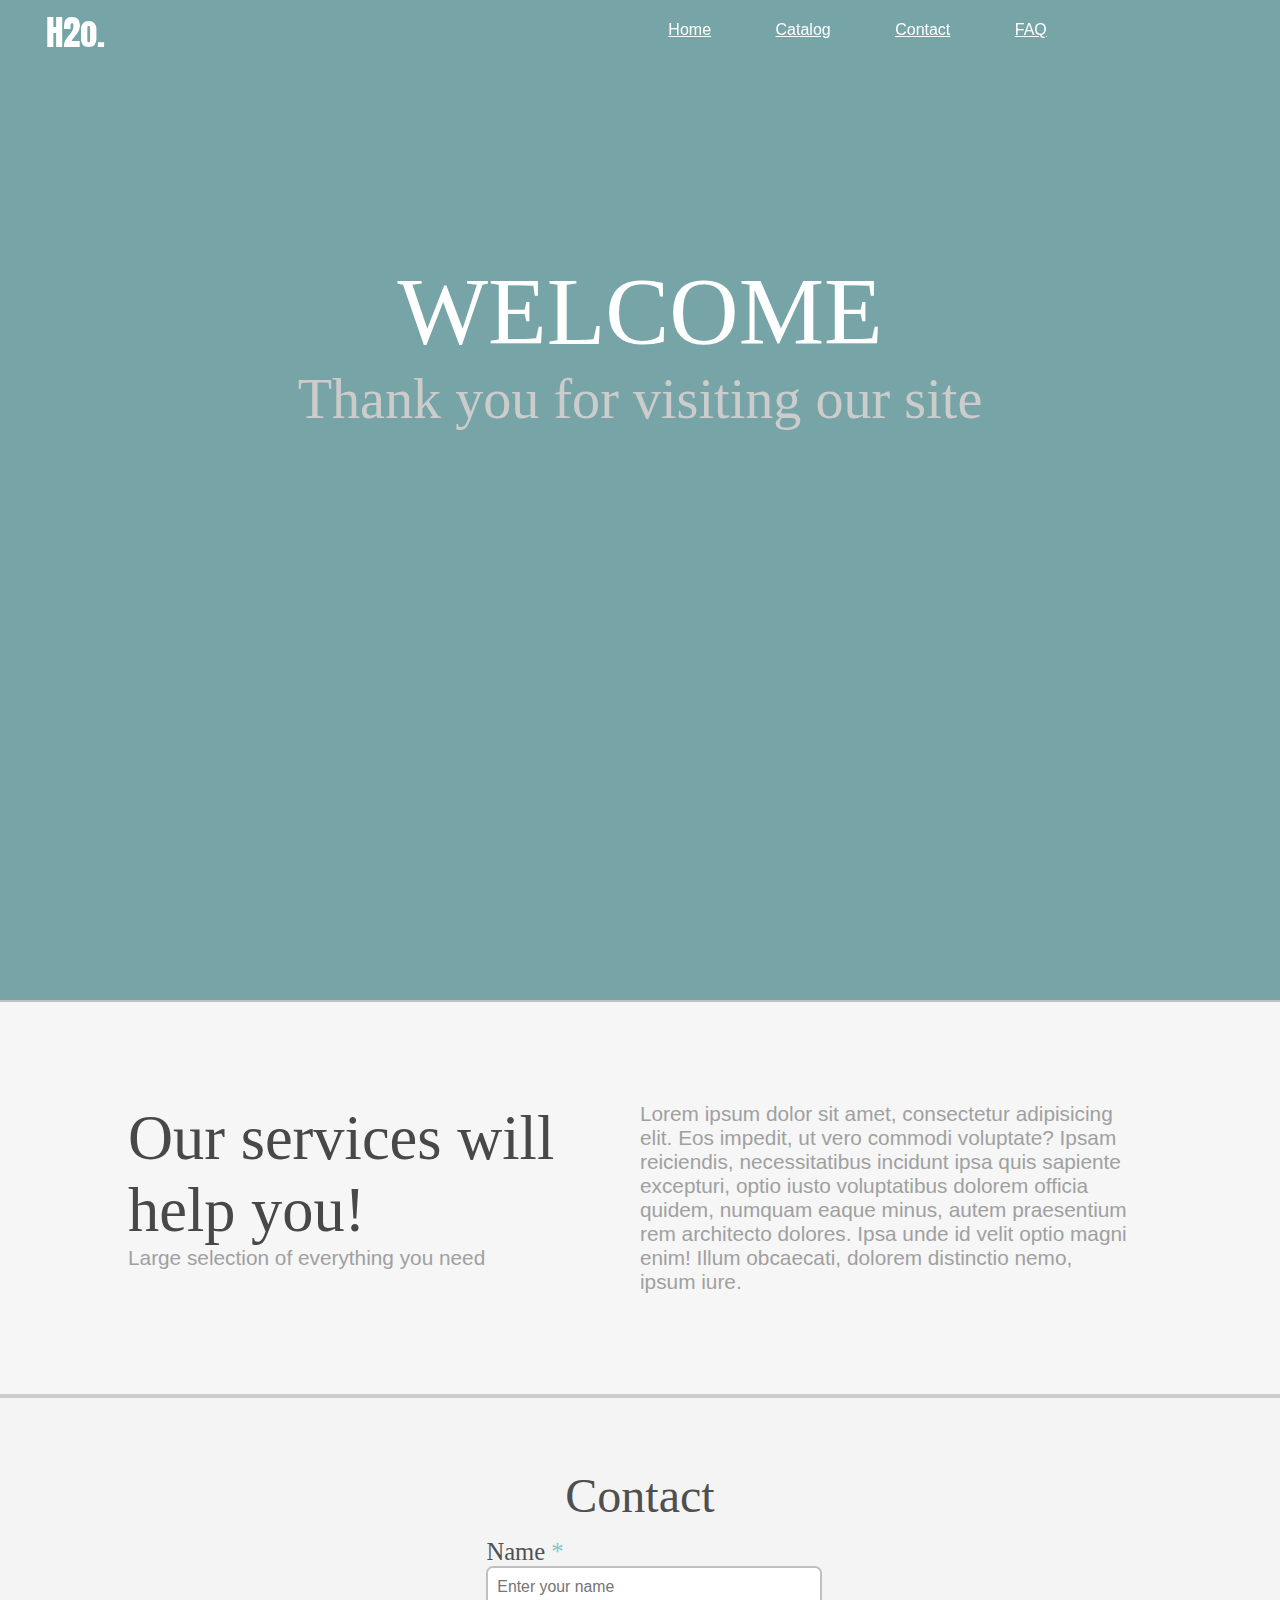
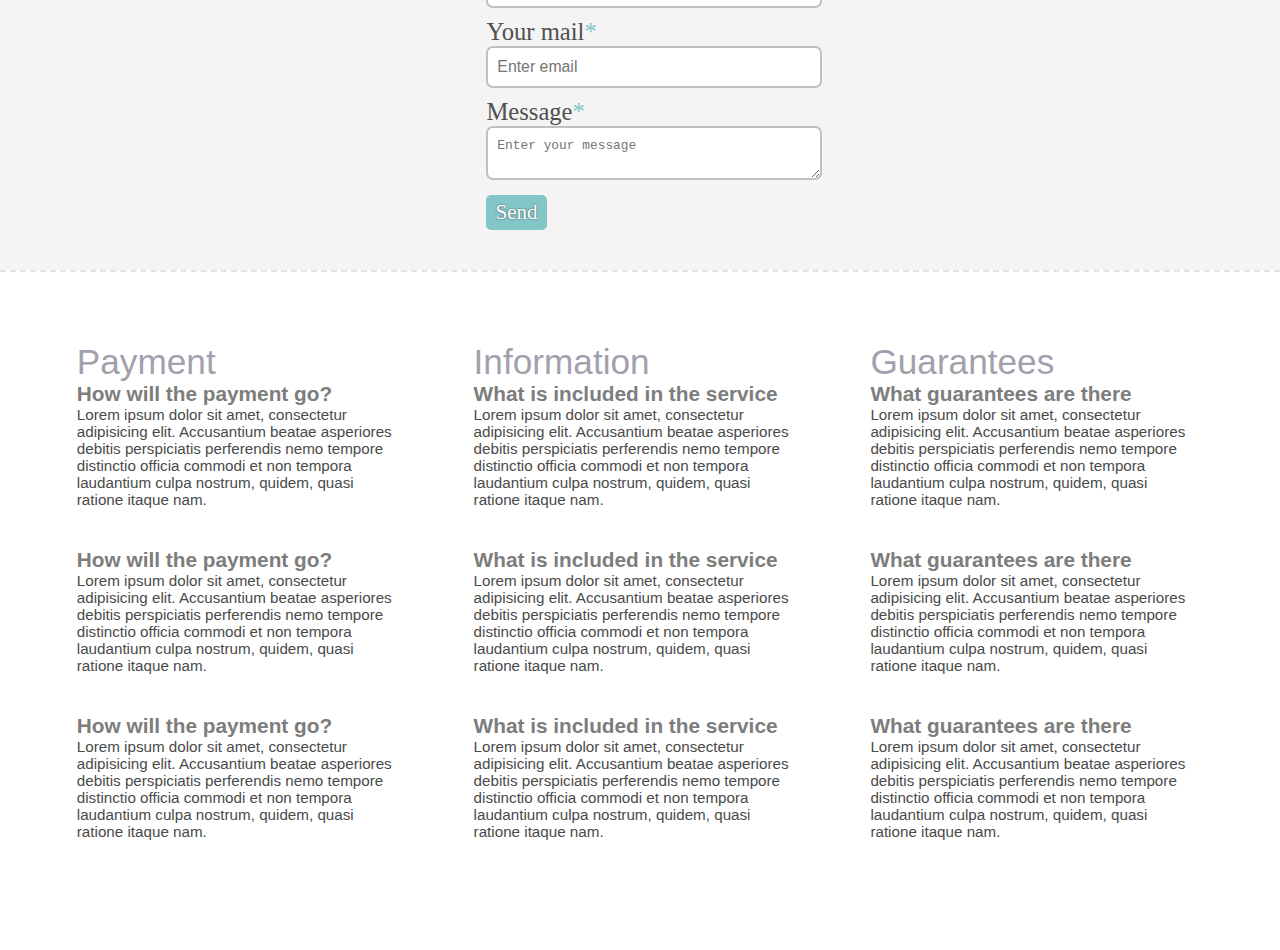
<file: index.html>
<!DOCTYPE html> 
<html lang="en"> 
<head> 
  <meta charset="UTF-8"> 
  <meta name="viewport" content="width=device-width, initial-scale=1.0"> 
  <meta http-equiv="X-UA-Compatible" content="ie=edge"> 
  <title>H2o</title> 
  <link rel="stylesheet" href="/css/main.css"> 
</head> 
<body> 
  <header> 
    <div id="logo" onclick="slowScroll('#top')"> 
      <span>H2o.</span> 
    </div> 
    <div id="about"> 
      <a href="/index.html" title="Home">Home</a> 
      <a href="/services.html" title="Catalog">Catalog</a>
      <a href="#" onclick="slowScroll('#contacts')" title="Contact">Contact</a>  
      <a href="#" onclick="slowScroll('#faq')" title="Answers on questions">FAQ</a> 
    </div> 
  </header> 
 
  <div id="top"> 
    <h1>WELCOME</h1> 
    <h3>Thank you for visiting our site</h3> 
  </div> 
 
  <div id="main"> 
    <div class="intro"> 
      <h2>Our services will help you!</h2> 
      <span>Large selection of everything you need</span> 
    </div> 
    <div class="text"> 
      <span>Lorem ipsum dolor sit amet, consectetur adipisicing elit. Eos impedit, ut vero commodi voluptate? Ipsam reiciendis, necessitatibus incidunt ipsa quis sapiente excepturi, optio iusto voluptatibus dolorem officia quidem, numquam eaque minus, autem praesentium rem architecto dolores. Ipsa unde id velit optio magni enim! Illum obcaecati, dolorem distinctio nemo, ipsum iure.</span> 
    </div> 
  </div> 
 
  <div id="contacts"> 
    <center><h5>Contact</h5></center> 
    <form id="form_input"> 
      <label for="name">Name <span>*</span></label><br> 
      <input type="text" placeholder="Enter your name" name="name" id="name"><br> 
      <label for="email">Your mail<span>*</span></label><br> 
   <input type="email" placeholder="Enter email" name="email" id="email"><br> 
   <label for="message">Message<span>*</span></label><br> 
   <textarea placeholder="Enter your message" name="message" id="message"></textarea><br> 
   <div id="mess_send" class="btn">Send</div> 
    </form> 
  </div> 
 
  <div id="faq"> 
    <div> 
      <span class="title">Payment</span><br> 
      <span class="heading">How will the payment go?</span> 
      <p>Lorem ipsum dolor sit amet, consectetur adipisicing elit. Accusantium beatae asperiores debitis perspiciatis perferendis nemo tempore distinctio officia commodi et non tempora laudantium culpa nostrum, quidem, quasi ratione itaque nam.</p> 
      <span class="heading">How will the payment go?</span> 
      <p>Lorem ipsum dolor sit amet, consectetur adipisicing elit. Accusantium beatae asperiores debitis perspiciatis perferendis nemo tempore distinctio officia commodi et non tempora laudantium culpa nostrum, quidem, quasi ratione itaque nam.</p> 
      <span class="heading">How will the payment go?</span> 
      <p>Lorem ipsum dolor sit amet, consectetur adipisicing elit. Accusantium beatae asperiores debitis perspiciatis perferendis nemo tempore distinctio officia commodi et non tempora laudantium culpa nostrum, quidem, quasi ratione itaque nam.</p> 
    </div> 
    <div> 
      <span class="title">Information</span><br> 
      <span class="heading">What is included in the service</span> 
      <p>Lorem ipsum dolor sit amet, consectetur adipisicing elit. Accusantium beatae asperiores debitis perspiciatis perferendis nemo tempore distinctio officia commodi et non tempora laudantium culpa nostrum, quidem, quasi ratione itaque nam.</p> 
      <span class="heading">What is included in the service</span> 
      <p>Lorem ipsum dolor sit amet, consectetur adipisicing elit. Accusantium beatae asperiores debitis
				perspiciatis perferendis nemo tempore distinctio officia commodi et non tempora laudantium culpa nostrum, quidem, quasi ratione itaque nam.</p> 
				<span class="heading">What is included in the service</span> 
				<p>Lorem ipsum dolor sit amet, consectetur adipisicing elit. Accusantium beatae asperiores debitis perspiciatis perferendis nemo tempore distinctio officia commodi et non tempora laudantium culpa nostrum, quidem, quasi ratione itaque nam.</p> 
			</div> 
			<div> 
				<span class="title">Guarantees</span><br> 
				<span class="heading">What guarantees are there</span> 
				<p>Lorem ipsum dolor sit amet, consectetur adipisicing elit. Accusantium beatae asperiores debitis perspiciatis perferendis nemo tempore distinctio officia commodi et non tempora laudantium culpa nostrum, quidem, quasi ratione itaque nam.</p> 
				<span class="heading">What guarantees are there</span> 
				<p>Lorem ipsum dolor sit amet, consectetur adipisicing elit. Accusantium beatae asperiores debitis perspiciatis perferendis nemo tempore distinctio officia commodi et non tempora laudantium culpa nostrum, quidem, quasi ratione itaque nam.</p> 
				<span class="heading">What guarantees are there</span> 
				<p>Lorem ipsum dolor sit amet, consectetur adipisicing elit. Accusantium beatae asperiores debitis perspiciatis perferendis nemo tempore distinctio officia commodi et non tempora laudantium culpa nostrum, quidem, quasi ratione itaque nam.</p> 
			</div> 
		</div> 
	 
		<script src="https://ajax.googleapis.com/ajax/libs/jquery/3.3.1/jquery.min.js"></script> 
		<script> 
			function slowScroll(id) { 
				$('html, body').animate({ 
					scrollTop: $(id).offset().top 
				}, 500); 
			} 
	 
			$(document).on("scroll", function () { 
				if($(window).scrollTop() === 0) 
					$("header").removeClass("fixed"); 
				else 
					$("header").attr("class", "fixed"); 
			}); 
		</script> 
	</body> 
	</html>
</file>
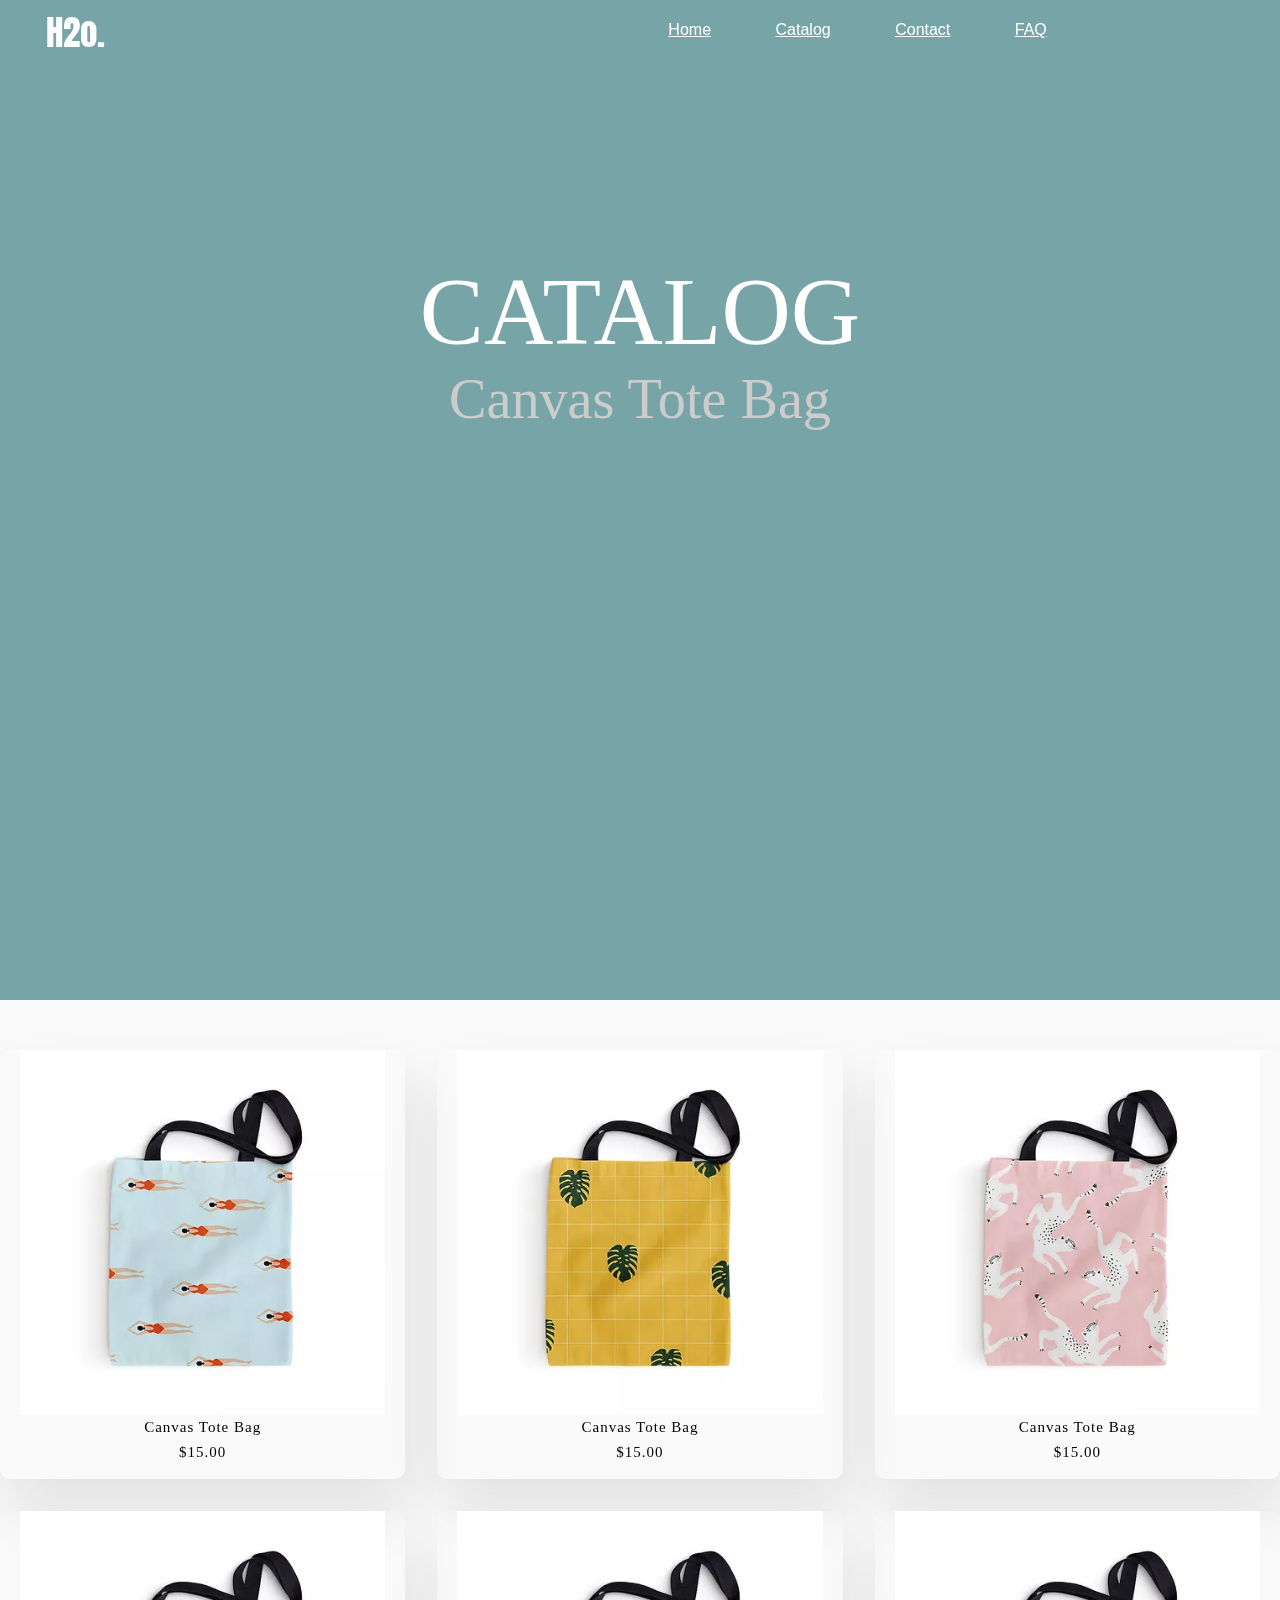
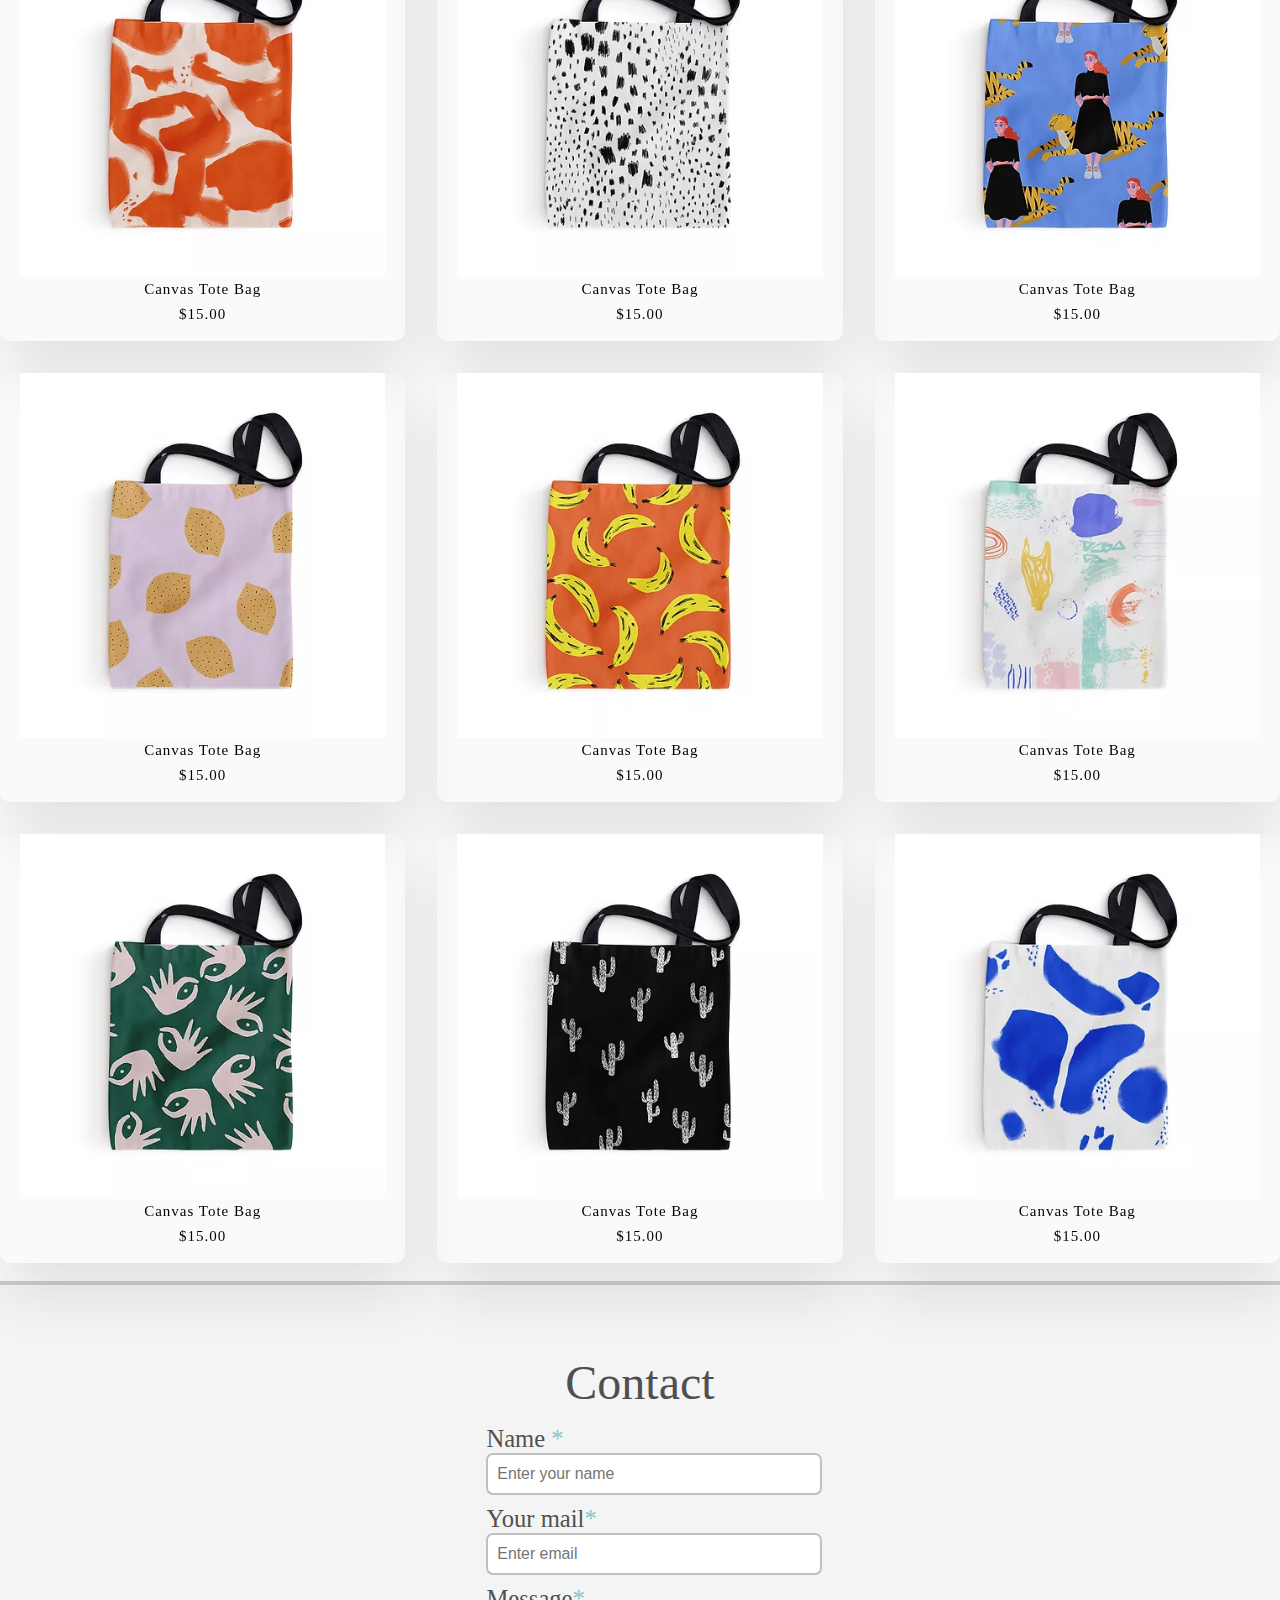
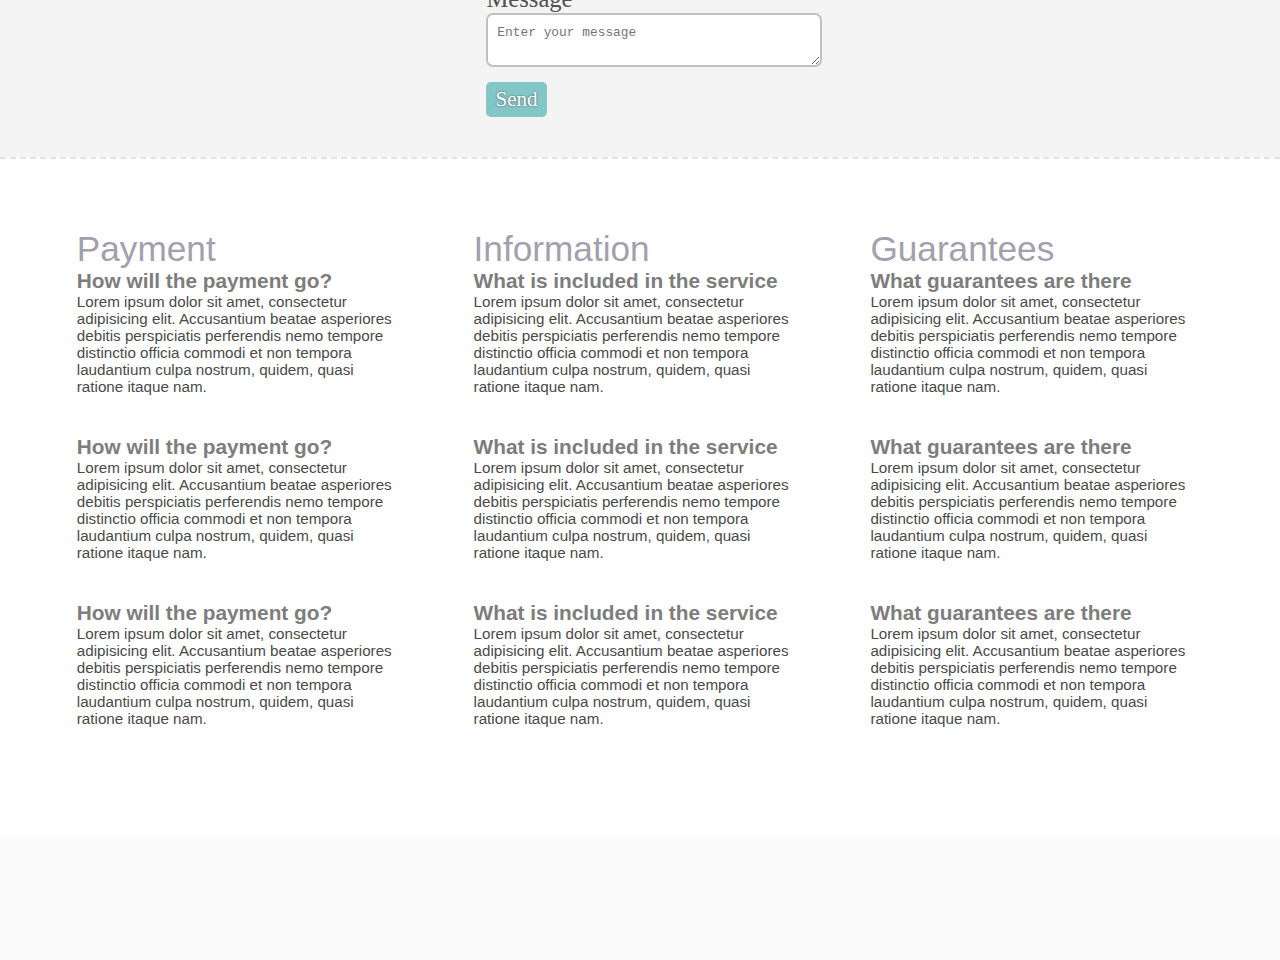
<file: services.html>
<!DOCTYPE html> 
<html lang="en"> 
<head> 
  <meta charset="UTF-8"> 
  <meta name="viewport" content="width=device-width, initial-scale=1.0"> 
  <meta http-equiv="X-UA-Compatible" content="ie=edge"> 
  <title>H2o</title> 
  <link rel="stylesheet" href="/css/services.css"> 
</head> 
<body> 
  <header> 
    <div id="logo" onclick="slowScroll('#top')"> 
      <span>H2o.</span> 
    </div> 
    <div id="about"> 
      <a href="/index.html" title="Home">Home</a> 
      <a href="#" onclick="slowScroll('#product')" title="Catalog">Catalog</a>
      <a href="#" onclick="slowScroll('#contacts')" title="Contact">Contact</a>  
      <a href="#" onclick="slowScroll('#faq')" title="Answers on questions">FAQ</a> 
    </div> 
  </header> 
 
  <div id="top"> 
    <h1>CATALOG</h1> 
    <h3>Canvas Tote Bag</h3> 
  </div> 
<selection class="main" id="main">
  <div id="product">
    <div class="catalog">
      <div class="Box">
        <a href="/Product/main1.html">
          <img src="img\main1.jpg">
        </a>
        <h4>Canvas Tote Bag</h4>
        <h5>$15.00</h5>
      </div>
      <div class="Box">
        <a href="/Product/main2.html">
          <img src="img\main2.jpg">
        </a>
        <h4>Canvas Tote Bag</h4>
        <h5>$15.00</h5>
      </div>
  
      <div class="Box">
        <a href="/Product/main3.html">
          <img src="img\main3.jpg">
        </a>
        <h4>Canvas Tote Bag</h4>
        <h5>$15.00</h5>
      </div>
  
      <div class="Box">
        <a href="/Product/main4.html">
          <img src="img\main4.jpg">
        </a>
        <h4>Canvas Tote Bag</h4>
        <h5>$15.00</h5>
      </div>
  
      <div class="Box">
        <a href="/Product/main5.html">
          <img src="img\main5.jpg">
        </a>
        <h4>Canvas Tote Bag</h4>
        <h5>$15.00</h5>
      </div>
  
      <div class="Box">
        <a href="/Product/main6.html">
          <img src="img\main6.jpg">
        </a>
        <h4>Canvas Tote Bag</h4>
        <h5>$15.00</h5>
      </div>
  
      <div class="Box">
        <a href="/Product/main7.html">
          <img src="img\main7.jpg">
        </a>
        <h4>Canvas Tote Bag</h4>
        <h5>$15.00</h5>
      </div>
  
      <div class="Box">
        <a href="/Product/main8.html">
          <img src="img\main8.jpg">
        </a>
        <h4>Canvas Tote Bag</h4>
        <h5>$15.00</h5>
      </div>
  
      <div class="Box">
        <a href="/Product/main9.html">
          <img src="img\main9.jpg">
        </a>
        <h4>Canvas Tote Bag</h4>
        <h5>$15.00</h5>
      </div>
  
      <div class="Box">
        <a href="/Product/main10.html">
          <img src="img\main10.jpg">
        </a>
        <h4>Canvas Tote Bag</h4>
        <h5>$15.00</h5>
      </div>
  
      <div class="Box">
        <a href="/Product/main11.html">
          <img src="img\main11.jpg">     
        </a>
        <h4>Canvas Tote Bag</h4>
        <h5>$15.00</h5>
      </div>
  
      <div class="Box">
        <a href="/Product/main12.html">
          <img src="img\main12.jpg">
        </a>
        <h4>Canvas Tote Bag</h4>
        <h5>$15.00</h5>
      </div>
    </div> 
  </div>
</selection>

  <div id="contacts"> 
    <center><h5>Contact</h5></center> 
    <form id="form_input"> 
      <label for="name">Name <span>*</span></label><br> 
      <input type="text" placeholder="Enter your name" name="name" id="name"><br> 
      <label for="email">Your mail<span>*</span></label><br> 
   <input type="email" placeholder="Enter email" name="email" id="email"><br> 
   <label for="message">Message<span>*</span></label><br> 
   <textarea placeholder="Enter your message" name="message" id="message"></textarea><br> 
   <div id="mess_send" class="btn">Send</div> 
    </form> 
  </div> 
 
  <div id="faq"> 
    <div> 
      <span class="title">Payment</span><br> 
      <span class="heading">How will the payment go?</span> 
      <p>Lorem ipsum dolor sit amet, consectetur adipisicing elit. Accusantium beatae asperiores debitis perspiciatis perferendis nemo tempore distinctio officia commodi et non tempora laudantium culpa nostrum, quidem, quasi ratione itaque nam.</p> 
      <span class="heading">How will the payment go?</span> 
      <p>Lorem ipsum dolor sit amet, consectetur adipisicing elit. Accusantium beatae asperiores debitis perspiciatis perferendis nemo tempore distinctio officia commodi et non tempora laudantium culpa nostrum, quidem, quasi ratione itaque nam.</p> 
      <span class="heading">How will the payment go?</span> 
      <p>Lorem ipsum dolor sit amet, consectetur adipisicing elit. Accusantium beatae asperiores debitis perspiciatis perferendis nemo tempore distinctio officia commodi et non tempora laudantium culpa nostrum, quidem, quasi ratione itaque nam.</p> 
    </div> 
    <div> 
      <span class="title">Information</span><br> 
      <span class="heading">What is included in the service</span> 
      <p>Lorem ipsum dolor sit amet, consectetur adipisicing elit. Accusantium beatae asperiores debitis perspiciatis perferendis nemo tempore distinctio officia commodi et non tempora laudantium culpa nostrum, quidem, quasi ratione itaque nam.</p> 
      <span class="heading">What is included in the service</span> 
      <p>Lorem ipsum dolor sit amet, consectetur adipisicing elit. Accusantium beatae asperiores debitis
				perspiciatis perferendis nemo tempore distinctio officia commodi et non tempora laudantium culpa nostrum, quidem, quasi ratione itaque nam.</p> 
				<span class="heading">What is included in the service</span> 
				<p>Lorem ipsum dolor sit amet, consectetur adipisicing elit. Accusantium beatae asperiores debitis perspiciatis perferendis nemo tempore distinctio officia commodi et non tempora laudantium culpa nostrum, quidem, quasi ratione itaque nam.</p> 
			</div> 
			<div> 
				<span class="title">Guarantees</span><br> 
				<span class="heading">What guarantees are there</span> 
				<p>Lorem ipsum dolor sit amet, consectetur adipisicing elit. Accusantium beatae asperiores debitis perspiciatis perferendis nemo tempore distinctio officia commodi et non tempora laudantium culpa nostrum, quidem, quasi ratione itaque nam.</p> 
				<span class="heading">What guarantees are there</span> 
				<p>Lorem ipsum dolor sit amet, consectetur adipisicing elit. Accusantium beatae asperiores debitis perspiciatis perferendis nemo tempore distinctio officia commodi et non tempora laudantium culpa nostrum, quidem, quasi ratione itaque nam.</p> 
				<span class="heading">What guarantees are there</span> 
				<p>Lorem ipsum dolor sit amet, consectetur adipisicing elit. Accusantium beatae asperiores debitis perspiciatis perferendis nemo tempore distinctio officia commodi et non tempora laudantium culpa nostrum, quidem, quasi ratione itaque nam.</p> 
			</div> 
		</div> 
	
		<script src="https://ajax.googleapis.com/ajax/libs/jquery/3.3.1/jquery.min.js"></script> 
		<script> 
			function slowScroll(id) { 
				$('html, body').animate({ 
					scrollTop: $(id).offset().top 
				}, 500); 
			} 
	 
			$(document).on("scroll", function () { 
				if($(window).scrollTop() === 0) 
					$("header").removeClass("fixed"); 
				else 
					$("header").attr("class", "fixed"); 
			}); 
		</script> 
	</body> 
	</html>
</file>
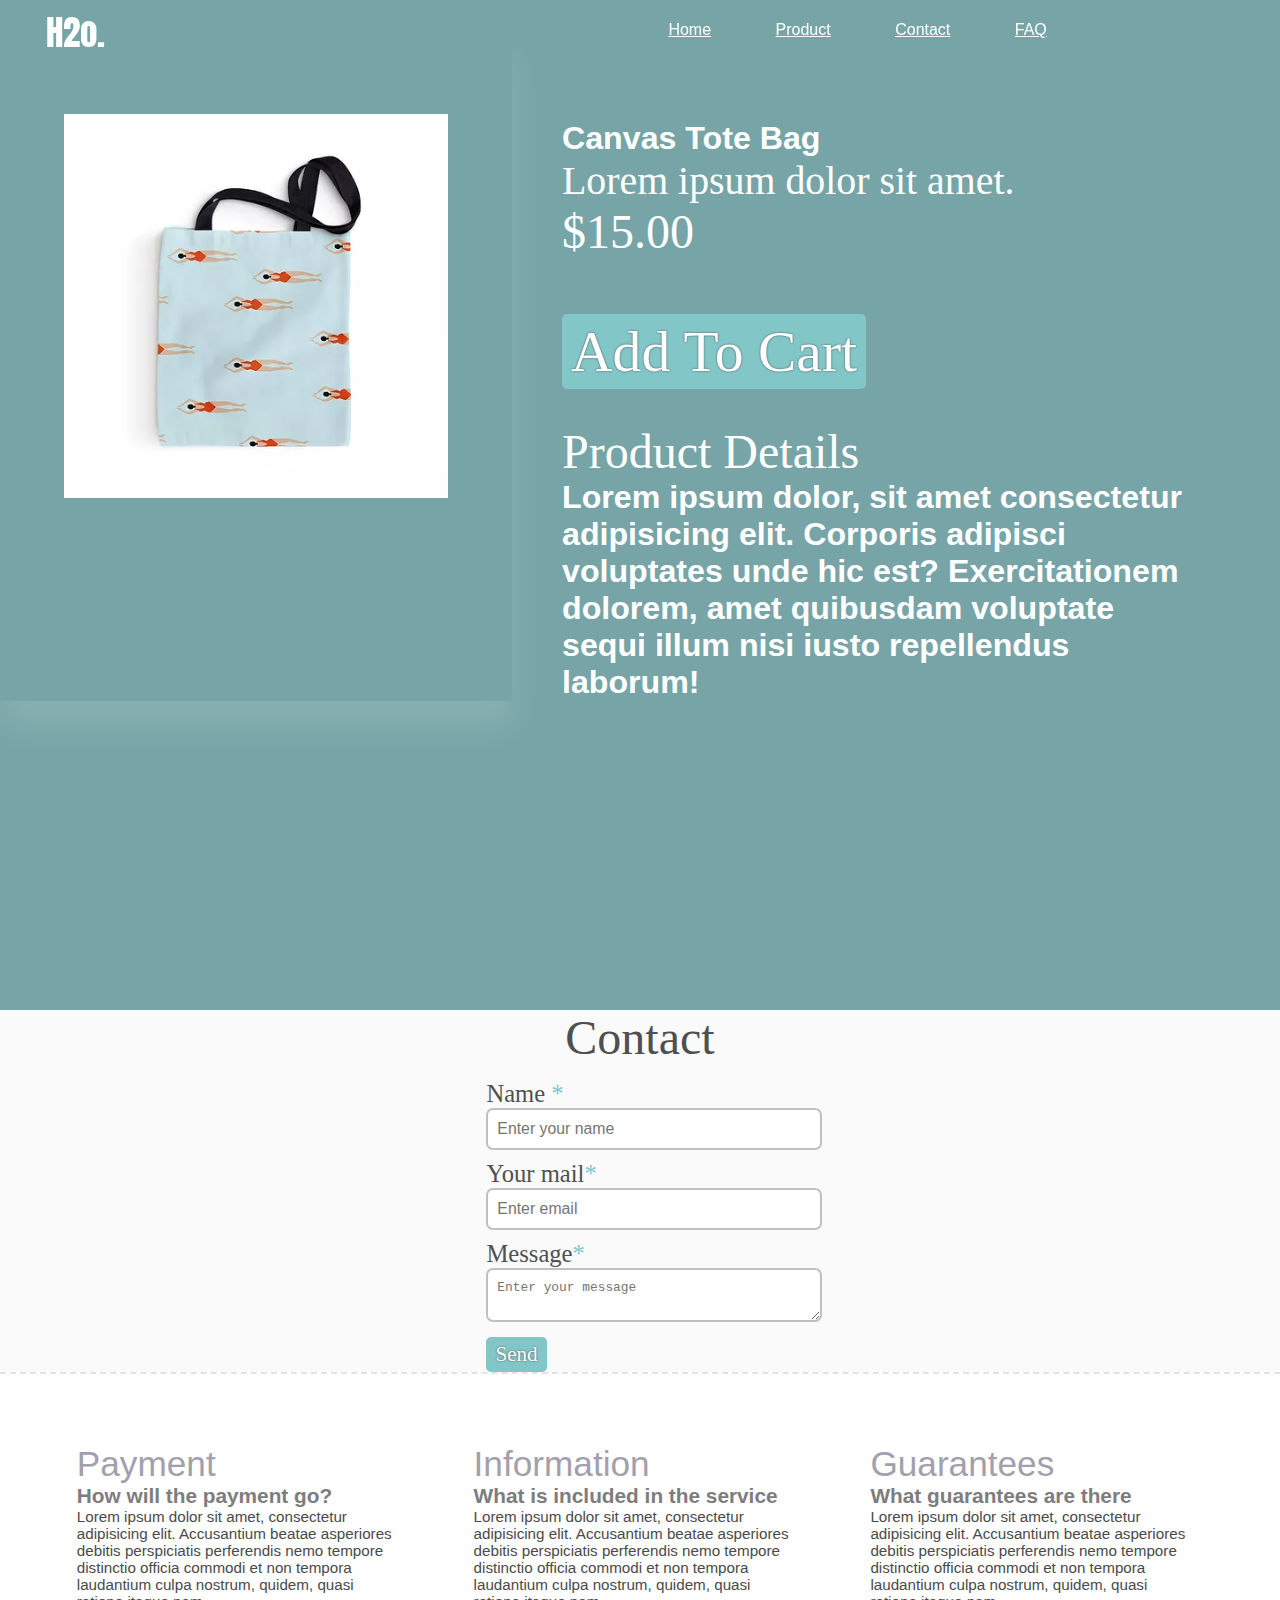
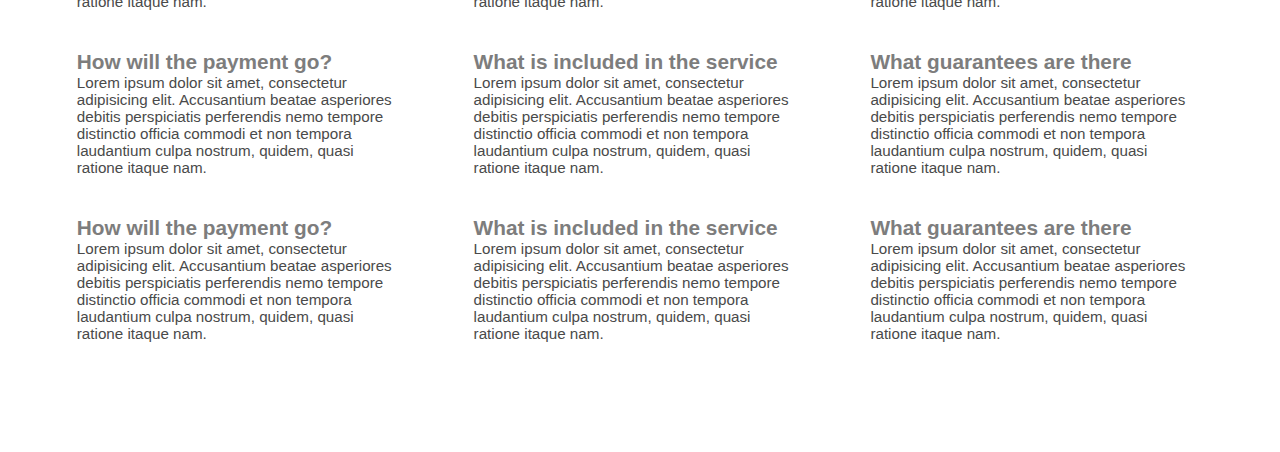
<file: Product/main1.html>
<!DOCTYPE html> 
<html lang="en"> 
<head> 
  <meta charset="UTF-8"> 
  <meta name="viewport" content="width=device-width, initial-scale=1.0"> 
  <meta http-equiv="X-UA-Compatible" content="ie=edge"> 
  <title>H2o</title> 
  <link rel="stylesheet" href="/Product/Product.css"> 
</head> 
<body> 
  <header> 
    <div id="logo" onclick="slowScroll('#top')"> 
      <span>H2o.</span> 
    </div> 
    <div id="about"> 
      <a href="/index.html" title="Home">Home</a> 
      <a href="#" onclick="slowScroll('#product')"title="Product">Product</a>
      <a href="#" onclick="slowScroll('#contacts')" title="Contact">Contact</a>  
      <a href="#" onclick="slowScroll('#faq')" title="Answers on questions">FAQ</a> 
    </div> 
  </header> 
  <div id="product">
    <div id="main1">
      <div class="main-image">
        <img src="/img/main1.jpg" width="100%" id="main1"  alt="">
      </div>
        <div class="main-taxt">
          <h6>Canvas Tote Bag</h6>
          <h5>Lorem ipsum dolor sit amet.</h5>
          <h4>$15.00</h4><br>
            <h5 href="#" class="btn">Add To Cart</h5> 
            <br><br>
            <h4>Product Details</h4>
            <h6>Lorem ipsum dolor, sit amet consectetur adipisicing elit. Corporis adipisci voluptates unde hic est? Exercitationem dolorem, amet quibusdam voluptate sequi illum nisi iusto repellendus laborum!</h6>
        </div>
    </div>
  </div>
   <div id="contacts"> 
    <center><h5>Contact</h5></center> 
    <form id="form_input"> 
      <label for="name">Name <span>*</span></label><br> 
      <input type="text" placeholder="Enter your name" name="name" id="name"><br> 
      <label for="email">Your mail<span>*</span></label><br> 
   <input type="email" placeholder="Enter email" name="email" id="email"><br> 
   <label for="message">Message<span>*</span></label><br> 
   <textarea placeholder="Enter your message" name="message" id="message"></textarea><br> 
   <div id="mess_send" class="btn">Send</div> 
    </form> 
  </div>
  <div id="faq"> 
    <div> 
      <span class="title">Payment</span><br> 
      <span class="heading">How will the payment go?</span> 
      <p>Lorem ipsum dolor sit amet, consectetur adipisicing elit. Accusantium beatae asperiores debitis perspiciatis perferendis nemo tempore distinctio officia commodi et non tempora laudantium culpa nostrum, quidem, quasi ratione itaque nam.</p> 
      <span class="heading">How will the payment go?</span> 
      <p>Lorem ipsum dolor sit amet, consectetur adipisicing elit. Accusantium beatae asperiores debitis perspiciatis perferendis nemo tempore distinctio officia commodi et non tempora laudantium culpa nostrum, quidem, quasi ratione itaque nam.</p> 
      <span class="heading">How will the payment go?</span> 
      <p>Lorem ipsum dolor sit amet, consectetur adipisicing elit. Accusantium beatae asperiores debitis perspiciatis perferendis nemo tempore distinctio officia commodi et non tempora laudantium culpa nostrum, quidem, quasi ratione itaque nam.</p> 
    </div> 
    <div> 
      <span class="title">Information</span><br> 
      <span class="heading">What is included in the service</span> 
      <p>Lorem ipsum dolor sit amet, consectetur adipisicing elit. Accusantium beatae asperiores debitis perspiciatis perferendis nemo tempore distinctio officia commodi et non tempora laudantium culpa nostrum, quidem, quasi ratione itaque nam.</p> 
      <span class="heading">What is included in the service</span> 
      <p>Lorem ipsum dolor sit amet, consectetur adipisicing elit. Accusantium beatae asperiores debitis
				perspiciatis perferendis nemo tempore distinctio officia commodi et non tempora laudantium culpa nostrum, quidem, quasi ratione itaque nam.</p> 
				<span class="heading">What is included in the service</span> 
				<p>Lorem ipsum dolor sit amet, consectetur adipisicing elit. Accusantium beatae asperiores debitis perspiciatis perferendis nemo tempore distinctio officia commodi et non tempora laudantium culpa nostrum, quidem, quasi ratione itaque nam.</p> 
			</div> 
			<div> 
				<span class="title">Guarantees</span><br> 
				<span class="heading">What guarantees are there</span> 
				<p>Lorem ipsum dolor sit amet, consectetur adipisicing elit. Accusantium beatae asperiores debitis perspiciatis perferendis nemo tempore distinctio officia commodi et non tempora laudantium culpa nostrum, quidem, quasi ratione itaque nam.</p> 
				<span class="heading">What guarantees are there</span> 
				<p>Lorem ipsum dolor sit amet, consectetur adipisicing elit. Accusantium beatae asperiores debitis perspiciatis perferendis nemo tempore distinctio officia commodi et non tempora laudantium culpa nostrum, quidem, quasi ratione itaque nam.</p> 
				<span class="heading">What guarantees are there</span> 
				<p>Lorem ipsum dolor sit amet, consectetur adipisicing elit. Accusantium beatae asperiores debitis perspiciatis perferendis nemo tempore distinctio officia commodi et non tempora laudantium culpa nostrum, quidem, quasi ratione itaque nam.</p> 
			</div> 
		</div> 

  <script src="https://ajax.googleapis.com/ajax/libs/jquery/3.3.1/jquery.min.js"></script> 
  <script> 
    function slowScroll(id) { 
      $('html, body').animate({ 
        scrollTop: $(id).offset().top 
      }, 500); 
    } 
 
    $(document).on("scroll", function () { 
      if($(window).scrollTop() === 0) 
        $("header").removeClass("fixed"); 
      else 
        $("header").attr("class", "fixed"); 
    }); 
  </script>  
</body> 
</html>
</file>
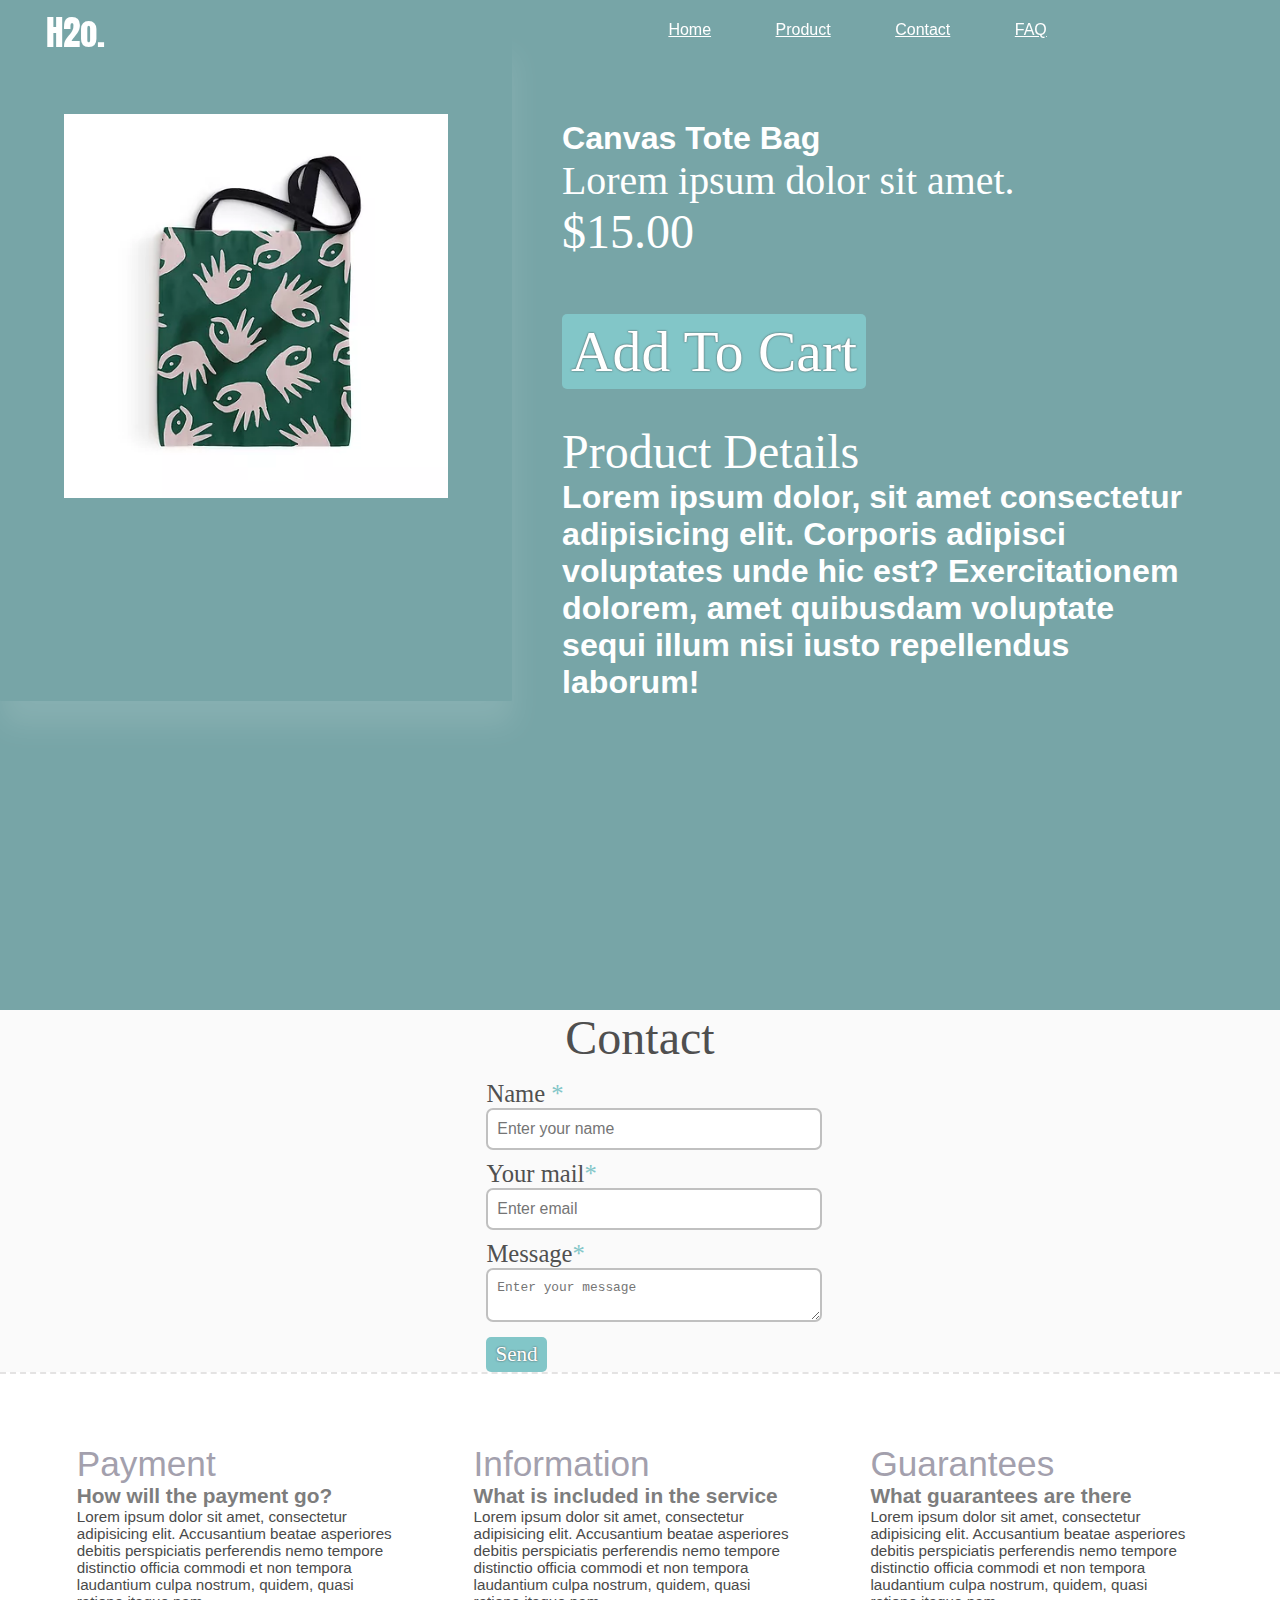
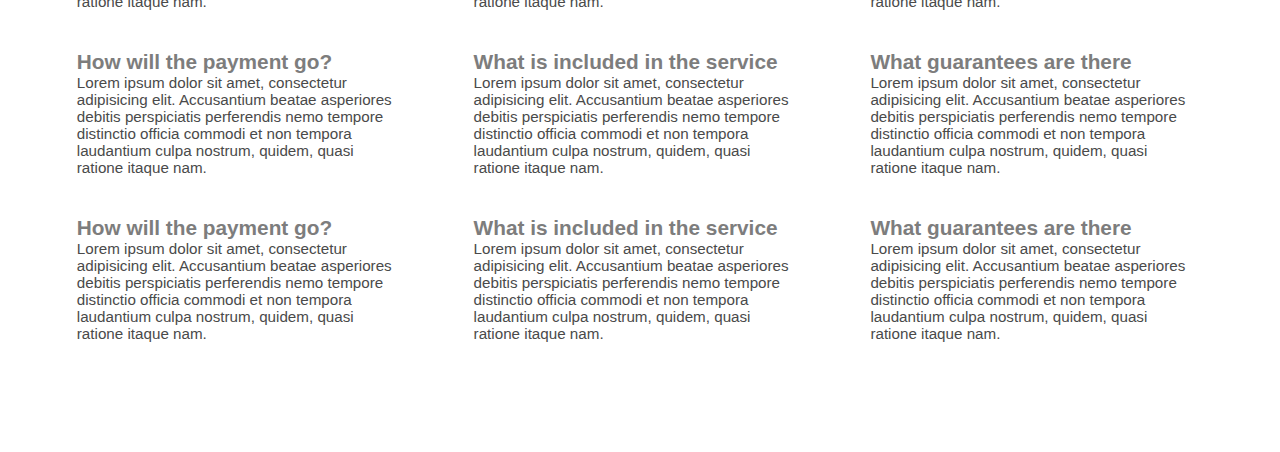
<file: Product/main10.html>
<!DOCTYPE html> 
<html lang="en"> 
<head> 
  <meta charset="UTF-8"> 
  <meta name="viewport" content="width=device-width, initial-scale=1.0"> 
  <meta http-equiv="X-UA-Compatible" content="ie=edge"> 
  <title>H2o</title> 
  <link rel="stylesheet" href="/Product/Product.css"> 
</head> 
<body> 
  <header> 
    <div id="logo" onclick="slowScroll('#top')"> 
      <span>H2o.</span> 
    </div> 
    <div id="about"> 
      <a href="/index.html" title="Home">Home</a> 
      <a href="#" onclick="slowScroll('#product')"title="Product">Product</a>
      <a href="#" onclick="slowScroll('#contacts')" title="Contact">Contact</a>  
      <a href="#" onclick="slowScroll('#faq')" title="Answers on questions">FAQ</a> 
    </div> 
  </header> 
  <div id="product">
    <div id="main1">
      <div class="main-image">
        <img src="/img/main10.jpg" width="100%" id="main1"  alt="">
      </div>
        <div class="main-taxt">
          <h6>Canvas Tote Bag</h6>
          <h5>Lorem ipsum dolor sit amet.</h5>
          <h4>$15.00</h4><br>
            <h5 href="#" class="btn">Add To Cart</h5> 
            <br><br>
            <h4>Product Details</h4>
            <h6>Lorem ipsum dolor, sit amet consectetur adipisicing elit. Corporis adipisci voluptates unde hic est? Exercitationem dolorem, amet quibusdam voluptate sequi illum nisi iusto repellendus laborum!</h6>
        </div>
    </div>
  </div>
   <div id="contacts"> 
    <center><h5>Contact</h5></center> 
    <form id="form_input"> 
      <label for="name">Name <span>*</span></label><br> 
      <input type="text" placeholder="Enter your name" name="name" id="name"><br> 
      <label for="email">Your mail<span>*</span></label><br> 
   <input type="email" placeholder="Enter email" name="email" id="email"><br> 
   <label for="message">Message<span>*</span></label><br> 
   <textarea placeholder="Enter your message" name="message" id="message"></textarea><br> 
   <div id="mess_send" class="btn">Send</div> 
    </form> 
  </div>
  <div id="faq"> 
    <div> 
      <span class="title">Payment</span><br> 
      <span class="heading">How will the payment go?</span> 
      <p>Lorem ipsum dolor sit amet, consectetur adipisicing elit. Accusantium beatae asperiores debitis perspiciatis perferendis nemo tempore distinctio officia commodi et non tempora laudantium culpa nostrum, quidem, quasi ratione itaque nam.</p> 
      <span class="heading">How will the payment go?</span> 
      <p>Lorem ipsum dolor sit amet, consectetur adipisicing elit. Accusantium beatae asperiores debitis perspiciatis perferendis nemo tempore distinctio officia commodi et non tempora laudantium culpa nostrum, quidem, quasi ratione itaque nam.</p> 
      <span class="heading">How will the payment go?</span> 
      <p>Lorem ipsum dolor sit amet, consectetur adipisicing elit. Accusantium beatae asperiores debitis perspiciatis perferendis nemo tempore distinctio officia commodi et non tempora laudantium culpa nostrum, quidem, quasi ratione itaque nam.</p> 
    </div> 
    <div> 
      <span class="title">Information</span><br> 
      <span class="heading">What is included in the service</span> 
      <p>Lorem ipsum dolor sit amet, consectetur adipisicing elit. Accusantium beatae asperiores debitis perspiciatis perferendis nemo tempore distinctio officia commodi et non tempora laudantium culpa nostrum, quidem, quasi ratione itaque nam.</p> 
      <span class="heading">What is included in the service</span> 
      <p>Lorem ipsum dolor sit amet, consectetur adipisicing elit. Accusantium beatae asperiores debitis
				perspiciatis perferendis nemo tempore distinctio officia commodi et non tempora laudantium culpa nostrum, quidem, quasi ratione itaque nam.</p> 
				<span class="heading">What is included in the service</span> 
				<p>Lorem ipsum dolor sit amet, consectetur adipisicing elit. Accusantium beatae asperiores debitis perspiciatis perferendis nemo tempore distinctio officia commodi et non tempora laudantium culpa nostrum, quidem, quasi ratione itaque nam.</p> 
			</div> 
			<div> 
				<span class="title">Guarantees</span><br> 
				<span class="heading">What guarantees are there</span> 
				<p>Lorem ipsum dolor sit amet, consectetur adipisicing elit. Accusantium beatae asperiores debitis perspiciatis perferendis nemo tempore distinctio officia commodi et non tempora laudantium culpa nostrum, quidem, quasi ratione itaque nam.</p> 
				<span class="heading">What guarantees are there</span> 
				<p>Lorem ipsum dolor sit amet, consectetur adipisicing elit. Accusantium beatae asperiores debitis perspiciatis perferendis nemo tempore distinctio officia commodi et non tempora laudantium culpa nostrum, quidem, quasi ratione itaque nam.</p> 
				<span class="heading">What guarantees are there</span> 
				<p>Lorem ipsum dolor sit amet, consectetur adipisicing elit. Accusantium beatae asperiores debitis perspiciatis perferendis nemo tempore distinctio officia commodi et non tempora laudantium culpa nostrum, quidem, quasi ratione itaque nam.</p> 
			</div> 
		</div> 

  <script src="https://ajax.googleapis.com/ajax/libs/jquery/3.3.1/jquery.min.js"></script> 
  <script> 
    function slowScroll(id) { 
      $('html, body').animate({ 
        scrollTop: $(id).offset().top 
      }, 500); 
    } 
 
    $(document).on("scroll", function () { 
      if($(window).scrollTop() === 0) 
        $("header").removeClass("fixed"); 
      else 
        $("header").attr("class", "fixed"); 
    }); 
  </script>  
</body> 
</html>
</file>
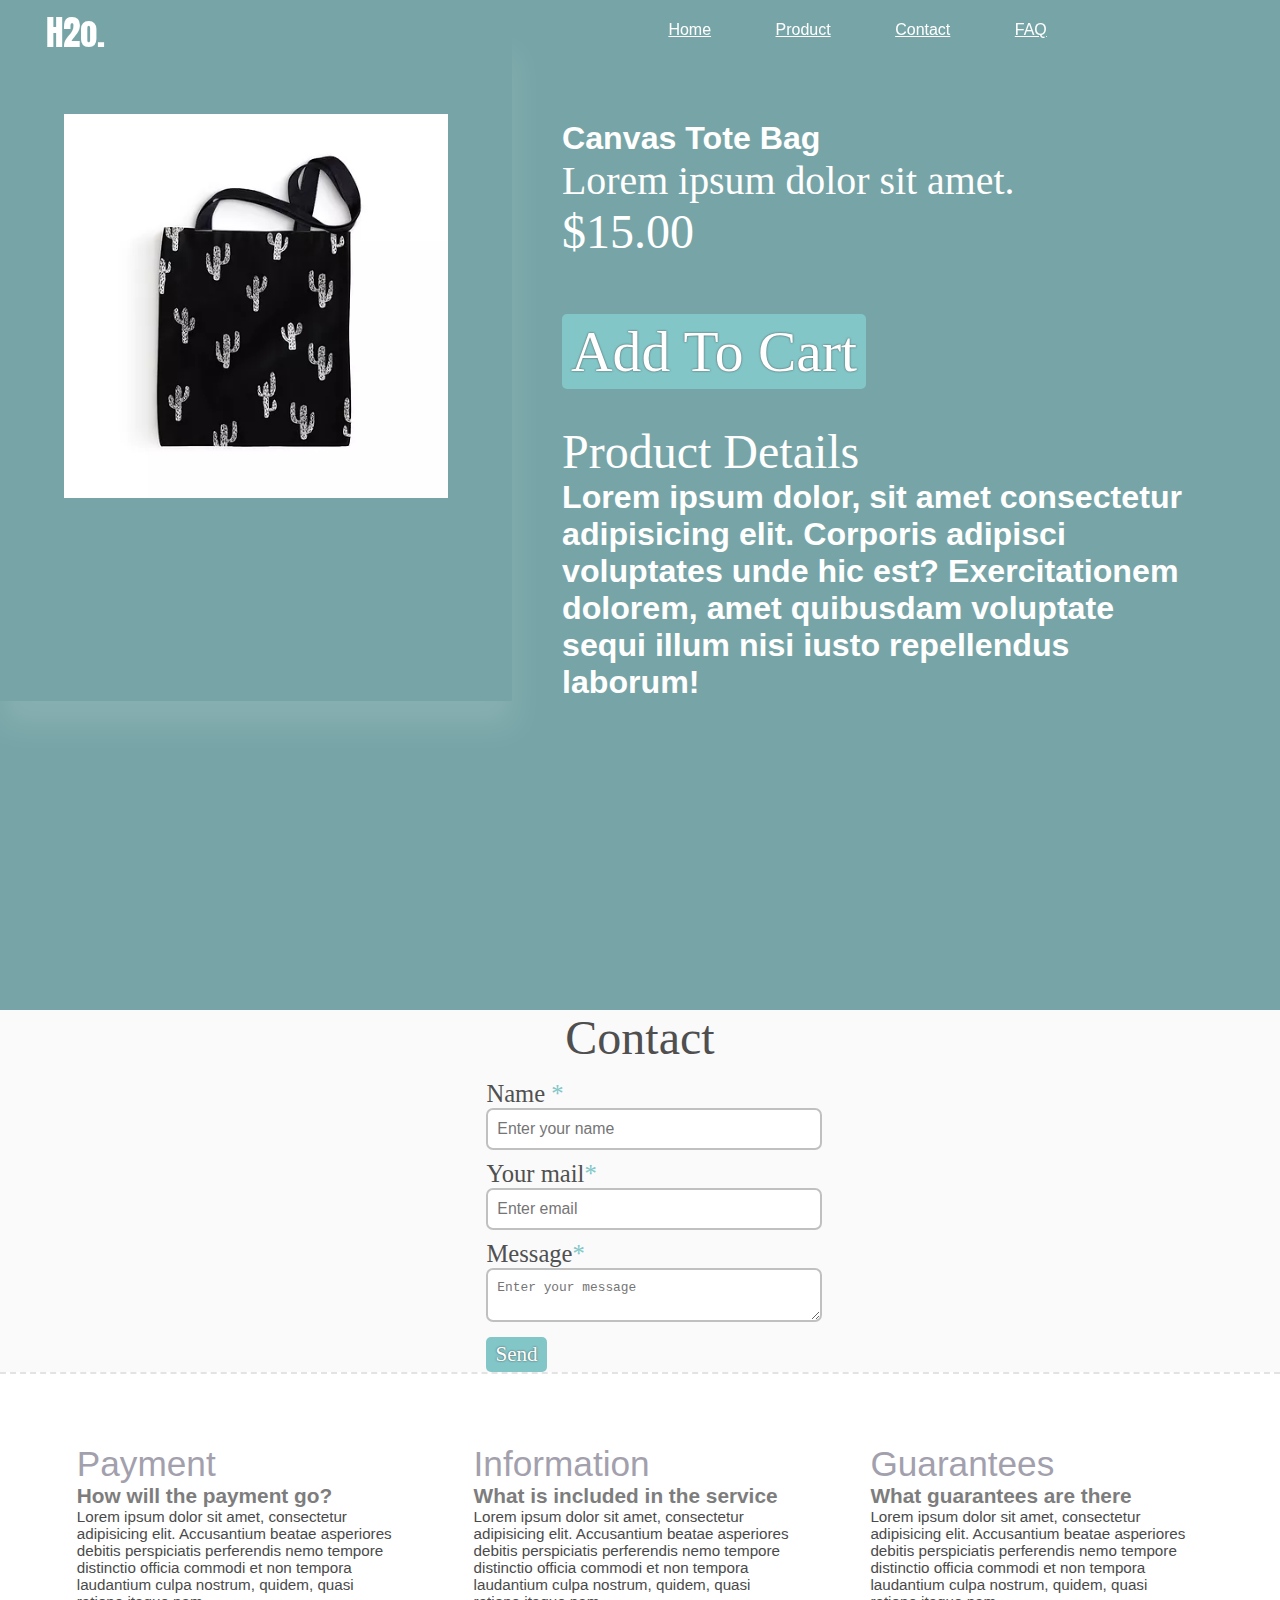
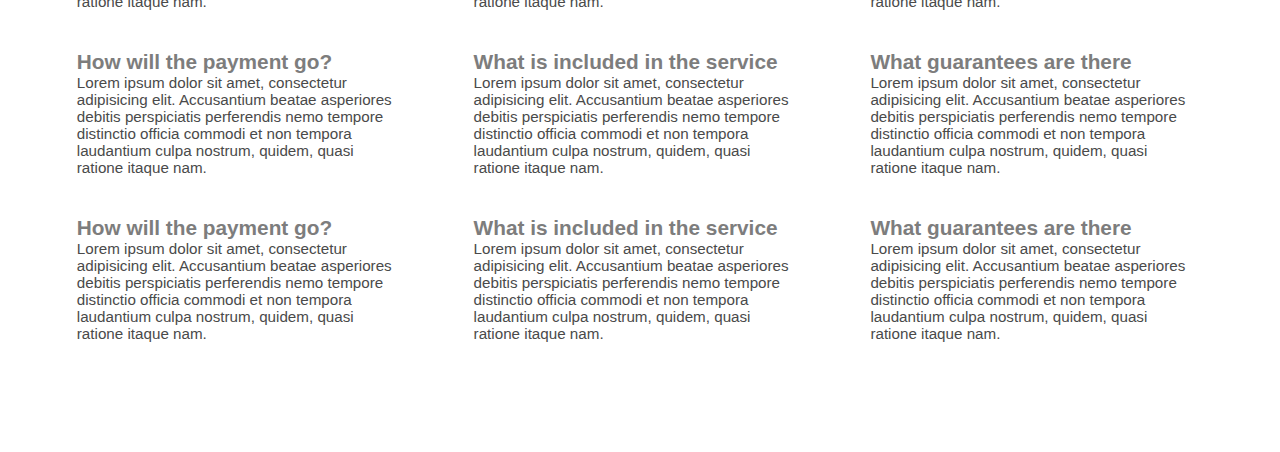
<file: Product/main11.html>
<!DOCTYPE html> 
<html lang="en"> 
<head> 
  <meta charset="UTF-8"> 
  <meta name="viewport" content="width=device-width, initial-scale=1.0"> 
  <meta http-equiv="X-UA-Compatible" content="ie=edge"> 
  <title>H2o</title> 
  <link rel="stylesheet" href="/Product/Product.css"> 
</head> 
<body> 
  <header> 
    <div id="logo" onclick="slowScroll('#top')"> 
      <span>H2o.</span> 
    </div> 
    <div id="about"> 
      <a href="/index.html" title="Home">Home</a> 
      <a href="#" onclick="slowScroll('#product')"title="Product">Product</a>
      <a href="#" onclick="slowScroll('#contacts')" title="Contact">Contact</a>  
      <a href="#" onclick="slowScroll('#faq')" title="Answers on questions">FAQ</a> 
    </div> 
  </header> 
  <div id="product">
    <div id="main1">
      <div class="main-image">
        <img src="/img/main11.jpg" width="100%" id="main1"  alt="">
      </div>
        <div class="main-taxt">
          <h6>Canvas Tote Bag</h6>
          <h5>Lorem ipsum dolor sit amet.</h5>
          <h4>$15.00</h4><br>
            <h5 href="#" class="btn">Add To Cart</h5> 
            <br><br>
            <h4>Product Details</h4>
            <h6>Lorem ipsum dolor, sit amet consectetur adipisicing elit. Corporis adipisci voluptates unde hic est? Exercitationem dolorem, amet quibusdam voluptate sequi illum nisi iusto repellendus laborum!</h6>
        </div>
    </div>
  </div>
   <div id="contacts"> 
    <center><h5>Contact</h5></center> 
    <form id="form_input"> 
      <label for="name">Name <span>*</span></label><br> 
      <input type="text" placeholder="Enter your name" name="name" id="name"><br> 
      <label for="email">Your mail<span>*</span></label><br> 
   <input type="email" placeholder="Enter email" name="email" id="email"><br> 
   <label for="message">Message<span>*</span></label><br> 
   <textarea placeholder="Enter your message" name="message" id="message"></textarea><br> 
   <div id="mess_send" class="btn">Send</div> 
    </form> 
  </div>
  <div id="faq"> 
    <div> 
      <span class="title">Payment</span><br> 
      <span class="heading">How will the payment go?</span> 
      <p>Lorem ipsum dolor sit amet, consectetur adipisicing elit. Accusantium beatae asperiores debitis perspiciatis perferendis nemo tempore distinctio officia commodi et non tempora laudantium culpa nostrum, quidem, quasi ratione itaque nam.</p> 
      <span class="heading">How will the payment go?</span> 
      <p>Lorem ipsum dolor sit amet, consectetur adipisicing elit. Accusantium beatae asperiores debitis perspiciatis perferendis nemo tempore distinctio officia commodi et non tempora laudantium culpa nostrum, quidem, quasi ratione itaque nam.</p> 
      <span class="heading">How will the payment go?</span> 
      <p>Lorem ipsum dolor sit amet, consectetur adipisicing elit. Accusantium beatae asperiores debitis perspiciatis perferendis nemo tempore distinctio officia commodi et non tempora laudantium culpa nostrum, quidem, quasi ratione itaque nam.</p> 
    </div> 
    <div> 
      <span class="title">Information</span><br> 
      <span class="heading">What is included in the service</span> 
      <p>Lorem ipsum dolor sit amet, consectetur adipisicing elit. Accusantium beatae asperiores debitis perspiciatis perferendis nemo tempore distinctio officia commodi et non tempora laudantium culpa nostrum, quidem, quasi ratione itaque nam.</p> 
      <span class="heading">What is included in the service</span> 
      <p>Lorem ipsum dolor sit amet, consectetur adipisicing elit. Accusantium beatae asperiores debitis
				perspiciatis perferendis nemo tempore distinctio officia commodi et non tempora laudantium culpa nostrum, quidem, quasi ratione itaque nam.</p> 
				<span class="heading">What is included in the service</span> 
				<p>Lorem ipsum dolor sit amet, consectetur adipisicing elit. Accusantium beatae asperiores debitis perspiciatis perferendis nemo tempore distinctio officia commodi et non tempora laudantium culpa nostrum, quidem, quasi ratione itaque nam.</p> 
			</div> 
			<div> 
				<span class="title">Guarantees</span><br> 
				<span class="heading">What guarantees are there</span> 
				<p>Lorem ipsum dolor sit amet, consectetur adipisicing elit. Accusantium beatae asperiores debitis perspiciatis perferendis nemo tempore distinctio officia commodi et non tempora laudantium culpa nostrum, quidem, quasi ratione itaque nam.</p> 
				<span class="heading">What guarantees are there</span> 
				<p>Lorem ipsum dolor sit amet, consectetur adipisicing elit. Accusantium beatae asperiores debitis perspiciatis perferendis nemo tempore distinctio officia commodi et non tempora laudantium culpa nostrum, quidem, quasi ratione itaque nam.</p> 
				<span class="heading">What guarantees are there</span> 
				<p>Lorem ipsum dolor sit amet, consectetur adipisicing elit. Accusantium beatae asperiores debitis perspiciatis perferendis nemo tempore distinctio officia commodi et non tempora laudantium culpa nostrum, quidem, quasi ratione itaque nam.</p> 
			</div> 
		</div> 

  <script src="https://ajax.googleapis.com/ajax/libs/jquery/3.3.1/jquery.min.js"></script> 
  <script> 
    function slowScroll(id) { 
      $('html, body').animate({ 
        scrollTop: $(id).offset().top 
      }, 500); 
    } 
 
    $(document).on("scroll", function () { 
      if($(window).scrollTop() === 0) 
        $("header").removeClass("fixed"); 
      else 
        $("header").attr("class", "fixed"); 
    }); 
  </script>  
</body> 
</html>
</file>
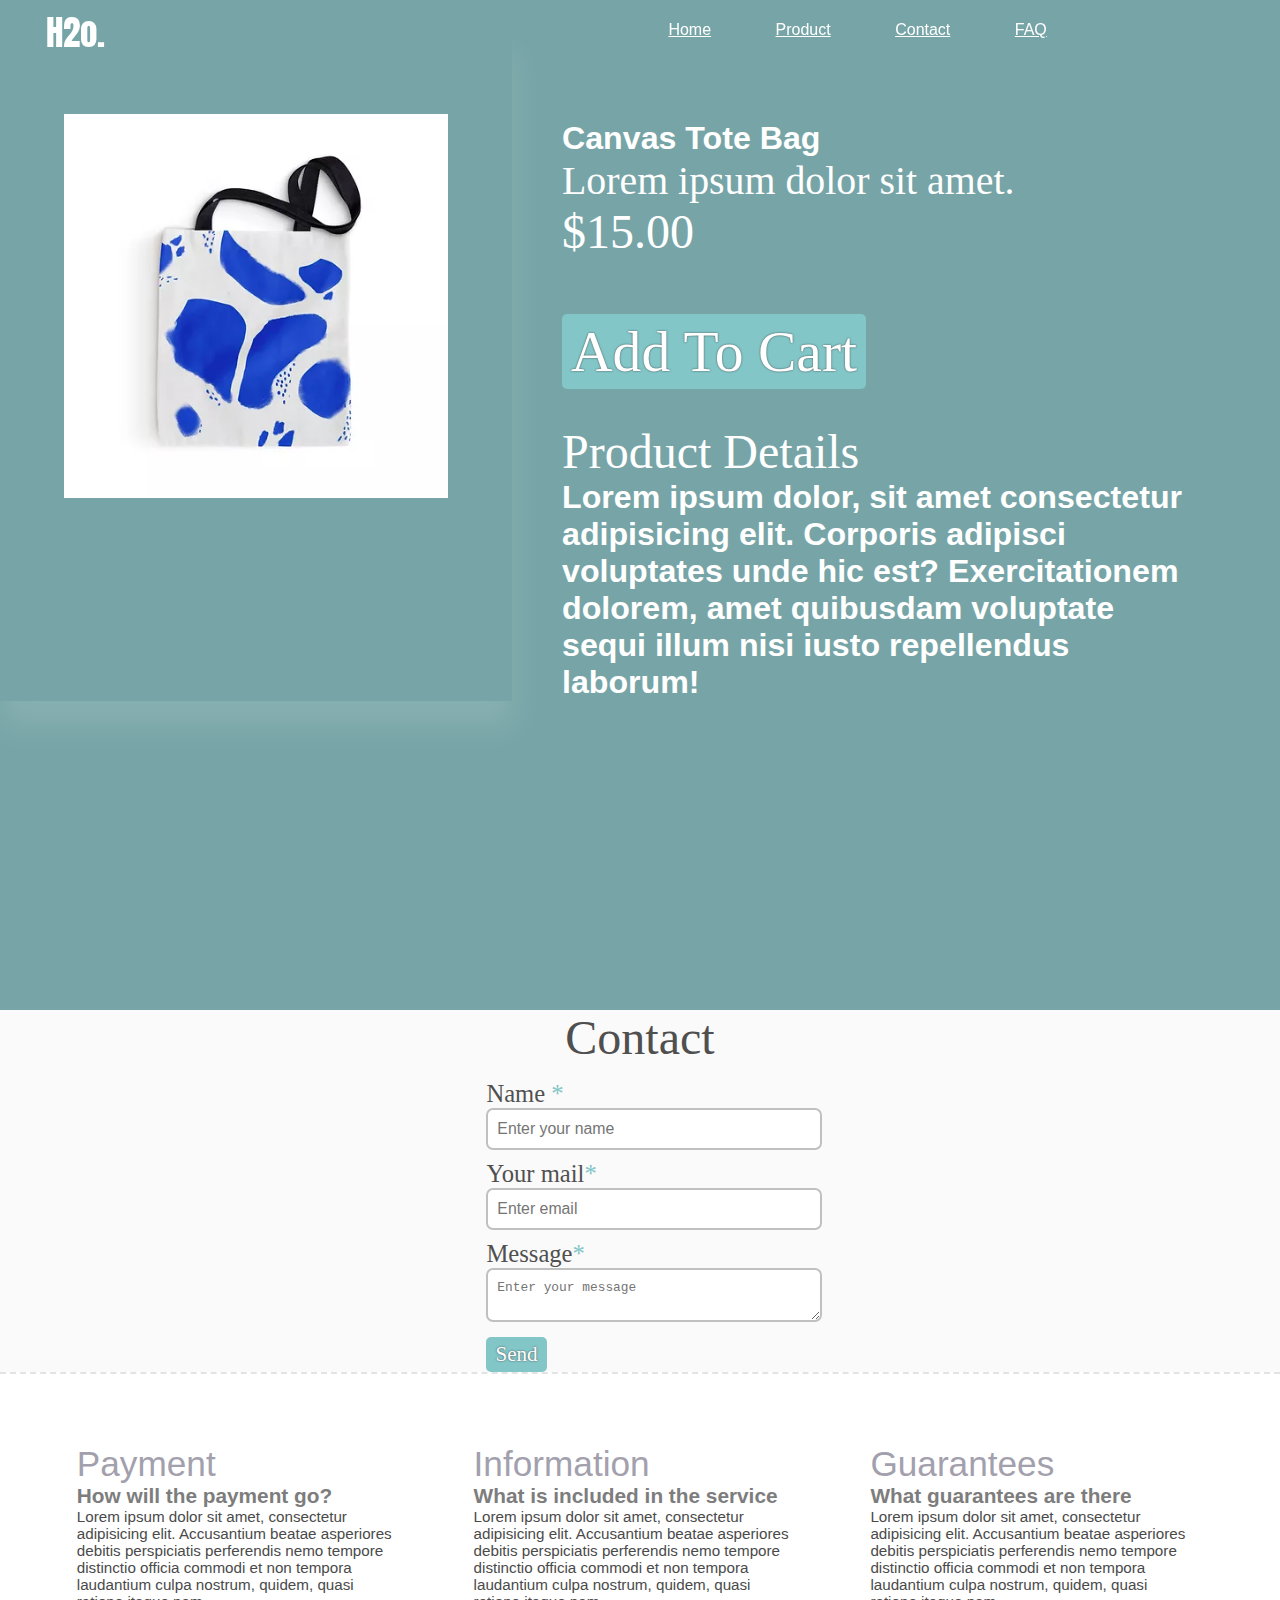
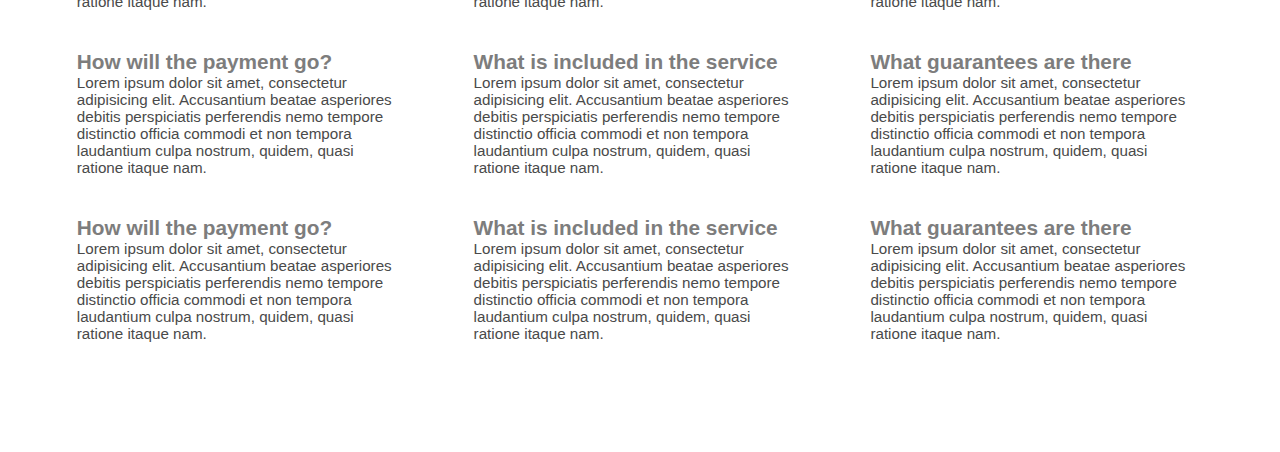
<file: Product/main12.html>
<!DOCTYPE html> 
<html lang="en"> 
<head> 
  <meta charset="UTF-8"> 
  <meta name="viewport" content="width=device-width, initial-scale=1.0"> 
  <meta http-equiv="X-UA-Compatible" content="ie=edge"> 
  <title>H2o</title> 
  <link rel="stylesheet" href="/Product/Product.css"> 
</head> 
<body> 
  <header> 
    <div id="logo" onclick="slowScroll('#top')"> 
      <span>H2o.</span> 
    </div> 
    <div id="about"> 
      <a href="/index.html" title="Home">Home</a> 
      <a href="#" onclick="slowScroll('#product')"title="Product">Product</a>
      <a href="#" onclick="slowScroll('#contacts')" title="Contact">Contact</a>  
      <a href="#" onclick="slowScroll('#faq')" title="Answers on questions">FAQ</a> 
    </div> 
  </header> 
  <div id="product">
    <div id="main1">
      <div class="main-image">
        <img src="/img/main12.jpg" width="100%" id="main1"  alt="">
      </div>
        <div class="main-taxt">
          <h6>Canvas Tote Bag</h6>
          <h5>Lorem ipsum dolor sit amet.</h5>
          <h4>$15.00</h4><br>
            <h5 href="#" class="btn">Add To Cart</h5> 
            <br><br>
            <h4>Product Details</h4>
            <h6>Lorem ipsum dolor, sit amet consectetur adipisicing elit. Corporis adipisci voluptates unde hic est? Exercitationem dolorem, amet quibusdam voluptate sequi illum nisi iusto repellendus laborum!</h6>
        </div>
    </div>
  </div>
   <div id="contacts"> 
    <center><h5>Contact</h5></center> 
    <form id="form_input"> 
      <label for="name">Name <span>*</span></label><br> 
      <input type="text" placeholder="Enter your name" name="name" id="name"><br> 
      <label for="email">Your mail<span>*</span></label><br> 
   <input type="email" placeholder="Enter email" name="email" id="email"><br> 
   <label for="message">Message<span>*</span></label><br> 
   <textarea placeholder="Enter your message" name="message" id="message"></textarea><br> 
   <div id="mess_send" class="btn">Send</div> 
    </form> 
  </div>
  <div id="faq"> 
    <div> 
      <span class="title">Payment</span><br> 
      <span class="heading">How will the payment go?</span> 
      <p>Lorem ipsum dolor sit amet, consectetur adipisicing elit. Accusantium beatae asperiores debitis perspiciatis perferendis nemo tempore distinctio officia commodi et non tempora laudantium culpa nostrum, quidem, quasi ratione itaque nam.</p> 
      <span class="heading">How will the payment go?</span> 
      <p>Lorem ipsum dolor sit amet, consectetur adipisicing elit. Accusantium beatae asperiores debitis perspiciatis perferendis nemo tempore distinctio officia commodi et non tempora laudantium culpa nostrum, quidem, quasi ratione itaque nam.</p> 
      <span class="heading">How will the payment go?</span> 
      <p>Lorem ipsum dolor sit amet, consectetur adipisicing elit. Accusantium beatae asperiores debitis perspiciatis perferendis nemo tempore distinctio officia commodi et non tempora laudantium culpa nostrum, quidem, quasi ratione itaque nam.</p> 
    </div> 
    <div> 
      <span class="title">Information</span><br> 
      <span class="heading">What is included in the service</span> 
      <p>Lorem ipsum dolor sit amet, consectetur adipisicing elit. Accusantium beatae asperiores debitis perspiciatis perferendis nemo tempore distinctio officia commodi et non tempora laudantium culpa nostrum, quidem, quasi ratione itaque nam.</p> 
      <span class="heading">What is included in the service</span> 
      <p>Lorem ipsum dolor sit amet, consectetur adipisicing elit. Accusantium beatae asperiores debitis
				perspiciatis perferendis nemo tempore distinctio officia commodi et non tempora laudantium culpa nostrum, quidem, quasi ratione itaque nam.</p> 
				<span class="heading">What is included in the service</span> 
				<p>Lorem ipsum dolor sit amet, consectetur adipisicing elit. Accusantium beatae asperiores debitis perspiciatis perferendis nemo tempore distinctio officia commodi et non tempora laudantium culpa nostrum, quidem, quasi ratione itaque nam.</p> 
			</div> 
			<div> 
				<span class="title">Guarantees</span><br> 
				<span class="heading">What guarantees are there</span> 
				<p>Lorem ipsum dolor sit amet, consectetur adipisicing elit. Accusantium beatae asperiores debitis perspiciatis perferendis nemo tempore distinctio officia commodi et non tempora laudantium culpa nostrum, quidem, quasi ratione itaque nam.</p> 
				<span class="heading">What guarantees are there</span> 
				<p>Lorem ipsum dolor sit amet, consectetur adipisicing elit. Accusantium beatae asperiores debitis perspiciatis perferendis nemo tempore distinctio officia commodi et non tempora laudantium culpa nostrum, quidem, quasi ratione itaque nam.</p> 
				<span class="heading">What guarantees are there</span> 
				<p>Lorem ipsum dolor sit amet, consectetur adipisicing elit. Accusantium beatae asperiores debitis perspiciatis perferendis nemo tempore distinctio officia commodi et non tempora laudantium culpa nostrum, quidem, quasi ratione itaque nam.</p> 
			</div> 
		</div> 

  <script src="https://ajax.googleapis.com/ajax/libs/jquery/3.3.1/jquery.min.js"></script> 
  <script> 
    function slowScroll(id) { 
      $('html, body').animate({ 
        scrollTop: $(id).offset().top 
      }, 500); 
    } 
 
    $(document).on("scroll", function () { 
      if($(window).scrollTop() === 0) 
        $("header").removeClass("fixed"); 
      else 
        $("header").attr("class", "fixed"); 
    }); 
  </script>  
</body> 
</html>
</file>
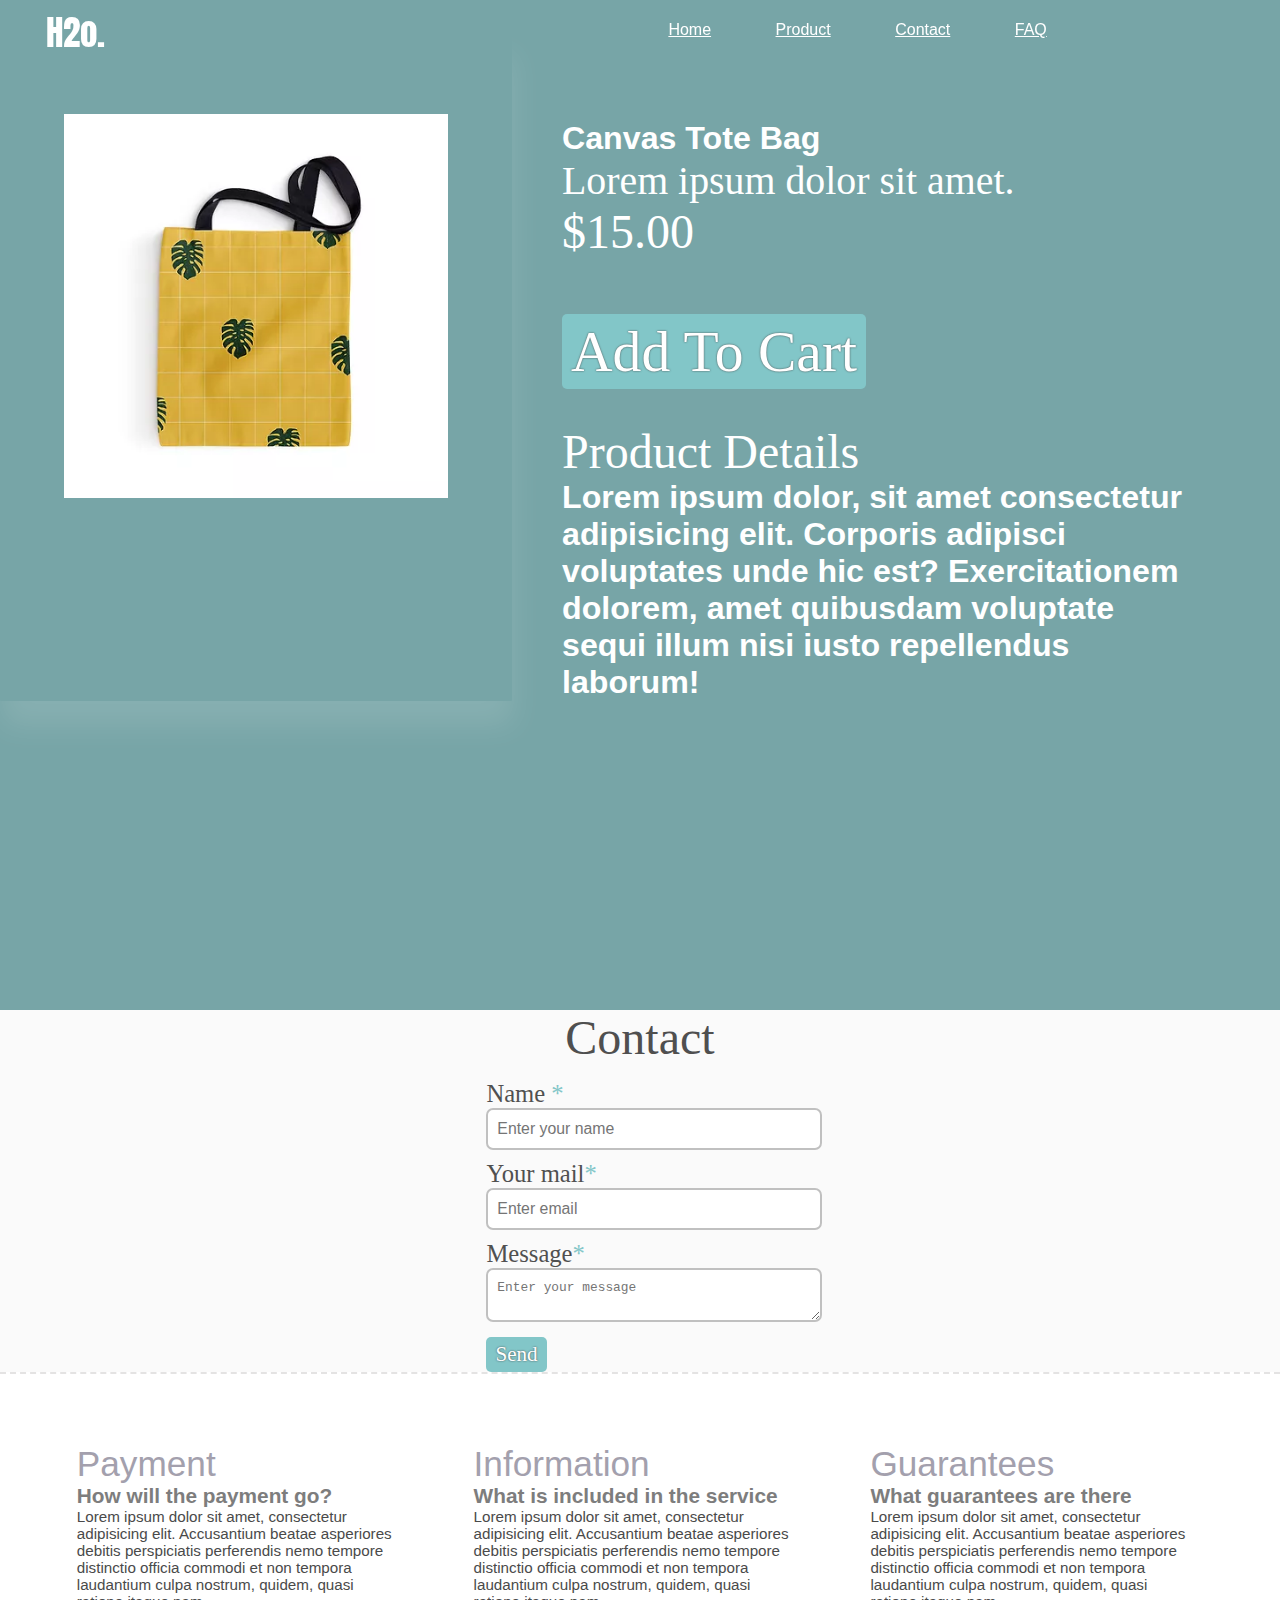
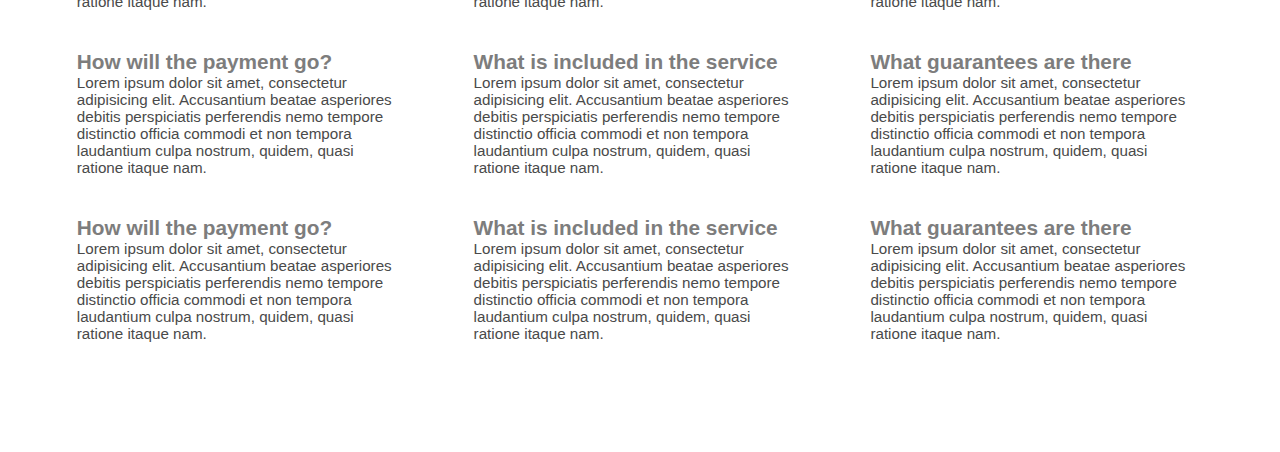
<file: Product/main2.html>
<!DOCTYPE html> 
<html lang="en"> 
<head> 
  <meta charset="UTF-8"> 
  <meta name="viewport" content="width=device-width, initial-scale=1.0"> 
  <meta http-equiv="X-UA-Compatible" content="ie=edge"> 
  <title>H2o</title> 
  <link rel="stylesheet" href="/Product/Product.css"> 
</head> 
<body> 
  <header> 
    <div id="logo" onclick="slowScroll('#top')"> 
      <span>H2o.</span> 
    </div> 
    <div id="about"> 
      <a href="/index.html" title="Home">Home</a> 
      <a href="#" onclick="slowScroll('#product')"title="Product">Product</a>
      <a href="#" onclick="slowScroll('#contacts')" title="Contact">Contact</a>  
      <a href="#" onclick="slowScroll('#faq')" title="Answers on questions">FAQ</a> 
    </div> 
  </header> 
  <div id="product">
    <div id="main1">
      <div class="main-image">
        <img src="/img/main2.jpg" width="100%" id="main1"  alt="">
      </div>
        <div class="main-taxt">
          <h6>Canvas Tote Bag</h6>
          <h5>Lorem ipsum dolor sit amet.</h5>
          <h4>$15.00</h4><br>
            <h5 href="#" class="btn">Add To Cart</h5> 
            <br><br>
            <h4>Product Details</h4>
            <h6>Lorem ipsum dolor, sit amet consectetur adipisicing elit. Corporis adipisci voluptates unde hic est? Exercitationem dolorem, amet quibusdam voluptate sequi illum nisi iusto repellendus laborum!</h6>
        </div>
    </div>
  </div>
   <div id="contacts"> 
    <center><h5>Contact</h5></center> 
    <form id="form_input"> 
      <label for="name">Name <span>*</span></label><br> 
      <input type="text" placeholder="Enter your name" name="name" id="name"><br> 
      <label for="email">Your mail<span>*</span></label><br> 
   <input type="email" placeholder="Enter email" name="email" id="email"><br> 
   <label for="message">Message<span>*</span></label><br> 
   <textarea placeholder="Enter your message" name="message" id="message"></textarea><br> 
   <div id="mess_send" class="btn">Send</div> 
    </form> 
  </div>
  <div id="faq"> 
    <div> 
      <span class="title">Payment</span><br> 
      <span class="heading">How will the payment go?</span> 
      <p>Lorem ipsum dolor sit amet, consectetur adipisicing elit. Accusantium beatae asperiores debitis perspiciatis perferendis nemo tempore distinctio officia commodi et non tempora laudantium culpa nostrum, quidem, quasi ratione itaque nam.</p> 
      <span class="heading">How will the payment go?</span> 
      <p>Lorem ipsum dolor sit amet, consectetur adipisicing elit. Accusantium beatae asperiores debitis perspiciatis perferendis nemo tempore distinctio officia commodi et non tempora laudantium culpa nostrum, quidem, quasi ratione itaque nam.</p> 
      <span class="heading">How will the payment go?</span> 
      <p>Lorem ipsum dolor sit amet, consectetur adipisicing elit. Accusantium beatae asperiores debitis perspiciatis perferendis nemo tempore distinctio officia commodi et non tempora laudantium culpa nostrum, quidem, quasi ratione itaque nam.</p> 
    </div> 
    <div> 
      <span class="title">Information</span><br> 
      <span class="heading">What is included in the service</span> 
      <p>Lorem ipsum dolor sit amet, consectetur adipisicing elit. Accusantium beatae asperiores debitis perspiciatis perferendis nemo tempore distinctio officia commodi et non tempora laudantium culpa nostrum, quidem, quasi ratione itaque nam.</p> 
      <span class="heading">What is included in the service</span> 
      <p>Lorem ipsum dolor sit amet, consectetur adipisicing elit. Accusantium beatae asperiores debitis
				perspiciatis perferendis nemo tempore distinctio officia commodi et non tempora laudantium culpa nostrum, quidem, quasi ratione itaque nam.</p> 
				<span class="heading">What is included in the service</span> 
				<p>Lorem ipsum dolor sit amet, consectetur adipisicing elit. Accusantium beatae asperiores debitis perspiciatis perferendis nemo tempore distinctio officia commodi et non tempora laudantium culpa nostrum, quidem, quasi ratione itaque nam.</p> 
			</div> 
			<div> 
				<span class="title">Guarantees</span><br> 
				<span class="heading">What guarantees are there</span> 
				<p>Lorem ipsum dolor sit amet, consectetur adipisicing elit. Accusantium beatae asperiores debitis perspiciatis perferendis nemo tempore distinctio officia commodi et non tempora laudantium culpa nostrum, quidem, quasi ratione itaque nam.</p> 
				<span class="heading">What guarantees are there</span> 
				<p>Lorem ipsum dolor sit amet, consectetur adipisicing elit. Accusantium beatae asperiores debitis perspiciatis perferendis nemo tempore distinctio officia commodi et non tempora laudantium culpa nostrum, quidem, quasi ratione itaque nam.</p> 
				<span class="heading">What guarantees are there</span> 
				<p>Lorem ipsum dolor sit amet, consectetur adipisicing elit. Accusantium beatae asperiores debitis perspiciatis perferendis nemo tempore distinctio officia commodi et non tempora laudantium culpa nostrum, quidem, quasi ratione itaque nam.</p> 
			</div> 
		</div> 

  <script src="https://ajax.googleapis.com/ajax/libs/jquery/3.3.1/jquery.min.js"></script> 
  <script> 
    function slowScroll(id) { 
      $('html, body').animate({ 
        scrollTop: $(id).offset().top 
      }, 500); 
    } 
 
    $(document).on("scroll", function () { 
      if($(window).scrollTop() === 0) 
        $("header").removeClass("fixed"); 
      else 
        $("header").attr("class", "fixed"); 
    }); 
  </script>  
</body> 
</html>
</file>
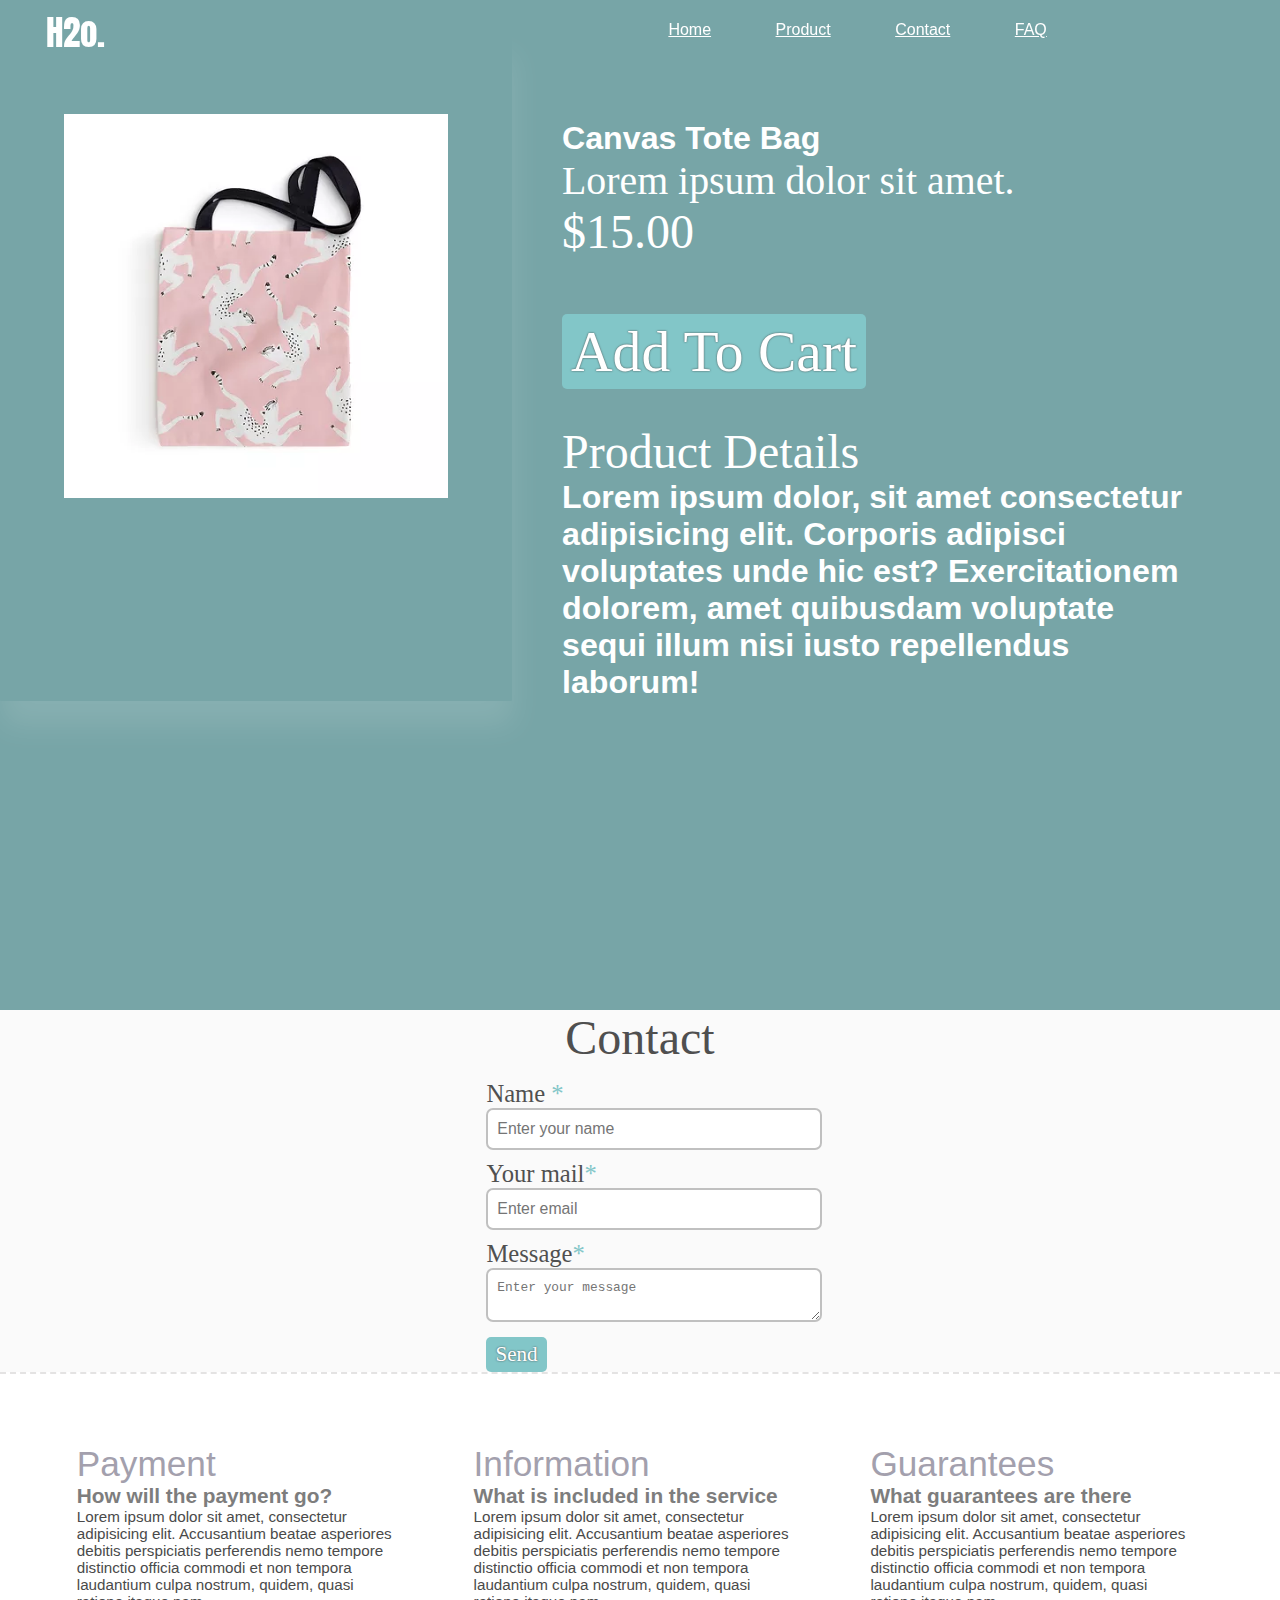
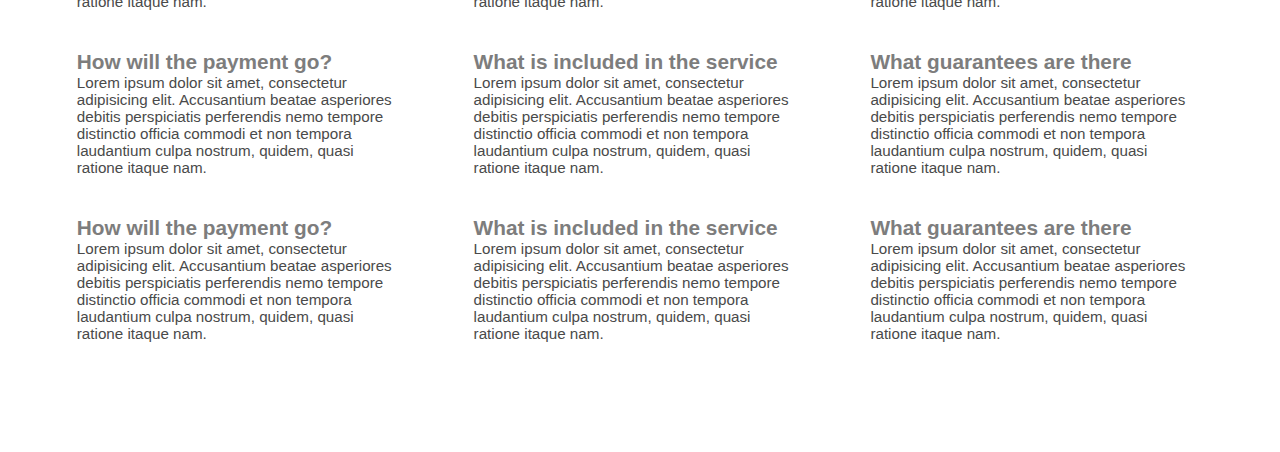
<file: Product/main3.html>
<!DOCTYPE html> 
<html lang="en"> 
<head> 
  <meta charset="UTF-8"> 
  <meta name="viewport" content="width=device-width, initial-scale=1.0"> 
  <meta http-equiv="X-UA-Compatible" content="ie=edge"> 
  <title>H2o</title> 
  <link rel="stylesheet" href="/Product/Product.css"> 
</head> 
<body> 
  <header> 
    <div id="logo" onclick="slowScroll('#top')"> 
      <span>H2o.</span> 
    </div> 
    <div id="about"> 
      <a href="/index.html" title="Home">Home</a> 
      <a href="#" onclick="slowScroll('#product')"title="Product">Product</a>
      <a href="#" onclick="slowScroll('#contacts')" title="Contact">Contact</a>  
      <a href="#" onclick="slowScroll('#faq')" title="Answers on questions">FAQ</a> 
    </div> 
  </header> 
  <div id="product">
    <div id="main1">
      <div class="main-image">
        <img src="/img/main3.jpg" width="100%" id="main1"  alt="">
      </div>
        <div class="main-taxt">
          <h6>Canvas Tote Bag</h6>
          <h5>Lorem ipsum dolor sit amet.</h5>
          <h4>$15.00</h4><br>
            <h5 href="#" class="btn">Add To Cart</h5> 
            <br><br>
            <h4>Product Details</h4>
            <h6>Lorem ipsum dolor, sit amet consectetur adipisicing elit. Corporis adipisci voluptates unde hic est? Exercitationem dolorem, amet quibusdam voluptate sequi illum nisi iusto repellendus laborum!</h6>
        </div>
    </div>
  </div>
   <div id="contacts"> 
    <center><h5>Contact</h5></center> 
    <form id="form_input"> 
      <label for="name">Name <span>*</span></label><br> 
      <input type="text" placeholder="Enter your name" name="name" id="name"><br> 
      <label for="email">Your mail<span>*</span></label><br> 
   <input type="email" placeholder="Enter email" name="email" id="email"><br> 
   <label for="message">Message<span>*</span></label><br> 
   <textarea placeholder="Enter your message" name="message" id="message"></textarea><br> 
   <div id="mess_send" class="btn">Send</div> 
    </form> 
  </div>
  <div id="faq"> 
    <div> 
      <span class="title">Payment</span><br> 
      <span class="heading">How will the payment go?</span> 
      <p>Lorem ipsum dolor sit amet, consectetur adipisicing elit. Accusantium beatae asperiores debitis perspiciatis perferendis nemo tempore distinctio officia commodi et non tempora laudantium culpa nostrum, quidem, quasi ratione itaque nam.</p> 
      <span class="heading">How will the payment go?</span> 
      <p>Lorem ipsum dolor sit amet, consectetur adipisicing elit. Accusantium beatae asperiores debitis perspiciatis perferendis nemo tempore distinctio officia commodi et non tempora laudantium culpa nostrum, quidem, quasi ratione itaque nam.</p> 
      <span class="heading">How will the payment go?</span> 
      <p>Lorem ipsum dolor sit amet, consectetur adipisicing elit. Accusantium beatae asperiores debitis perspiciatis perferendis nemo tempore distinctio officia commodi et non tempora laudantium culpa nostrum, quidem, quasi ratione itaque nam.</p> 
    </div> 
    <div> 
      <span class="title">Information</span><br> 
      <span class="heading">What is included in the service</span> 
      <p>Lorem ipsum dolor sit amet, consectetur adipisicing elit. Accusantium beatae asperiores debitis perspiciatis perferendis nemo tempore distinctio officia commodi et non tempora laudantium culpa nostrum, quidem, quasi ratione itaque nam.</p> 
      <span class="heading">What is included in the service</span> 
      <p>Lorem ipsum dolor sit amet, consectetur adipisicing elit. Accusantium beatae asperiores debitis
				perspiciatis perferendis nemo tempore distinctio officia commodi et non tempora laudantium culpa nostrum, quidem, quasi ratione itaque nam.</p> 
				<span class="heading">What is included in the service</span> 
				<p>Lorem ipsum dolor sit amet, consectetur adipisicing elit. Accusantium beatae asperiores debitis perspiciatis perferendis nemo tempore distinctio officia commodi et non tempora laudantium culpa nostrum, quidem, quasi ratione itaque nam.</p> 
			</div> 
			<div> 
				<span class="title">Guarantees</span><br> 
				<span class="heading">What guarantees are there</span> 
				<p>Lorem ipsum dolor sit amet, consectetur adipisicing elit. Accusantium beatae asperiores debitis perspiciatis perferendis nemo tempore distinctio officia commodi et non tempora laudantium culpa nostrum, quidem, quasi ratione itaque nam.</p> 
				<span class="heading">What guarantees are there</span> 
				<p>Lorem ipsum dolor sit amet, consectetur adipisicing elit. Accusantium beatae asperiores debitis perspiciatis perferendis nemo tempore distinctio officia commodi et non tempora laudantium culpa nostrum, quidem, quasi ratione itaque nam.</p> 
				<span class="heading">What guarantees are there</span> 
				<p>Lorem ipsum dolor sit amet, consectetur adipisicing elit. Accusantium beatae asperiores debitis perspiciatis perferendis nemo tempore distinctio officia commodi et non tempora laudantium culpa nostrum, quidem, quasi ratione itaque nam.</p> 
			</div> 
		</div> 

  <script src="https://ajax.googleapis.com/ajax/libs/jquery/3.3.1/jquery.min.js"></script> 
  <script> 
    function slowScroll(id) { 
      $('html, body').animate({ 
        scrollTop: $(id).offset().top 
      }, 500); 
    } 
 
    $(document).on("scroll", function () { 
      if($(window).scrollTop() === 0) 
        $("header").removeClass("fixed"); 
      else 
        $("header").attr("class", "fixed"); 
    }); 
  </script>  
</body> 
</html>
</file>
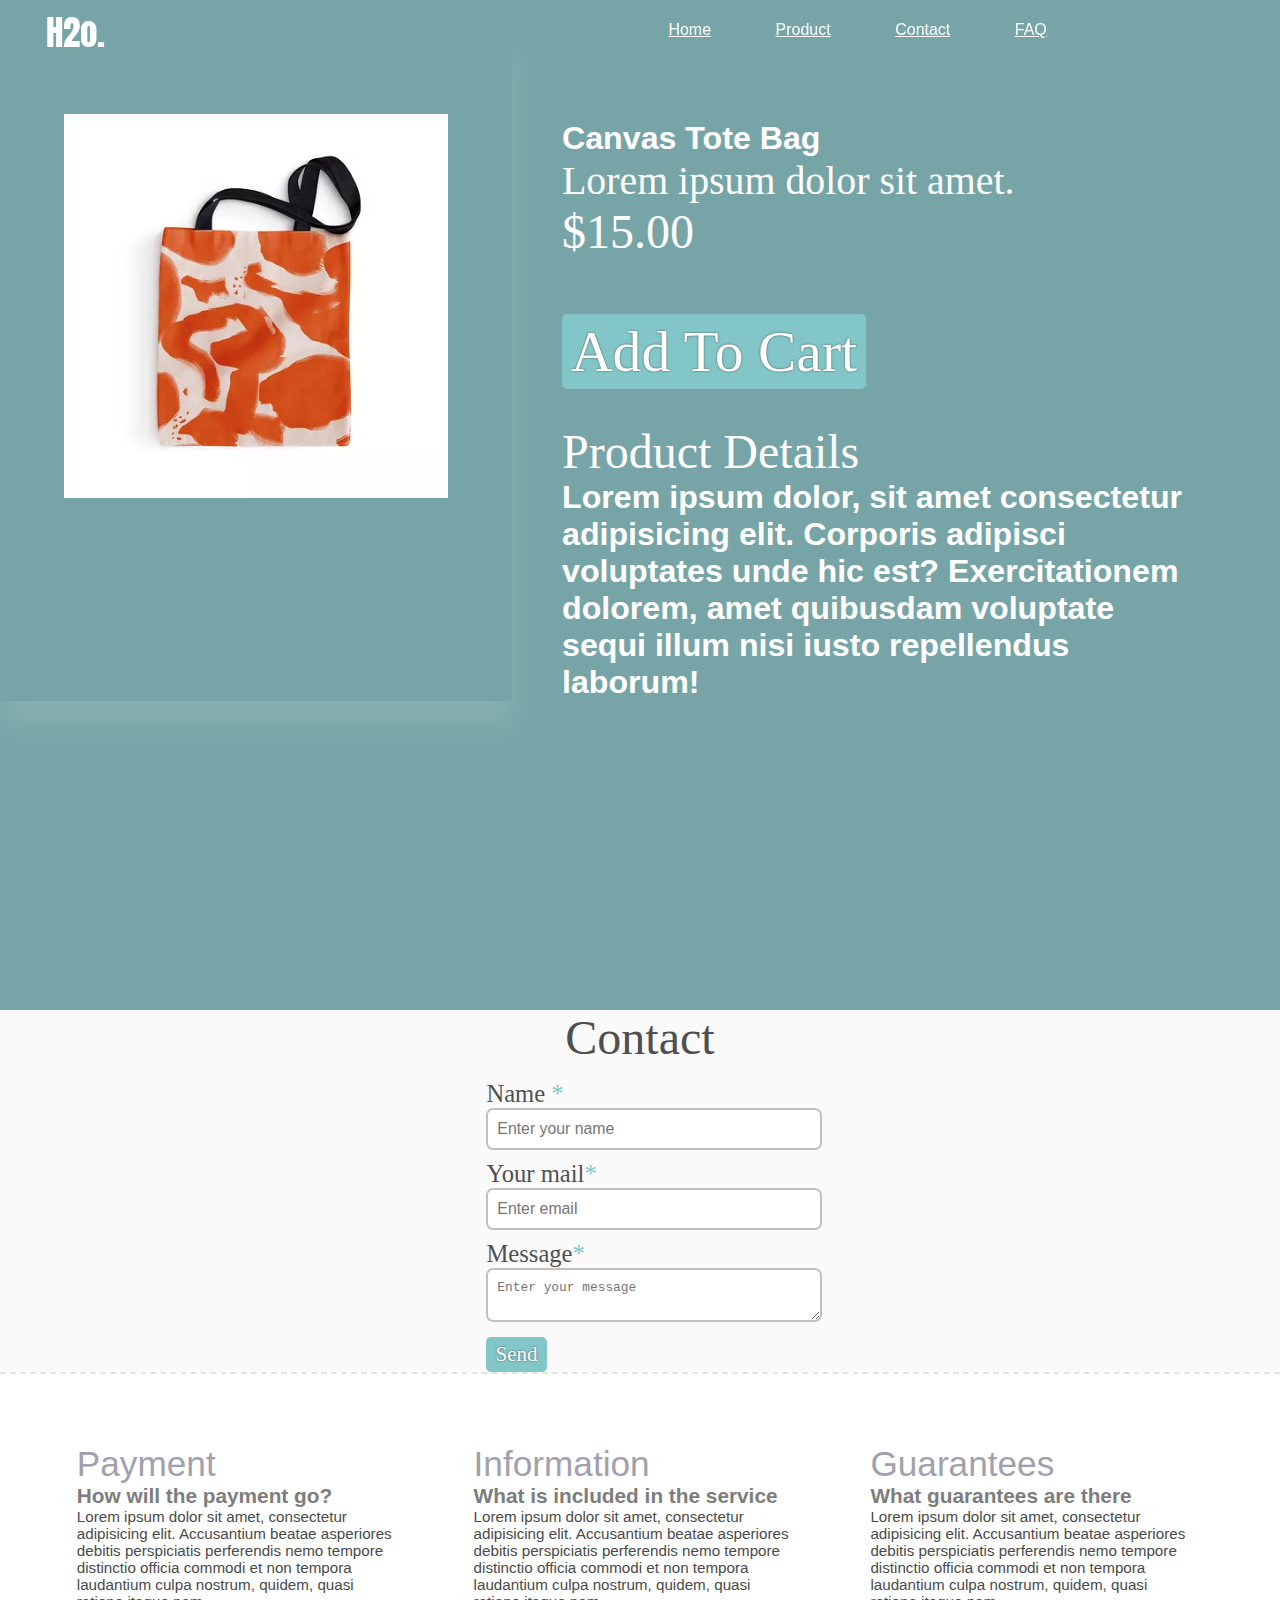
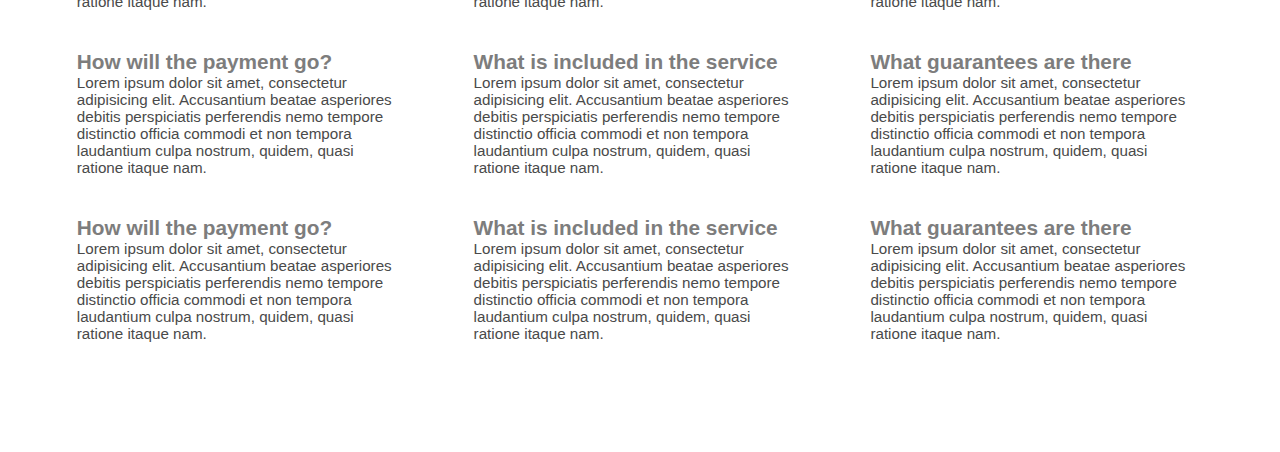
<file: Product/main4.html>
<!DOCTYPE html> 
<html lang="en"> 
<head> 
  <meta charset="UTF-8"> 
  <meta name="viewport" content="width=device-width, initial-scale=1.0"> 
  <meta http-equiv="X-UA-Compatible" content="ie=edge"> 
  <title>H2o</title> 
  <link rel="stylesheet" href="/Product/Product.css"> 
</head> 
<body> 
  <header> 
    <div id="logo" onclick="slowScroll('#top')"> 
      <span>H2o.</span> 
    </div> 
    <div id="about"> 
      <a href="/index.html" title="Home">Home</a> 
      <a href="#" onclick="slowScroll('#product')"title="Product">Product</a>
      <a href="#" onclick="slowScroll('#contacts')" title="Contact">Contact</a>  
      <a href="#" onclick="slowScroll('#faq')" title="Answers on questions">FAQ</a> 
    </div> 
  </header> 
  <div id="product">
    <div id="main1">
      <div class="main-image">
        <img src="/img/main4.jpg" width="100%" id="main1"  alt="">
      </div>
        <div class="main-taxt">
          <h6>Canvas Tote Bag</h6>
          <h5>Lorem ipsum dolor sit amet.</h5>
          <h4>$15.00</h4><br>
            <h5 href="#" class="btn">Add To Cart</h5> 
            <br><br>
            <h4>Product Details</h4>
            <h6>Lorem ipsum dolor, sit amet consectetur adipisicing elit. Corporis adipisci voluptates unde hic est? Exercitationem dolorem, amet quibusdam voluptate sequi illum nisi iusto repellendus laborum!</h6>
        </div>
    </div>
  </div>
   <div id="contacts"> 
    <center><h5>Contact</h5></center> 
    <form id="form_input"> 
      <label for="name">Name <span>*</span></label><br> 
      <input type="text" placeholder="Enter your name" name="name" id="name"><br> 
      <label for="email">Your mail<span>*</span></label><br> 
   <input type="email" placeholder="Enter email" name="email" id="email"><br> 
   <label for="message">Message<span>*</span></label><br> 
   <textarea placeholder="Enter your message" name="message" id="message"></textarea><br> 
   <div id="mess_send" class="btn">Send</div> 
    </form> 
  </div>
  <div id="faq"> 
    <div> 
      <span class="title">Payment</span><br> 
      <span class="heading">How will the payment go?</span> 
      <p>Lorem ipsum dolor sit amet, consectetur adipisicing elit. Accusantium beatae asperiores debitis perspiciatis perferendis nemo tempore distinctio officia commodi et non tempora laudantium culpa nostrum, quidem, quasi ratione itaque nam.</p> 
      <span class="heading">How will the payment go?</span> 
      <p>Lorem ipsum dolor sit amet, consectetur adipisicing elit. Accusantium beatae asperiores debitis perspiciatis perferendis nemo tempore distinctio officia commodi et non tempora laudantium culpa nostrum, quidem, quasi ratione itaque nam.</p> 
      <span class="heading">How will the payment go?</span> 
      <p>Lorem ipsum dolor sit amet, consectetur adipisicing elit. Accusantium beatae asperiores debitis perspiciatis perferendis nemo tempore distinctio officia commodi et non tempora laudantium culpa nostrum, quidem, quasi ratione itaque nam.</p> 
    </div> 
    <div> 
      <span class="title">Information</span><br> 
      <span class="heading">What is included in the service</span> 
      <p>Lorem ipsum dolor sit amet, consectetur adipisicing elit. Accusantium beatae asperiores debitis perspiciatis perferendis nemo tempore distinctio officia commodi et non tempora laudantium culpa nostrum, quidem, quasi ratione itaque nam.</p> 
      <span class="heading">What is included in the service</span> 
      <p>Lorem ipsum dolor sit amet, consectetur adipisicing elit. Accusantium beatae asperiores debitis
				perspiciatis perferendis nemo tempore distinctio officia commodi et non tempora laudantium culpa nostrum, quidem, quasi ratione itaque nam.</p> 
				<span class="heading">What is included in the service</span> 
				<p>Lorem ipsum dolor sit amet, consectetur adipisicing elit. Accusantium beatae asperiores debitis perspiciatis perferendis nemo tempore distinctio officia commodi et non tempora laudantium culpa nostrum, quidem, quasi ratione itaque nam.</p> 
			</div> 
			<div> 
				<span class="title">Guarantees</span><br> 
				<span class="heading">What guarantees are there</span> 
				<p>Lorem ipsum dolor sit amet, consectetur adipisicing elit. Accusantium beatae asperiores debitis perspiciatis perferendis nemo tempore distinctio officia commodi et non tempora laudantium culpa nostrum, quidem, quasi ratione itaque nam.</p> 
				<span class="heading">What guarantees are there</span> 
				<p>Lorem ipsum dolor sit amet, consectetur adipisicing elit. Accusantium beatae asperiores debitis perspiciatis perferendis nemo tempore distinctio officia commodi et non tempora laudantium culpa nostrum, quidem, quasi ratione itaque nam.</p> 
				<span class="heading">What guarantees are there</span> 
				<p>Lorem ipsum dolor sit amet, consectetur adipisicing elit. Accusantium beatae asperiores debitis perspiciatis perferendis nemo tempore distinctio officia commodi et non tempora laudantium culpa nostrum, quidem, quasi ratione itaque nam.</p> 
			</div> 
		</div> 

  <script src="https://ajax.googleapis.com/ajax/libs/jquery/3.3.1/jquery.min.js"></script> 
  <script> 
    function slowScroll(id) { 
      $('html, body').animate({ 
        scrollTop: $(id).offset().top 
      }, 500); 
    } 
 
    $(document).on("scroll", function () { 
      if($(window).scrollTop() === 0) 
        $("header").removeClass("fixed"); 
      else 
        $("header").attr("class", "fixed"); 
    }); 
  </script>  
</body> 
</html>
</file>
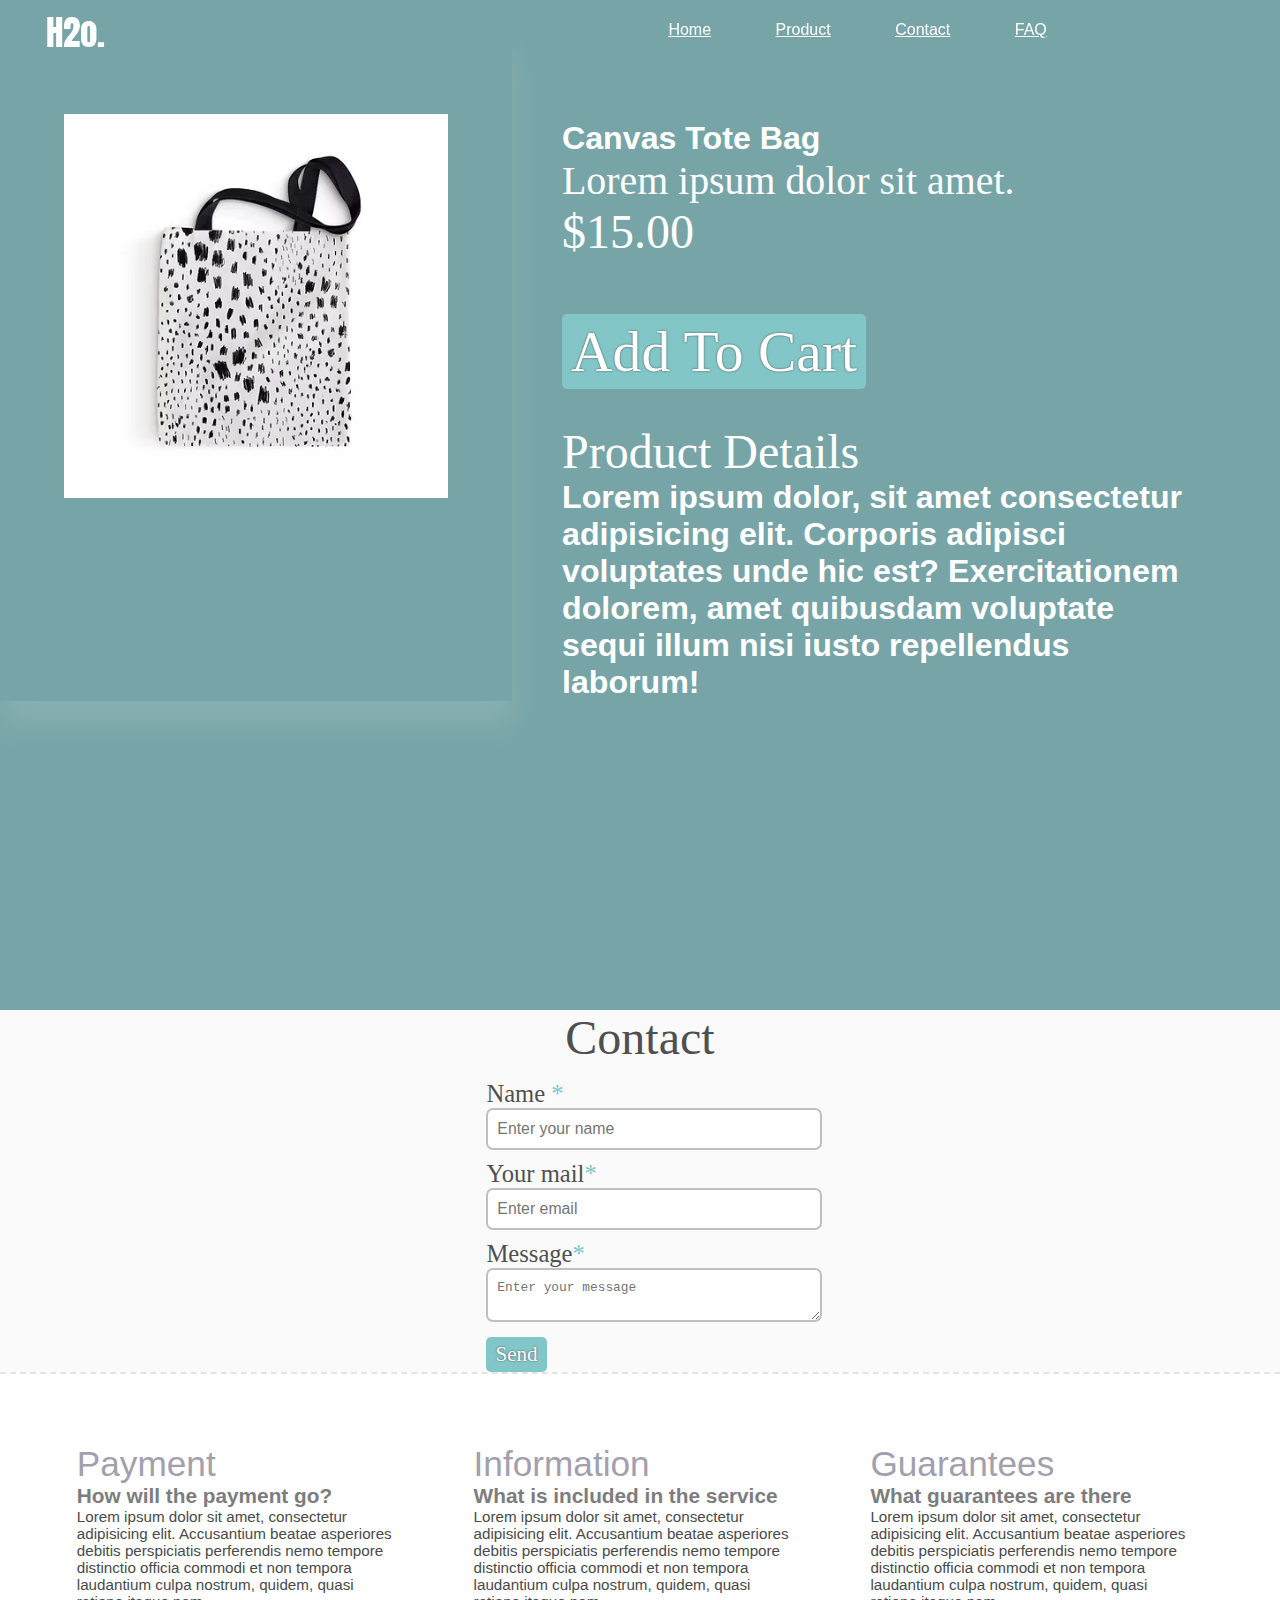
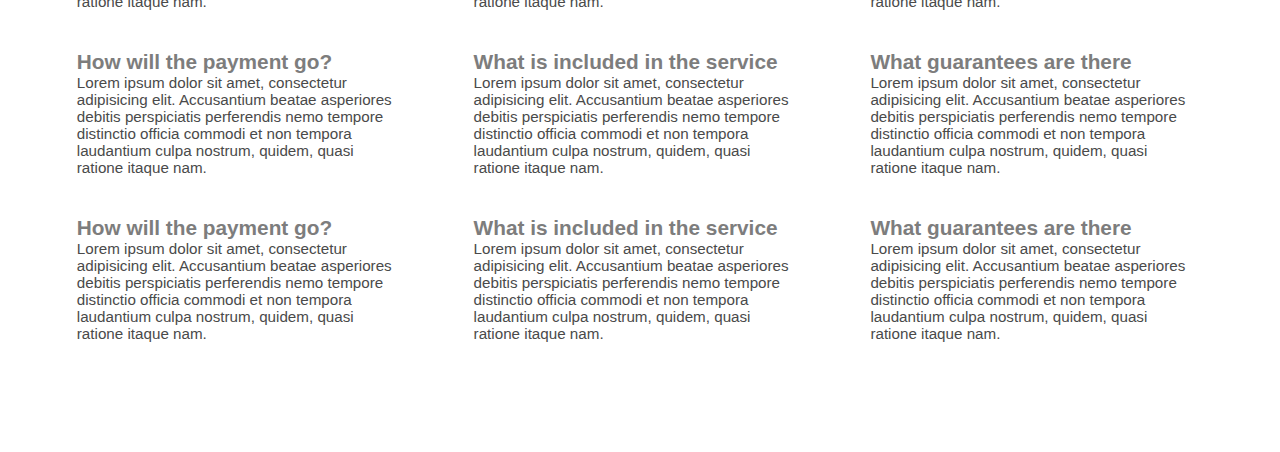
<file: Product/main5.html>
<!DOCTYPE html> 
<html lang="en"> 
<head> 
  <meta charset="UTF-8"> 
  <meta name="viewport" content="width=device-width, initial-scale=1.0"> 
  <meta http-equiv="X-UA-Compatible" content="ie=edge"> 
  <title>H2o</title> 
  <link rel="stylesheet" href="/Product/Product.css"> 
</head> 
<body> 
  <header> 
    <div id="logo" onclick="slowScroll('#top')"> 
      <span>H2o.</span> 
    </div> 
    <div id="about"> 
      <a href="/index.html" title="Home">Home</a> 
      <a href="#" onclick="slowScroll('#product')"title="Product">Product</a>
      <a href="#" onclick="slowScroll('#contacts')" title="Contact">Contact</a>  
      <a href="#" onclick="slowScroll('#faq')" title="Answers on questions">FAQ</a> 
    </div> 
  </header> 
  <div id="product">
    <div id="main1">
      <div class="main-image">
        <img src="/img/main5.jpg" width="100%" id="main1"  alt="">
      </div>
        <div class="main-taxt">
          <h6>Canvas Tote Bag</h6>
          <h5>Lorem ipsum dolor sit amet.</h5>
          <h4>$15.00</h4><br>
            <h5 href="#" class="btn">Add To Cart</h5> 
            <br><br>
            <h4>Product Details</h4>
            <h6>Lorem ipsum dolor, sit amet consectetur adipisicing elit. Corporis adipisci voluptates unde hic est? Exercitationem dolorem, amet quibusdam voluptate sequi illum nisi iusto repellendus laborum!</h6>
        </div>
    </div>
  </div>
   <div id="contacts"> 
    <center><h5>Contact</h5></center> 
    <form id="form_input"> 
      <label for="name">Name <span>*</span></label><br> 
      <input type="text" placeholder="Enter your name" name="name" id="name"><br> 
      <label for="email">Your mail<span>*</span></label><br> 
   <input type="email" placeholder="Enter email" name="email" id="email"><br> 
   <label for="message">Message<span>*</span></label><br> 
   <textarea placeholder="Enter your message" name="message" id="message"></textarea><br> 
   <div id="mess_send" class="btn">Send</div> 
    </form> 
  </div>
  <div id="faq"> 
    <div> 
      <span class="title">Payment</span><br> 
      <span class="heading">How will the payment go?</span> 
      <p>Lorem ipsum dolor sit amet, consectetur adipisicing elit. Accusantium beatae asperiores debitis perspiciatis perferendis nemo tempore distinctio officia commodi et non tempora laudantium culpa nostrum, quidem, quasi ratione itaque nam.</p> 
      <span class="heading">How will the payment go?</span> 
      <p>Lorem ipsum dolor sit amet, consectetur adipisicing elit. Accusantium beatae asperiores debitis perspiciatis perferendis nemo tempore distinctio officia commodi et non tempora laudantium culpa nostrum, quidem, quasi ratione itaque nam.</p> 
      <span class="heading">How will the payment go?</span> 
      <p>Lorem ipsum dolor sit amet, consectetur adipisicing elit. Accusantium beatae asperiores debitis perspiciatis perferendis nemo tempore distinctio officia commodi et non tempora laudantium culpa nostrum, quidem, quasi ratione itaque nam.</p> 
    </div> 
    <div> 
      <span class="title">Information</span><br> 
      <span class="heading">What is included in the service</span> 
      <p>Lorem ipsum dolor sit amet, consectetur adipisicing elit. Accusantium beatae asperiores debitis perspiciatis perferendis nemo tempore distinctio officia commodi et non tempora laudantium culpa nostrum, quidem, quasi ratione itaque nam.</p> 
      <span class="heading">What is included in the service</span> 
      <p>Lorem ipsum dolor sit amet, consectetur adipisicing elit. Accusantium beatae asperiores debitis
				perspiciatis perferendis nemo tempore distinctio officia commodi et non tempora laudantium culpa nostrum, quidem, quasi ratione itaque nam.</p> 
				<span class="heading">What is included in the service</span> 
				<p>Lorem ipsum dolor sit amet, consectetur adipisicing elit. Accusantium beatae asperiores debitis perspiciatis perferendis nemo tempore distinctio officia commodi et non tempora laudantium culpa nostrum, quidem, quasi ratione itaque nam.</p> 
			</div> 
			<div> 
				<span class="title">Guarantees</span><br> 
				<span class="heading">What guarantees are there</span> 
				<p>Lorem ipsum dolor sit amet, consectetur adipisicing elit. Accusantium beatae asperiores debitis perspiciatis perferendis nemo tempore distinctio officia commodi et non tempora laudantium culpa nostrum, quidem, quasi ratione itaque nam.</p> 
				<span class="heading">What guarantees are there</span> 
				<p>Lorem ipsum dolor sit amet, consectetur adipisicing elit. Accusantium beatae asperiores debitis perspiciatis perferendis nemo tempore distinctio officia commodi et non tempora laudantium culpa nostrum, quidem, quasi ratione itaque nam.</p> 
				<span class="heading">What guarantees are there</span> 
				<p>Lorem ipsum dolor sit amet, consectetur adipisicing elit. Accusantium beatae asperiores debitis perspiciatis perferendis nemo tempore distinctio officia commodi et non tempora laudantium culpa nostrum, quidem, quasi ratione itaque nam.</p> 
			</div> 
		</div> 

  <script src="https://ajax.googleapis.com/ajax/libs/jquery/3.3.1/jquery.min.js"></script> 
  <script> 
    function slowScroll(id) { 
      $('html, body').animate({ 
        scrollTop: $(id).offset().top 
      }, 500); 
    } 
 
    $(document).on("scroll", function () { 
      if($(window).scrollTop() === 0) 
        $("header").removeClass("fixed"); 
      else 
        $("header").attr("class", "fixed"); 
    }); 
  </script>  
</body> 
</html>
</file>
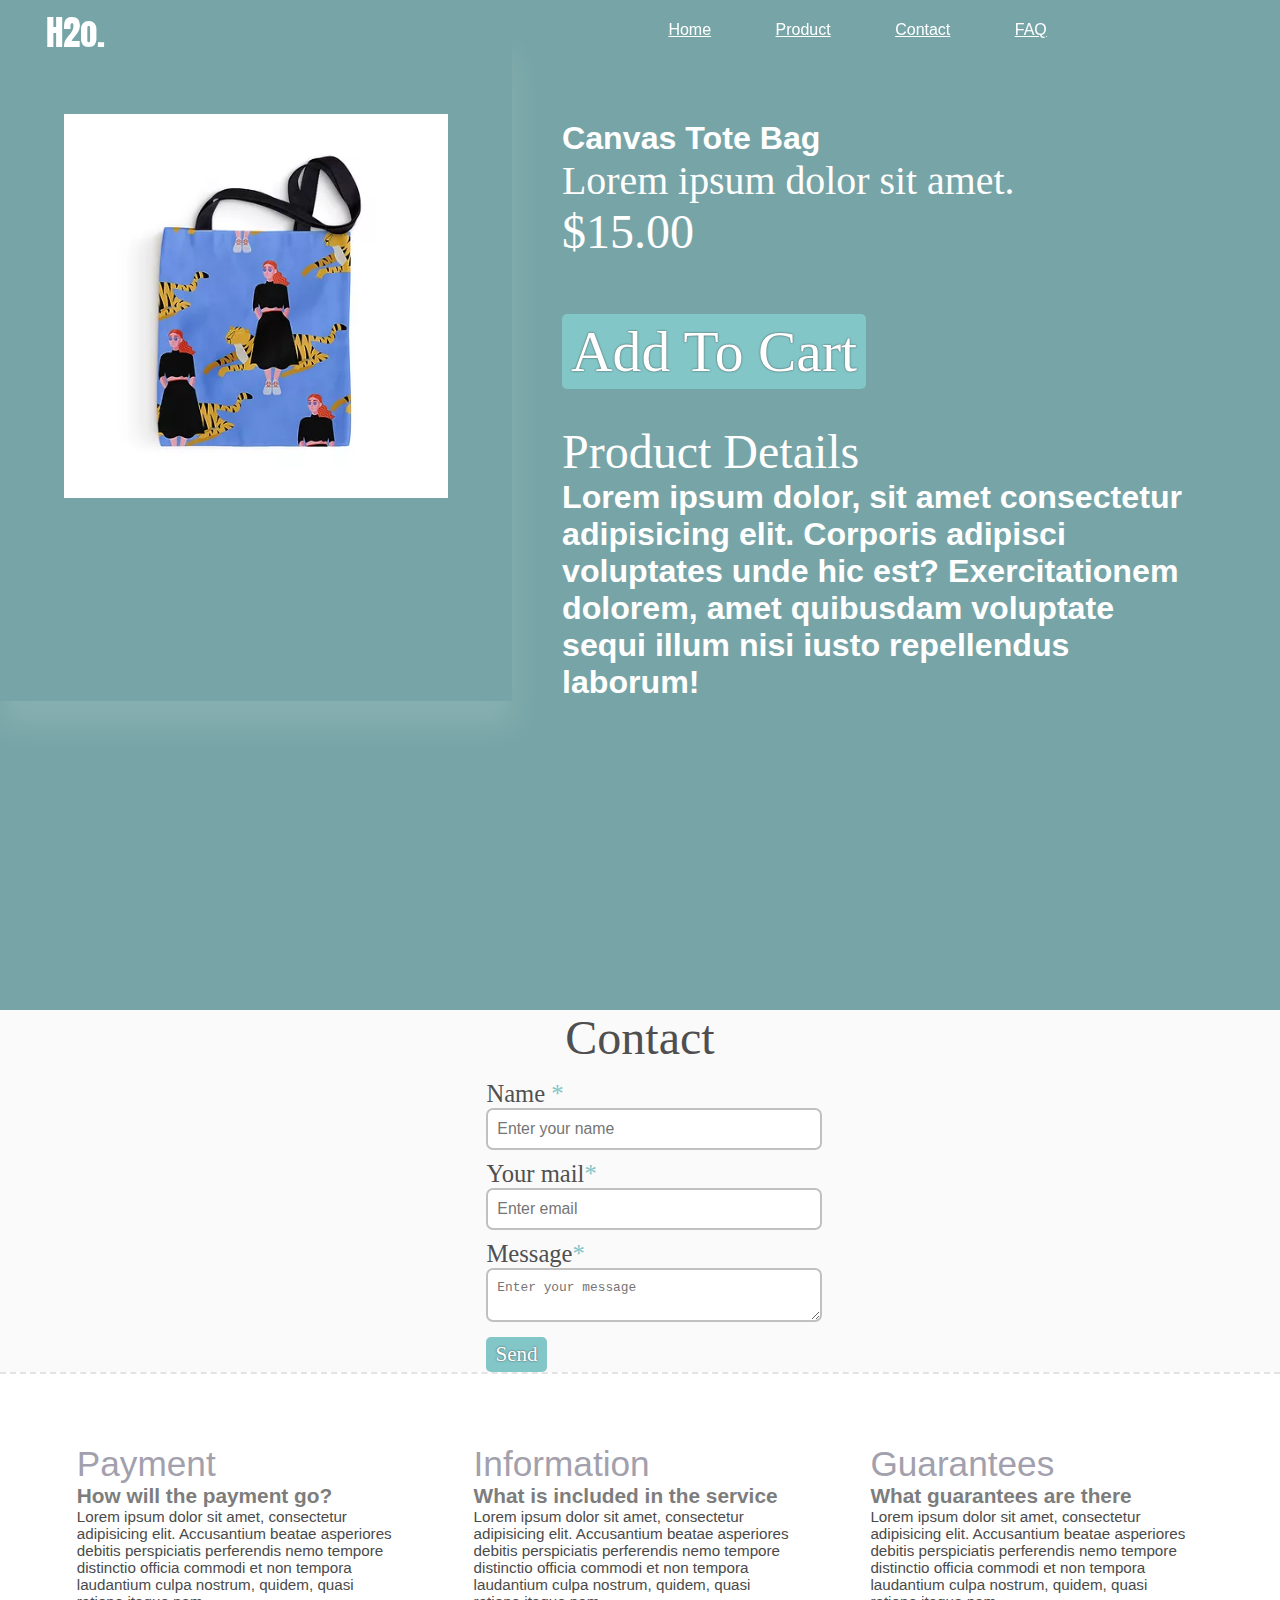
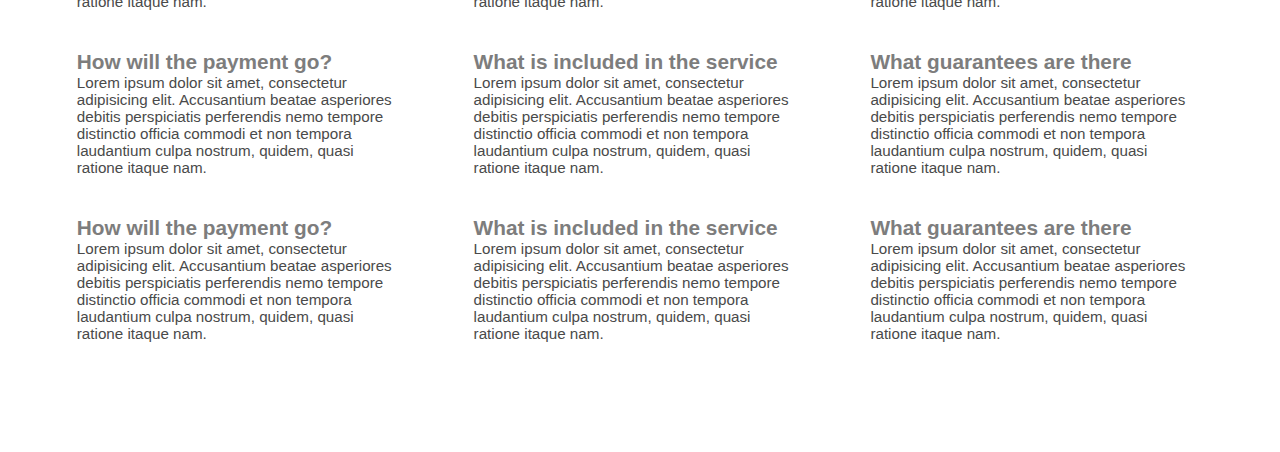
<file: Product/main6.html>
<!DOCTYPE html> 
<html lang="en"> 
<head> 
  <meta charset="UTF-8"> 
  <meta name="viewport" content="width=device-width, initial-scale=1.0"> 
  <meta http-equiv="X-UA-Compatible" content="ie=edge"> 
  <title>H2o</title> 
  <link rel="stylesheet" href="/Product/Product.css"> 
</head> 
<body> 
  <header> 
    <div id="logo" onclick="slowScroll('#top')"> 
      <span>H2o.</span> 
    </div> 
    <div id="about"> 
      <a href="/index.html" title="Home">Home</a> 
      <a href="#" onclick="slowScroll('#product')"title="Product">Product</a>
      <a href="#" onclick="slowScroll('#contacts')" title="Contact">Contact</a>  
      <a href="#" onclick="slowScroll('#faq')" title="Answers on questions">FAQ</a> 
    </div> 
  </header> 
  <div id="product">
    <div id="main1">
      <div class="main-image">
        <img src="/img/main6.jpg" width="100%" id="main1"  alt="">
      </div>
        <div class="main-taxt">
          <h6>Canvas Tote Bag</h6>
          <h5>Lorem ipsum dolor sit amet.</h5>
          <h4>$15.00</h4><br>
            <h5 href="#" class="btn">Add To Cart</h5> 
            <br><br>
            <h4>Product Details</h4>
            <h6>Lorem ipsum dolor, sit amet consectetur adipisicing elit. Corporis adipisci voluptates unde hic est? Exercitationem dolorem, amet quibusdam voluptate sequi illum nisi iusto repellendus laborum!</h6>
        </div>
    </div>
  </div>
   <div id="contacts"> 
    <center><h5>Contact</h5></center> 
    <form id="form_input"> 
      <label for="name">Name <span>*</span></label><br> 
      <input type="text" placeholder="Enter your name" name="name" id="name"><br> 
      <label for="email">Your mail<span>*</span></label><br> 
   <input type="email" placeholder="Enter email" name="email" id="email"><br> 
   <label for="message">Message<span>*</span></label><br> 
   <textarea placeholder="Enter your message" name="message" id="message"></textarea><br> 
   <div id="mess_send" class="btn">Send</div> 
    </form> 
  </div>
  <div id="faq"> 
    <div> 
      <span class="title">Payment</span><br> 
      <span class="heading">How will the payment go?</span> 
      <p>Lorem ipsum dolor sit amet, consectetur adipisicing elit. Accusantium beatae asperiores debitis perspiciatis perferendis nemo tempore distinctio officia commodi et non tempora laudantium culpa nostrum, quidem, quasi ratione itaque nam.</p> 
      <span class="heading">How will the payment go?</span> 
      <p>Lorem ipsum dolor sit amet, consectetur adipisicing elit. Accusantium beatae asperiores debitis perspiciatis perferendis nemo tempore distinctio officia commodi et non tempora laudantium culpa nostrum, quidem, quasi ratione itaque nam.</p> 
      <span class="heading">How will the payment go?</span> 
      <p>Lorem ipsum dolor sit amet, consectetur adipisicing elit. Accusantium beatae asperiores debitis perspiciatis perferendis nemo tempore distinctio officia commodi et non tempora laudantium culpa nostrum, quidem, quasi ratione itaque nam.</p> 
    </div> 
    <div> 
      <span class="title">Information</span><br> 
      <span class="heading">What is included in the service</span> 
      <p>Lorem ipsum dolor sit amet, consectetur adipisicing elit. Accusantium beatae asperiores debitis perspiciatis perferendis nemo tempore distinctio officia commodi et non tempora laudantium culpa nostrum, quidem, quasi ratione itaque nam.</p> 
      <span class="heading">What is included in the service</span> 
      <p>Lorem ipsum dolor sit amet, consectetur adipisicing elit. Accusantium beatae asperiores debitis
				perspiciatis perferendis nemo tempore distinctio officia commodi et non tempora laudantium culpa nostrum, quidem, quasi ratione itaque nam.</p> 
				<span class="heading">What is included in the service</span> 
				<p>Lorem ipsum dolor sit amet, consectetur adipisicing elit. Accusantium beatae asperiores debitis perspiciatis perferendis nemo tempore distinctio officia commodi et non tempora laudantium culpa nostrum, quidem, quasi ratione itaque nam.</p> 
			</div> 
			<div> 
				<span class="title">Guarantees</span><br> 
				<span class="heading">What guarantees are there</span> 
				<p>Lorem ipsum dolor sit amet, consectetur adipisicing elit. Accusantium beatae asperiores debitis perspiciatis perferendis nemo tempore distinctio officia commodi et non tempora laudantium culpa nostrum, quidem, quasi ratione itaque nam.</p> 
				<span class="heading">What guarantees are there</span> 
				<p>Lorem ipsum dolor sit amet, consectetur adipisicing elit. Accusantium beatae asperiores debitis perspiciatis perferendis nemo tempore distinctio officia commodi et non tempora laudantium culpa nostrum, quidem, quasi ratione itaque nam.</p> 
				<span class="heading">What guarantees are there</span> 
				<p>Lorem ipsum dolor sit amet, consectetur adipisicing elit. Accusantium beatae asperiores debitis perspiciatis perferendis nemo tempore distinctio officia commodi et non tempora laudantium culpa nostrum, quidem, quasi ratione itaque nam.</p> 
			</div> 
		</div> 

  <script src="https://ajax.googleapis.com/ajax/libs/jquery/3.3.1/jquery.min.js"></script> 
  <script> 
    function slowScroll(id) { 
      $('html, body').animate({ 
        scrollTop: $(id).offset().top 
      }, 500); 
    } 
 
    $(document).on("scroll", function () { 
      if($(window).scrollTop() === 0) 
        $("header").removeClass("fixed"); 
      else 
        $("header").attr("class", "fixed"); 
    }); 
  </script>  
</body> 
</html>
</file>
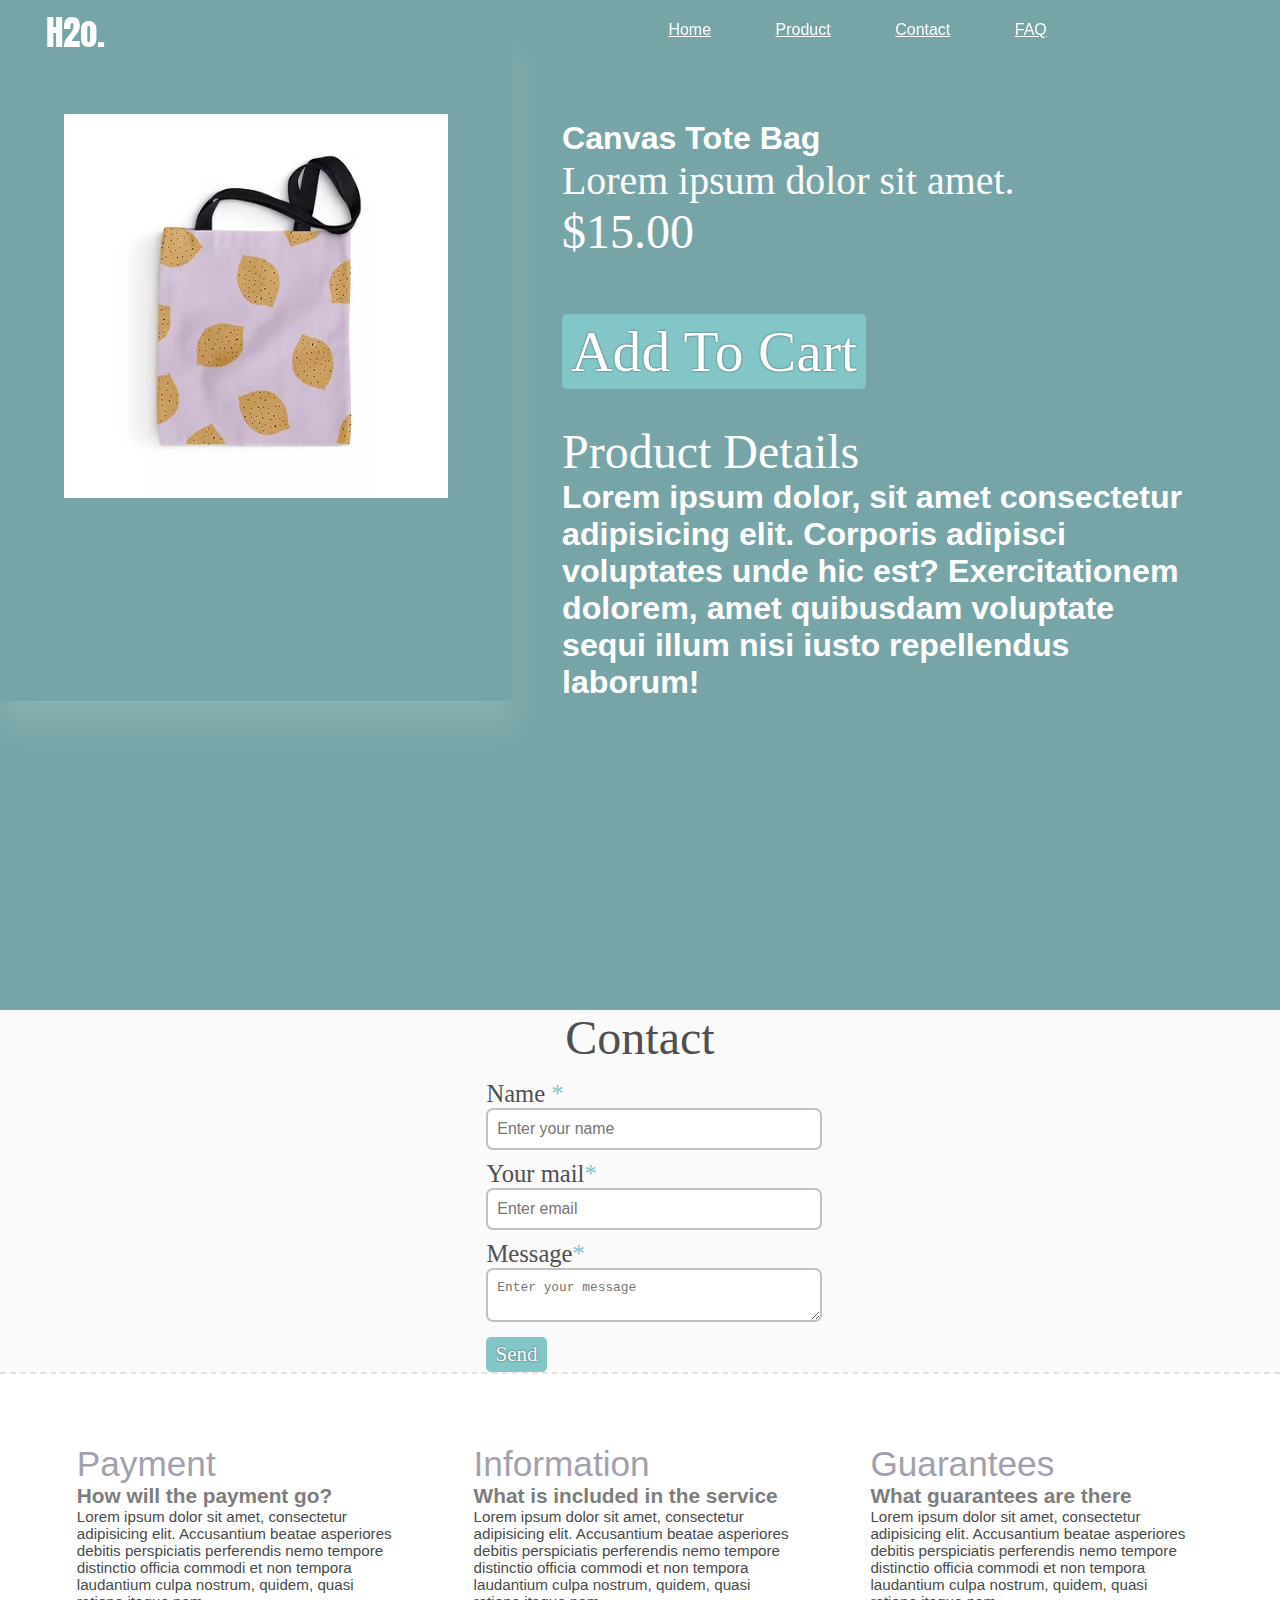
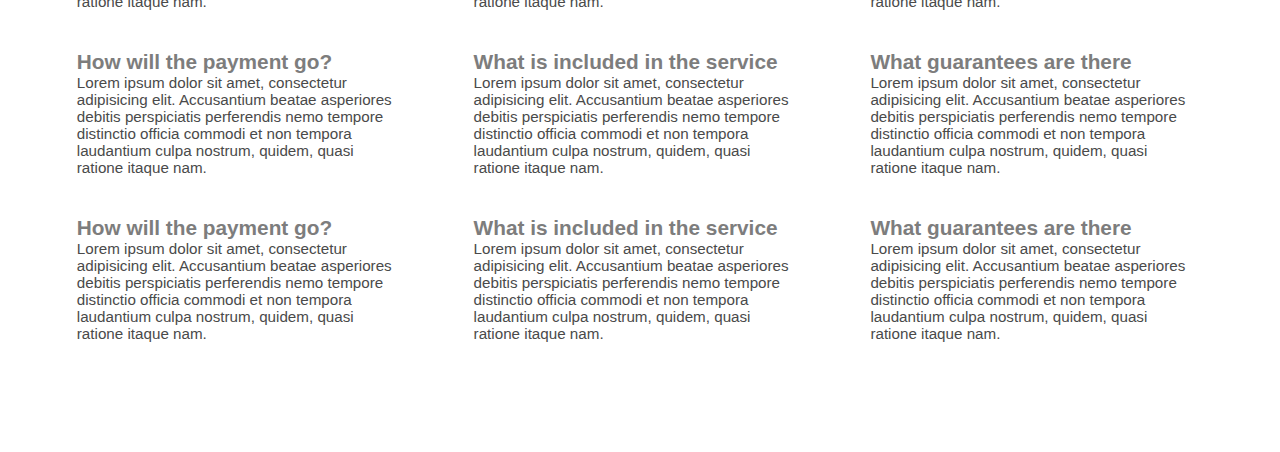
<file: Product/main7.html>
<!DOCTYPE html> 
<html lang="en"> 
<head> 
  <meta charset="UTF-8"> 
  <meta name="viewport" content="width=device-width, initial-scale=1.0"> 
  <meta http-equiv="X-UA-Compatible" content="ie=edge"> 
  <title>H2o</title> 
  <link rel="stylesheet" href="/Product/Product.css"> 
</head> 
<body> 
  <header> 
    <div id="logo" onclick="slowScroll('#top')"> 
      <span>H2o.</span> 
    </div> 
    <div id="about"> 
      <a href="/index.html" title="Home">Home</a> 
      <a href="#" onclick="slowScroll('#product')"title="Product">Product</a>
      <a href="#" onclick="slowScroll('#contacts')" title="Contact">Contact</a>  
      <a href="#" onclick="slowScroll('#faq')" title="Answers on questions">FAQ</a> 
    </div> 
  </header> 
  <div id="product">
    <div id="main1">
      <div class="main-image">
        <img src="/img/main7.jpg" width="100%" id="main1"  alt="">
      </div>
        <div class="main-taxt">
          <h6>Canvas Tote Bag</h6>
          <h5>Lorem ipsum dolor sit amet.</h5>
          <h4>$15.00</h4><br>
            <h5 href="#" class="btn">Add To Cart</h5> 
            <br><br>
            <h4>Product Details</h4>
            <h6>Lorem ipsum dolor, sit amet consectetur adipisicing elit. Corporis adipisci voluptates unde hic est? Exercitationem dolorem, amet quibusdam voluptate sequi illum nisi iusto repellendus laborum!</h6>
        </div>
    </div>
  </div>
   <div id="contacts"> 
    <center><h5>Contact</h5></center> 
    <form id="form_input"> 
      <label for="name">Name <span>*</span></label><br> 
      <input type="text" placeholder="Enter your name" name="name" id="name"><br> 
      <label for="email">Your mail<span>*</span></label><br> 
   <input type="email" placeholder="Enter email" name="email" id="email"><br> 
   <label for="message">Message<span>*</span></label><br> 
   <textarea placeholder="Enter your message" name="message" id="message"></textarea><br> 
   <div id="mess_send" class="btn">Send</div> 
    </form> 
  </div>
  <div id="faq"> 
    <div> 
      <span class="title">Payment</span><br> 
      <span class="heading">How will the payment go?</span> 
      <p>Lorem ipsum dolor sit amet, consectetur adipisicing elit. Accusantium beatae asperiores debitis perspiciatis perferendis nemo tempore distinctio officia commodi et non tempora laudantium culpa nostrum, quidem, quasi ratione itaque nam.</p> 
      <span class="heading">How will the payment go?</span> 
      <p>Lorem ipsum dolor sit amet, consectetur adipisicing elit. Accusantium beatae asperiores debitis perspiciatis perferendis nemo tempore distinctio officia commodi et non tempora laudantium culpa nostrum, quidem, quasi ratione itaque nam.</p> 
      <span class="heading">How will the payment go?</span> 
      <p>Lorem ipsum dolor sit amet, consectetur adipisicing elit. Accusantium beatae asperiores debitis perspiciatis perferendis nemo tempore distinctio officia commodi et non tempora laudantium culpa nostrum, quidem, quasi ratione itaque nam.</p> 
    </div> 
    <div> 
      <span class="title">Information</span><br> 
      <span class="heading">What is included in the service</span> 
      <p>Lorem ipsum dolor sit amet, consectetur adipisicing elit. Accusantium beatae asperiores debitis perspiciatis perferendis nemo tempore distinctio officia commodi et non tempora laudantium culpa nostrum, quidem, quasi ratione itaque nam.</p> 
      <span class="heading">What is included in the service</span> 
      <p>Lorem ipsum dolor sit amet, consectetur adipisicing elit. Accusantium beatae asperiores debitis
				perspiciatis perferendis nemo tempore distinctio officia commodi et non tempora laudantium culpa nostrum, quidem, quasi ratione itaque nam.</p> 
				<span class="heading">What is included in the service</span> 
				<p>Lorem ipsum dolor sit amet, consectetur adipisicing elit. Accusantium beatae asperiores debitis perspiciatis perferendis nemo tempore distinctio officia commodi et non tempora laudantium culpa nostrum, quidem, quasi ratione itaque nam.</p> 
			</div> 
			<div> 
				<span class="title">Guarantees</span><br> 
				<span class="heading">What guarantees are there</span> 
				<p>Lorem ipsum dolor sit amet, consectetur adipisicing elit. Accusantium beatae asperiores debitis perspiciatis perferendis nemo tempore distinctio officia commodi et non tempora laudantium culpa nostrum, quidem, quasi ratione itaque nam.</p> 
				<span class="heading">What guarantees are there</span> 
				<p>Lorem ipsum dolor sit amet, consectetur adipisicing elit. Accusantium beatae asperiores debitis perspiciatis perferendis nemo tempore distinctio officia commodi et non tempora laudantium culpa nostrum, quidem, quasi ratione itaque nam.</p> 
				<span class="heading">What guarantees are there</span> 
				<p>Lorem ipsum dolor sit amet, consectetur adipisicing elit. Accusantium beatae asperiores debitis perspiciatis perferendis nemo tempore distinctio officia commodi et non tempora laudantium culpa nostrum, quidem, quasi ratione itaque nam.</p> 
			</div> 
		</div> 

  <script src="https://ajax.googleapis.com/ajax/libs/jquery/3.3.1/jquery.min.js"></script> 
  <script> 
    function slowScroll(id) { 
      $('html, body').animate({ 
        scrollTop: $(id).offset().top 
      }, 500); 
    } 
 
    $(document).on("scroll", function () { 
      if($(window).scrollTop() === 0) 
        $("header").removeClass("fixed"); 
      else 
        $("header").attr("class", "fixed"); 
    }); 
  </script>  
</body> 
</html>
</file>
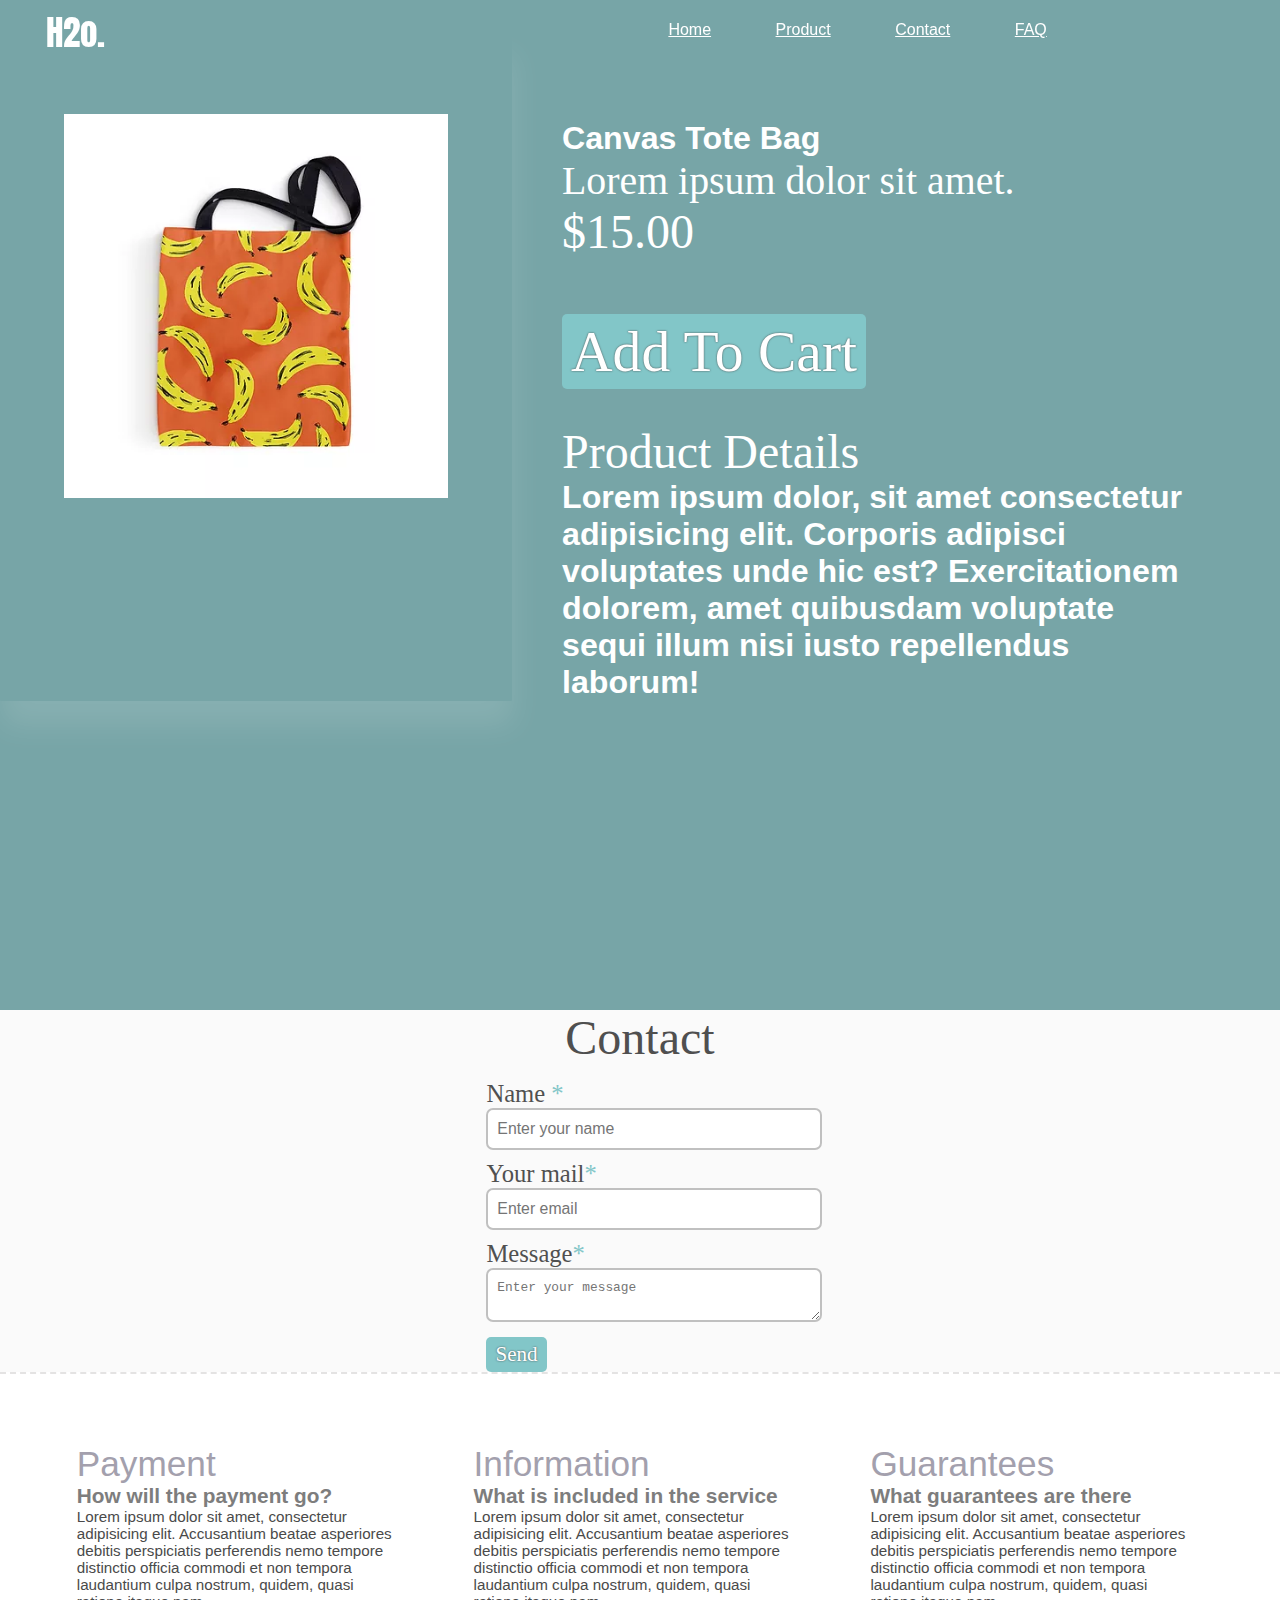
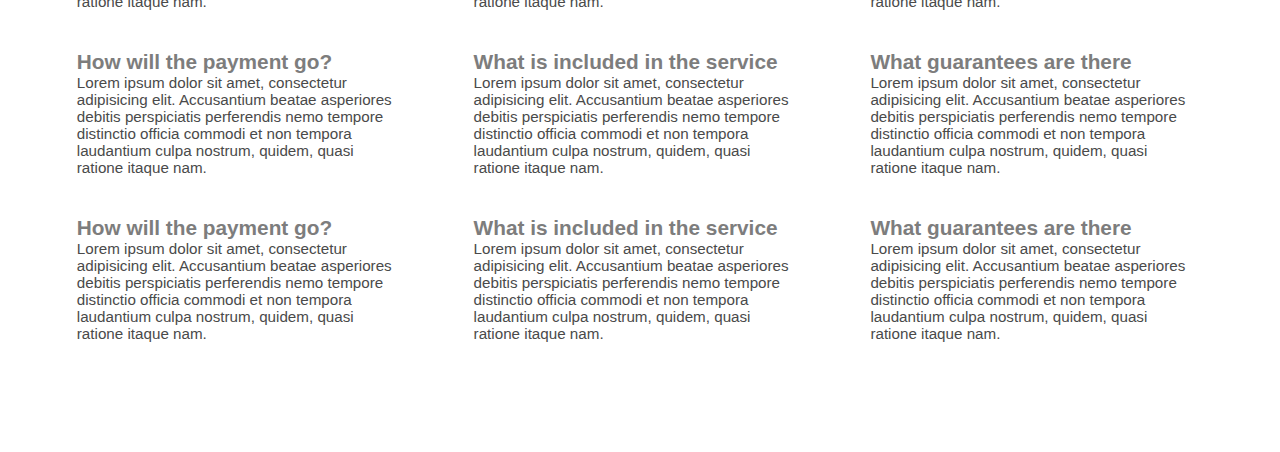
<file: Product/main8.html>
<!DOCTYPE html> 
<html lang="en"> 
<head> 
  <meta charset="UTF-8"> 
  <meta name="viewport" content="width=device-width, initial-scale=1.0"> 
  <meta http-equiv="X-UA-Compatible" content="ie=edge"> 
  <title>H2o</title> 
  <link rel="stylesheet" href="/Product/Product.css"> 
</head> 
<body> 
  <header> 
    <div id="logo" onclick="slowScroll('#top')"> 
      <span>H2o.</span> 
    </div> 
    <div id="about"> 
      <a href="/index.html" title="Home">Home</a> 
      <a href="#" onclick="slowScroll('#product')"title="Product">Product</a>
      <a href="#" onclick="slowScroll('#contacts')" title="Contact">Contact</a>  
      <a href="#" onclick="slowScroll('#faq')" title="Answers on questions">FAQ</a> 
    </div> 
  </header> 
  <div id="product">
    <div id="main1">
      <div class="main-image">
        <img src="/img/main8.jpg" width="100%" id="main1"  alt="">
      </div>
        <div class="main-taxt">
          <h6>Canvas Tote Bag</h6>
          <h5>Lorem ipsum dolor sit amet.</h5>
          <h4>$15.00</h4><br>
            <h5 href="#" class="btn">Add To Cart</h5> 
            <br><br>
            <h4>Product Details</h4>
            <h6>Lorem ipsum dolor, sit amet consectetur adipisicing elit. Corporis adipisci voluptates unde hic est? Exercitationem dolorem, amet quibusdam voluptate sequi illum nisi iusto repellendus laborum!</h6>
        </div>
    </div>
  </div>
   <div id="contacts"> 
    <center><h5>Contact</h5></center> 
    <form id="form_input"> 
      <label for="name">Name <span>*</span></label><br> 
      <input type="text" placeholder="Enter your name" name="name" id="name"><br> 
      <label for="email">Your mail<span>*</span></label><br> 
   <input type="email" placeholder="Enter email" name="email" id="email"><br> 
   <label for="message">Message<span>*</span></label><br> 
   <textarea placeholder="Enter your message" name="message" id="message"></textarea><br> 
   <div id="mess_send" class="btn">Send</div> 
    </form> 
  </div>
  <div id="faq"> 
    <div> 
      <span class="title">Payment</span><br> 
      <span class="heading">How will the payment go?</span> 
      <p>Lorem ipsum dolor sit amet, consectetur adipisicing elit. Accusantium beatae asperiores debitis perspiciatis perferendis nemo tempore distinctio officia commodi et non tempora laudantium culpa nostrum, quidem, quasi ratione itaque nam.</p> 
      <span class="heading">How will the payment go?</span> 
      <p>Lorem ipsum dolor sit amet, consectetur adipisicing elit. Accusantium beatae asperiores debitis perspiciatis perferendis nemo tempore distinctio officia commodi et non tempora laudantium culpa nostrum, quidem, quasi ratione itaque nam.</p> 
      <span class="heading">How will the payment go?</span> 
      <p>Lorem ipsum dolor sit amet, consectetur adipisicing elit. Accusantium beatae asperiores debitis perspiciatis perferendis nemo tempore distinctio officia commodi et non tempora laudantium culpa nostrum, quidem, quasi ratione itaque nam.</p> 
    </div> 
    <div> 
      <span class="title">Information</span><br> 
      <span class="heading">What is included in the service</span> 
      <p>Lorem ipsum dolor sit amet, consectetur adipisicing elit. Accusantium beatae asperiores debitis perspiciatis perferendis nemo tempore distinctio officia commodi et non tempora laudantium culpa nostrum, quidem, quasi ratione itaque nam.</p> 
      <span class="heading">What is included in the service</span> 
      <p>Lorem ipsum dolor sit amet, consectetur adipisicing elit. Accusantium beatae asperiores debitis
				perspiciatis perferendis nemo tempore distinctio officia commodi et non tempora laudantium culpa nostrum, quidem, quasi ratione itaque nam.</p> 
				<span class="heading">What is included in the service</span> 
				<p>Lorem ipsum dolor sit amet, consectetur adipisicing elit. Accusantium beatae asperiores debitis perspiciatis perferendis nemo tempore distinctio officia commodi et non tempora laudantium culpa nostrum, quidem, quasi ratione itaque nam.</p> 
			</div> 
			<div> 
				<span class="title">Guarantees</span><br> 
				<span class="heading">What guarantees are there</span> 
				<p>Lorem ipsum dolor sit amet, consectetur adipisicing elit. Accusantium beatae asperiores debitis perspiciatis perferendis nemo tempore distinctio officia commodi et non tempora laudantium culpa nostrum, quidem, quasi ratione itaque nam.</p> 
				<span class="heading">What guarantees are there</span> 
				<p>Lorem ipsum dolor sit amet, consectetur adipisicing elit. Accusantium beatae asperiores debitis perspiciatis perferendis nemo tempore distinctio officia commodi et non tempora laudantium culpa nostrum, quidem, quasi ratione itaque nam.</p> 
				<span class="heading">What guarantees are there</span> 
				<p>Lorem ipsum dolor sit amet, consectetur adipisicing elit. Accusantium beatae asperiores debitis perspiciatis perferendis nemo tempore distinctio officia commodi et non tempora laudantium culpa nostrum, quidem, quasi ratione itaque nam.</p> 
			</div> 
		</div> 

  <script src="https://ajax.googleapis.com/ajax/libs/jquery/3.3.1/jquery.min.js"></script> 
  <script> 
    function slowScroll(id) { 
      $('html, body').animate({ 
        scrollTop: $(id).offset().top 
      }, 500); 
    } 
 
    $(document).on("scroll", function () { 
      if($(window).scrollTop() === 0) 
        $("header").removeClass("fixed"); 
      else 
        $("header").attr("class", "fixed"); 
    }); 
  </script>  
</body> 
</html>
</file>
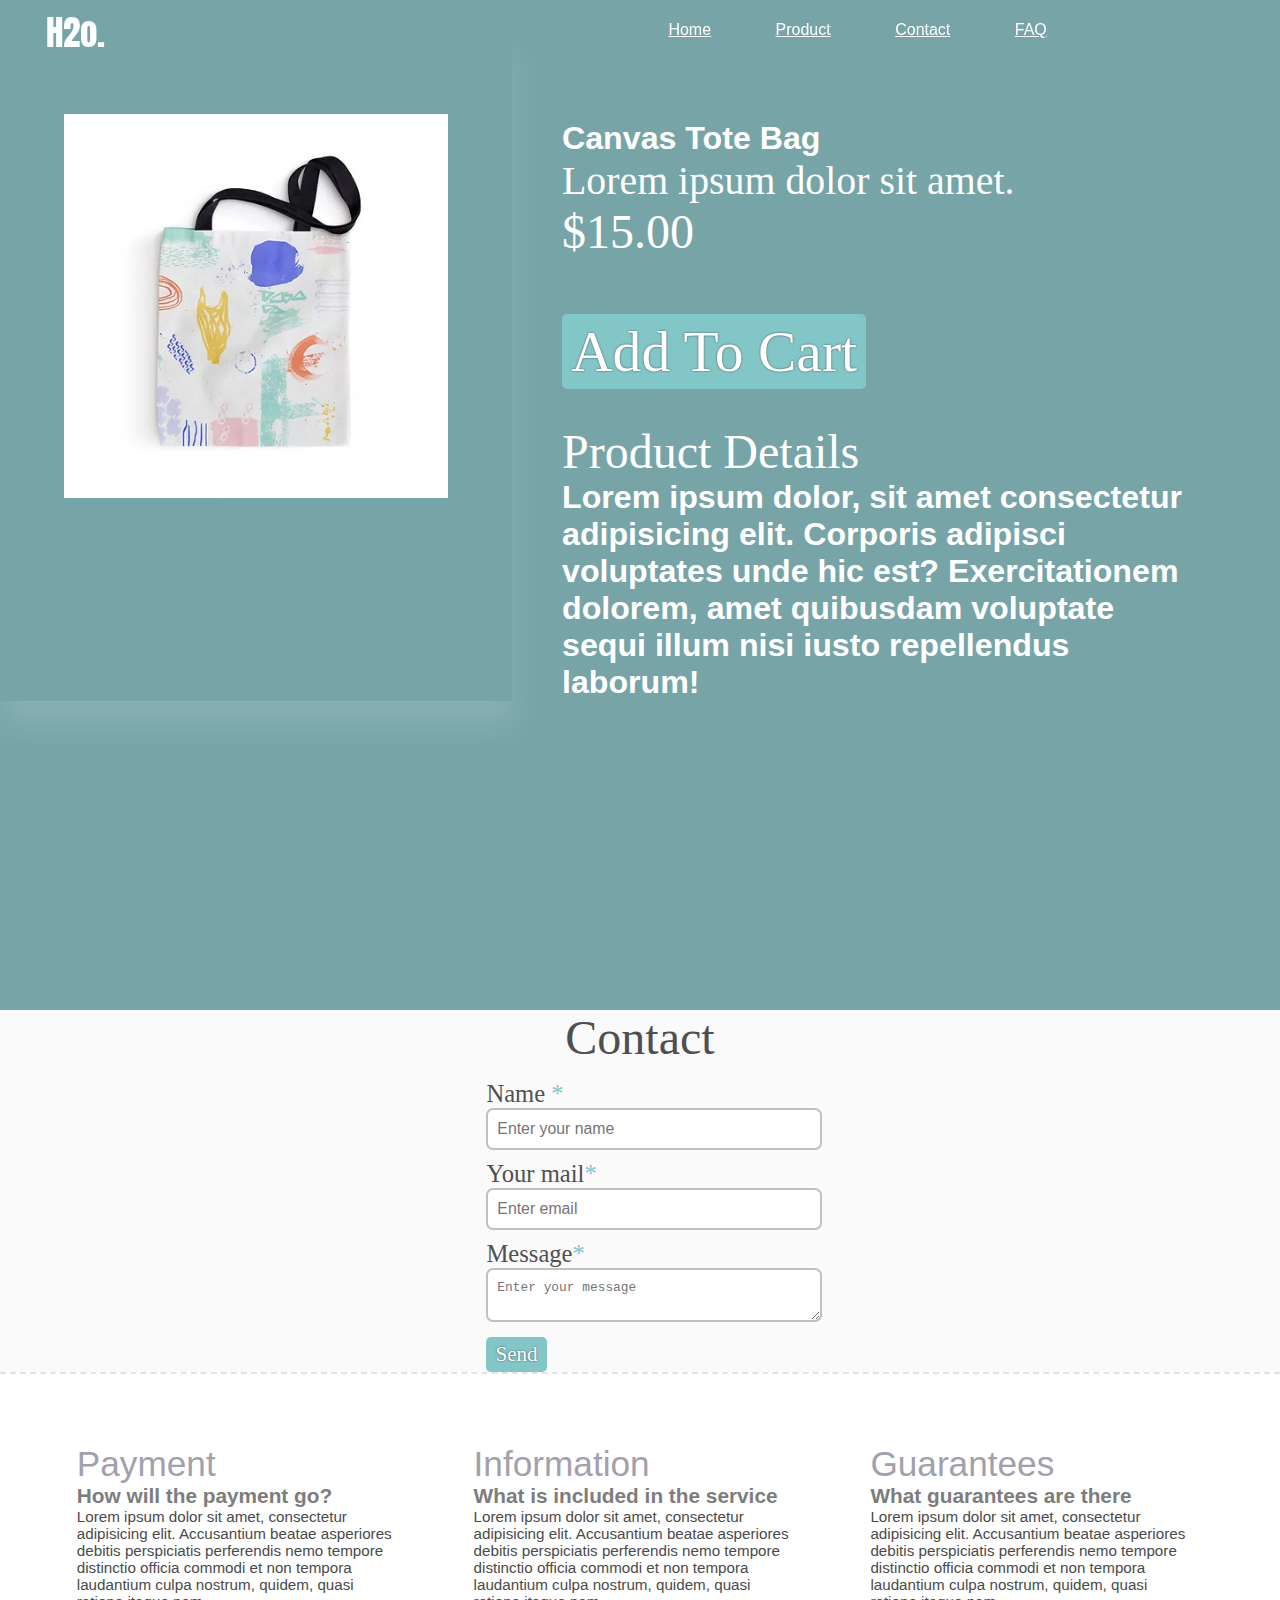
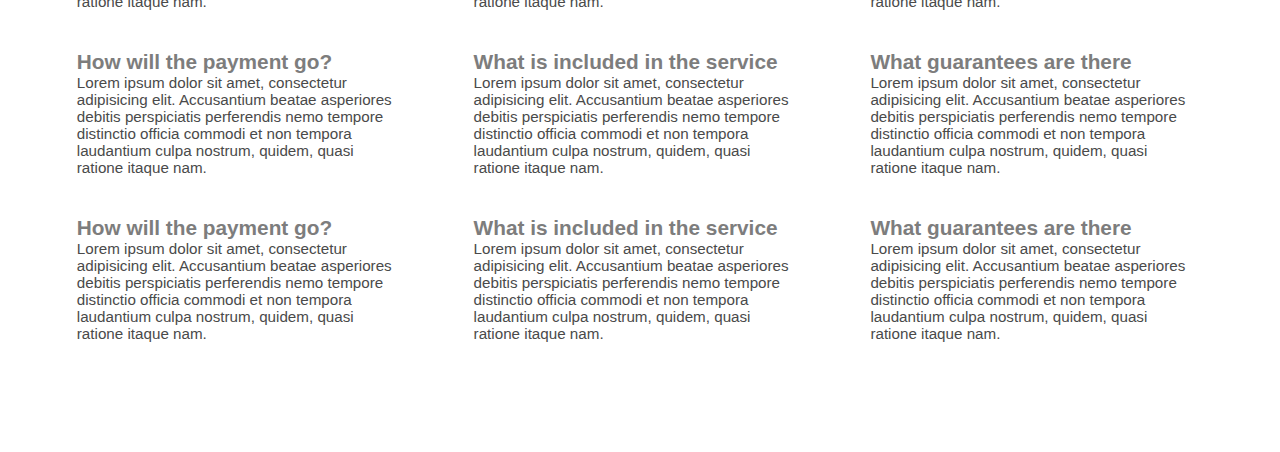
<file: Product/main9.html>
<!DOCTYPE html> 
<html lang="en"> 
<head> 
  <meta charset="UTF-8"> 
  <meta name="viewport" content="width=device-width, initial-scale=1.0"> 
  <meta http-equiv="X-UA-Compatible" content="ie=edge"> 
  <title>H2o</title> 
  <link rel="stylesheet" href="/Product/Product.css"> 
</head> 
<body> 
  <header> 
    <div id="logo" onclick="slowScroll('#top')"> 
      <span>H2o.</span> 
    </div> 
    <div id="about"> 
      <a href="/index.html" title="Home">Home</a> 
      <a href="#" onclick="slowScroll('#product')"title="Product">Product</a>
      <a href="#" onclick="slowScroll('#contacts')" title="Contact">Contact</a>  
      <a href="#" onclick="slowScroll('#faq')" title="Answers on questions">FAQ</a> 
    </div> 
  </header> 
  <div id="product">
    <div id="main1">
      <div class="main-image">
        <img src="/img/main9.jpg" width="100%" id="main1"  alt="">
      </div>
        <div class="main-taxt">
          <h6>Canvas Tote Bag</h6>
          <h5>Lorem ipsum dolor sit amet.</h5>
          <h4>$15.00</h4><br>
            <h5 href="#" class="btn">Add To Cart</h5> 
            <br><br>
            <h4>Product Details</h4>
            <h6>Lorem ipsum dolor, sit amet consectetur adipisicing elit. Corporis adipisci voluptates unde hic est? Exercitationem dolorem, amet quibusdam voluptate sequi illum nisi iusto repellendus laborum!</h6>
        </div>
    </div>
  </div>
   <div id="contacts"> 
    <center><h5>Contact</h5></center> 
    <form id="form_input"> 
      <label for="name">Name <span>*</span></label><br> 
      <input type="text" placeholder="Enter your name" name="name" id="name"><br> 
      <label for="email">Your mail<span>*</span></label><br> 
   <input type="email" placeholder="Enter email" name="email" id="email"><br> 
   <label for="message">Message<span>*</span></label><br> 
   <textarea placeholder="Enter your message" name="message" id="message"></textarea><br> 
   <div id="mess_send" class="btn">Send</div> 
    </form> 
  </div>
  <div id="faq"> 
    <div> 
      <span class="title">Payment</span><br> 
      <span class="heading">How will the payment go?</span> 
      <p>Lorem ipsum dolor sit amet, consectetur adipisicing elit. Accusantium beatae asperiores debitis perspiciatis perferendis nemo tempore distinctio officia commodi et non tempora laudantium culpa nostrum, quidem, quasi ratione itaque nam.</p> 
      <span class="heading">How will the payment go?</span> 
      <p>Lorem ipsum dolor sit amet, consectetur adipisicing elit. Accusantium beatae asperiores debitis perspiciatis perferendis nemo tempore distinctio officia commodi et non tempora laudantium culpa nostrum, quidem, quasi ratione itaque nam.</p> 
      <span class="heading">How will the payment go?</span> 
      <p>Lorem ipsum dolor sit amet, consectetur adipisicing elit. Accusantium beatae asperiores debitis perspiciatis perferendis nemo tempore distinctio officia commodi et non tempora laudantium culpa nostrum, quidem, quasi ratione itaque nam.</p> 
    </div> 
    <div> 
      <span class="title">Information</span><br> 
      <span class="heading">What is included in the service</span> 
      <p>Lorem ipsum dolor sit amet, consectetur adipisicing elit. Accusantium beatae asperiores debitis perspiciatis perferendis nemo tempore distinctio officia commodi et non tempora laudantium culpa nostrum, quidem, quasi ratione itaque nam.</p> 
      <span class="heading">What is included in the service</span> 
      <p>Lorem ipsum dolor sit amet, consectetur adipisicing elit. Accusantium beatae asperiores debitis
				perspiciatis perferendis nemo tempore distinctio officia commodi et non tempora laudantium culpa nostrum, quidem, quasi ratione itaque nam.</p> 
				<span class="heading">What is included in the service</span> 
				<p>Lorem ipsum dolor sit amet, consectetur adipisicing elit. Accusantium beatae asperiores debitis perspiciatis perferendis nemo tempore distinctio officia commodi et non tempora laudantium culpa nostrum, quidem, quasi ratione itaque nam.</p> 
			</div> 
			<div> 
				<span class="title">Guarantees</span><br> 
				<span class="heading">What guarantees are there</span> 
				<p>Lorem ipsum dolor sit amet, consectetur adipisicing elit. Accusantium beatae asperiores debitis perspiciatis perferendis nemo tempore distinctio officia commodi et non tempora laudantium culpa nostrum, quidem, quasi ratione itaque nam.</p> 
				<span class="heading">What guarantees are there</span> 
				<p>Lorem ipsum dolor sit amet, consectetur adipisicing elit. Accusantium beatae asperiores debitis perspiciatis perferendis nemo tempore distinctio officia commodi et non tempora laudantium culpa nostrum, quidem, quasi ratione itaque nam.</p> 
				<span class="heading">What guarantees are there</span> 
				<p>Lorem ipsum dolor sit amet, consectetur adipisicing elit. Accusantium beatae asperiores debitis perspiciatis perferendis nemo tempore distinctio officia commodi et non tempora laudantium culpa nostrum, quidem, quasi ratione itaque nam.</p> 
			</div> 
		</div> 

  <script src="https://ajax.googleapis.com/ajax/libs/jquery/3.3.1/jquery.min.js"></script> 
  <script> 
    function slowScroll(id) { 
      $('html, body').animate({ 
        scrollTop: $(id).offset().top 
      }, 500); 
    } 
 
    $(document).on("scroll", function () { 
      if($(window).scrollTop() === 0) 
        $("header").removeClass("fixed"); 
      else 
        $("header").attr("class", "fixed"); 
    }); 
  </script>  
</body> 
</html>
</file>
<file: css/main.css>
@import url('https://fonts.googleapis.com/css2?family=Anton&display=swap');
 
* { 
  margin: 0; 
  padding: 0; 
  outline: none; 
} 
 
body, html { 
  width: 100%; 
  height: 100%; 
} 
 
body { 
  background-color: #fafafa; 
  font-family: Trebuchet MS, Helvetica; 
} 
 

 
header { 
  width: 100%; 
  padding: 10px 0.5% 0px 0.5%; 
  background: transparent; 
  float: left; 
  position: fixed; 
} 
 
header #logo { 
  color: #fff; 
  cursor: pointer; 
} 
 
header #logo span { 
  font-size: 1.7em; 
  line-height: 45px; 
  margin-left: 40px; 
	font-family: 'Anton', sans-serif;
} 
 
@media (min-width: 701px) { 
  #logo { 
    float: left; 
    width: 30%; 
    font-size: 1.3em; 
  } 
 
  #about { 
    float: right; 
    width: 67%; 
  } 
} 
 
@media (max-width: 700px) { 
  #logo { 
    margin-top: 15px; 
    width: 100%; 
    font-size: 1.5em; 
  } 
 
  #about { 
    float: left; 
    width: 100%; 
  } 
} 
 
#about { 
  text-align: center; 
  font-size: 1em; 
  line-height: 40px; 
  margin-bottom: 10px; 
} 
 
#about > a {color: #fff} 
 
#about > a:hover { 
  color: #b0b0b0; 
  text-decoration: underline; 
} 
 
#about > a:not(:last-child) { 
  margin-right: 7%; 
} 
 
 
 
.fixed { 
  z-index: 5000; 
  background-color: #fff; 
  border-bottom: 1px solid silver; 
} 
 
header.fixed #logo { 
  color: #343434; 
} 
 
.fixed #about a {color: #343434} 
.fixed #about a:hover {color: #7c7c7c} 

 

#top { 
  width: 100%; 
  background-image: url(); 
  background-blend-mode: multiply; 
  background-color: #77a5a7; 
  background-size: cover; 
  text-align: center; 
  color: #fff; 
	margin: 0 auto;
} 
 
@media (min-width: 1001px) { 
  #top { 
    font-size: 3em; 
    height: 1000px; 
  } 
} 
 
@media (max-width: 1000px) and (min-width: 600px) { 
  #top { 
    font-size: 2em; 
    height: 600px; 
  } 
} 
 
@media (max-width: 650px) { 
  #top { 
    font-size: 1.3em; 
    padding-top: 50%; 
    height: 500px; 
  } 
} 
 
@media (max-width: 450px) { 
  #top { 
    font-size: 0.9em; 
  } 
} 
 
#top h1 { 
  padding-top: 20%; 
} 
 
#top h3 { 
  color: #ccc; 
} 

 

#main { 
  float: left; 
  background-color: #f6f6f6; 
  border-top: 2px solid silver; 
  color: #484848; 
  font-size: 1.3em; 
} 
 
@media (min-width: 1401px) { 
  #main { 
    padding: 100px 20%; 
    width: 60%; 
  } 
} 
 
@media (max-width: 1400px) { 
  #main { 
    padding: 100px 10%; 
    width: 80%; 
  } 
} 
 
@media (max-width: 700px) { 
  #main div { 
    width: 98%!important; 
    margin-bottom: 20px; 
  } 
} 
 
#main div { 
  width: 48%; 
  margin-right: 2%; 
  float: left; 
} 
 
#main h2 {font-size: 3em} 
#main span {color: #a0a0a0} 



#contacts { 
  width: 100%; 
  float: left;
	padding-bottom: 40px; 
  padding-top: 70px; 
  border-top: 4px solid #ccc; 
  background: #f4f4f4; 
} 
 
h1, h2, h3, h4, h5 { 
  font-family: 'Roboto Slab', serif; 
  font-weight: lighter; 
} 
 
#contacts h5 {font-size: 3em; color: #4f4f4f} 
 
#form_input { 
  margin-top: 15px; 
  font-size: 1.1em; 
} 
 
@media (min-width: 1051px) { 
  #form_input { 
    width: 35%; 
    margin-left: 38%; 
  } 
} 
 
@media (max-width: 1050px) { 
  #form_input { 
    width: 90%; 
    margin-left: 10%; 
  } 
} 
 


#form_input label { 
  color: #505050; 
  cursor: pointer; 
  font-size: 1.4em; 
  font-family: 'Roboto Slab', serif; 
} 
 
#form_input label > span { 
  color: #82C6C8; 
} 
 
#form_input input,#form_input textarea { 
  margin-bottom: 10px; 
  width: 70%; 
  padding: 10px 2%; 
  border-radius: 7px; 
  border: 2px solid silver; 
  font-size: 0.9em; 
  color: #4a4a4a; 
} 
 
#form_input input:focus, #form_input textarea:focus { 
  border-color: #333; 
} 
 
.btn { 
  float: left; 
  border-radius: 5px; 
  padding: 5px 9px; 
  font-size: 1.2em; 
  background-color: #82C6C8; 
  text-shadow: #454545 0 0 2px; 
  cursor: pointer; 
  color: white; 
  font-family: 'Roboto Slab', serif; 
} 
 
.btn:hover { 
  background-color: #82C6C8; 
} 
 


#faq { 
  background-color: #fff; 
  border-top: 2px dashed #e4e3e3; 
  width: 100%; 
  float: left; 
  padding-top: 70px; 
  padding-bottom: 70px; 
} 
 
@media (min-width: 801px) { 
  #faq div { 
    width: 25%; 
    margin-left: 6%; 
    float: left; 
  } 
} 
 
@media (max-width: 800px) { 
  #faq div { 
    width: 80%; 
    margin-left: 10%; 
    float: left; 
  } 
} 
 
#faq .title { 
  font-weight: lighter; 
  color: #a3a0ad; 
  margin-bottom: 20px; 
  font-size: 2.2em; 
} 
 
#faq .heading { 
  color: #7d7d7d; 
  font-size: 1.3em; 
  font-weight: bold; 
} 
 
#faq p { 
  font-family: Arimo, Helvetica, sans-serif; 
  -webkit-font-smoothing: antialiased; 
  color: #4a4a4a; 
  font-size: 0.95em; 
  margin-bottom: 40px; 
}
</file>
<file: css/services.css>
@import url('https://fonts.googleapis.com/css2?family=Anton&display=swap');
 
* { 
  margin: 0; 
  padding: 0; 
  outline: none; 
} 
 
body, html { 
  width: 100%; 
  height: 100%; 
} 
 
body { 
  background-color: #fafafa; 
  font-family: Trebuchet MS, Helvetica; 
} 
 
header { 
  width: 100%; 
  padding: 10px 0.5% 0px 0.5%; 
  background: transparent; 
  float: left; 
  position: fixed; 
} 
 
header #logo { 
  color: #fff; 
  cursor: pointer; 
} 
 
header #logo span { 
  font-size: 1.7em; 
  line-height: 45px; 
  margin-left: 40px; 
	font-family: 'Anton', sans-serif;
} 
 
@media (min-width: 701px) { 
  #logo { 
    float: left; 
    width: 30%; 
    font-size: 1.3em; 
  } 
 
  #about { 
    float: right; 
    width: 67%; 
  } 
} 
 
@media (max-width: 700px) { 
  #logo { 
    margin-top: 15px; 
    width: 100%; 
    font-size: 1.5em; 
  } 
 
  #about { 
    float: left; 
    width: 100%; 
  } 
} 
 
#about { 
  text-align: center; 
  font-size: 1em; 
  line-height: 40px; 
  margin-bottom: 10px; 
} 
 
#about > a {color: #fff} 
 
#about > a:hover { 
  color: #b0b0b0; 
  text-decoration: underline; 
} 
 
#about > a:not(:last-child) { 
  margin-right: 7%; 
} 
 
.fixed { 
  z-index: 5000; 
  background-color: #fff; 
  border-bottom: 1px solid silver; 
} 
 
header.fixed #logo { 
  color: #343434; 
} 
 
.fixed #about a {color: #343434} 
.fixed #about a:hover {color: #7c7c7c} 

 
#top { 
  width: 100%; 
  background-image: url(); 
  background-blend-mode: multiply; 
  background-color: #77a5a7; 
  background-size: cover; 
  text-align: center; 
  color: #fff; 
	margin: 0 auto;
} 
 
@media (min-width: 1001px) { 
  #top { 
    font-size: 3em; 
    height: 1000px; 
  } 
} 
 
@media (max-width: 1000px) and (min-width: 600px) { 
  #top { 
    font-size: 2em; 
    height: 600px; 
  } 
} 
 
@media (max-width: 650px) { 
  #top { 
    font-size: 1.3em; 
    padding-top: 50%; 
    height: 500px; 
  } 
} 
 
@media (max-width: 450px) { 
  #top { 
    font-size: 0.9em; 
  } 
} 
 
#top h1 { 
  padding-top: 20%; 
} 
 
#top h3 { 
  color: #ccc; 
} 

selection {
  padding: 100%;
}

.catalog {
  display: grid;
  grid-template-columns: repeat(auto-fit, minmax(360px, auto));
  align-items: center;
  gap: 2rem;
  text-align: center;
  cursor: pointer;
  padding-top: 2rem;
}

.Box {
  padding: 0px 20px 10px 20px;
  background: transparent;
  box-shadow: 5px 30px 56.1276px rgb(55 55 55 / 12%);
  border-radius: 10px;
  position: relative;
  transition: all .35s ease;
}

.Box img {
  width: 100%;
  height: auto;
}

.Box h4 {
  font-size: 15px;
  letter-spacing: 1px;
  margin-bottom: 8px;
}

.Box h5 {
  font-size: 15px;
  letter-spacing: 1px;
  margin-bottom: 8px;
}

.Box:hover {
  transform: translateY(-5px);
}

#contacts { 
  width: 100%; 
  float: left;
	padding-bottom: 40px; 
  padding-top: 70px; 
  border-top: 4px solid #ccc; 
  background: #f4f4f4; 
} 
 
h1, h2, h3, h4, h5 { 
  font-family: 'Roboto Slab', serif; 
  font-weight: lighter; 
} 
 
#contacts h5 {font-size: 3em; color: #4f4f4f} 
 
#form_input { 
  margin-top: 15px; 
  font-size: 1.1em; 
} 
 
@media (min-width: 1051px) { 
  #form_input { 
    width: 35%; 
    margin-left: 38%; 
  } 
} 
 
@media (max-width: 1050px) { 
  #form_input { 
    width: 90%; 
    margin-left: 10%; 
  } 
} 
 


#form_input label { 
  color: #505050; 
  cursor: pointer; 
  font-size: 1.4em; 
  font-family: 'Roboto Slab', serif; 
} 
 
#form_input label > span { 
  color: #82C6C8; 
} 
 
#form_input input,#form_input textarea { 
  margin-bottom: 10px; 
  width: 70%; 
  padding: 10px 2%; 
  border-radius: 7px; 
  border: 2px solid silver; 
  font-size: 0.9em; 
  color: #4a4a4a; 
} 
 
#form_input input:focus, #form_input textarea:focus { 
  border-color: #333; 
} 
 
.btn { 
  float: left; 
  border-radius: 5px; 
  padding: 5px 9px; 
  font-size: 1.2em; 
  background-color: #82C6C8; 
  text-shadow: #454545 0 0 2px; 
  cursor: pointer; 
  color: white; 
  font-family: 'Roboto Slab', serif; 
} 
 
.btn:hover { 
  background-color: #82C6C8; 
} 
 


#faq { 
  background-color: #fff; 
  border-top: 2px dashed #e4e3e3; 
  width: 100%; 
  float: left; 
  padding-top: 70px; 
  padding-bottom: 70px; 
} 
 
@media (min-width: 801px) { 
  #faq div { 
    width: 25%; 
    margin-left: 6%; 
    float: left; 
  } 
} 
 
@media (max-width: 800px) { 
  #faq div { 
    width: 80%; 
    margin-left: 10%; 
    float: left; 
  } 
} 
 
#faq .title { 
  font-weight: lighter; 
  color: #a3a0ad; 
  margin-bottom: 20px; 
  font-size: 2.2em; 
} 
 
#faq .heading { 
  color: #7d7d7d; 
  font-size: 1.3em; 
  font-weight: bold; 
} 
 
#faq p { 
  font-family: Arimo, Helvetica, sans-serif; 
  -webkit-font-smoothing: antialiased; 
  color: #4a4a4a; 
  font-size: 0.95em; 
  margin-bottom: 40px; 
}
</file>
<file: Product/Product.css>
@import url('https://fonts.googleapis.com/css2?family=Anton&display=swap');
 
* { 
  margin: 0; 
  padding: 0; 
  outline: none; 
} 
 
body, html { 
  width: 100%; 
  height: 100%; 
} 
 
body { 
  background-color: #fafafa; 
  font-family: Trebuchet MS, Helvetica; 
} 
 
header { 
  width: 100%; 
  padding: 10px 0.5% 0px 0.5%;
  background: transparent; 
  float: left; 
  position: fixed; 
} 
 
header #logo { 
  color: #fff; 
  cursor: pointer; 
} 
 
header #logo span { 
  font-size: 1.7em; 
  line-height: 45px; 
  margin-left: 40px; 
	font-family: 'Anton', sans-serif;
} 

@media (min-width: 701px) { 
  #logo { 
    float: left; 
    width: 30%; 
    font-size: 1.3em; 
  } 
 
  #about { 
    float: right; 
    width: 67%; 
  } 
} 
 
@media (max-width: 700px) { 
  #logo { 
    margin-top: 15px; 
    width: 100%; 
    font-size: 1.5em; 
  } 
 
  #about { 
    float: left; 
    width: 100%; 
  } 
} 
 
#about { 
  text-align: center; 
  font-size: 1em; 
  line-height: 40px; 
  margin-bottom: 10px; 
} 
 
#about > a {color: #fff} 
 
#about > a:hover { 
  color: #b0b0b0; 
  text-decoration: underline; 
} 
 
#about > a:not(:last-child) { 
  margin-right: 7%; 
} 
 
.fixed { 
  z-index: 5000; 
  background-color: #fff; 
  border-bottom: 1px solid silver; 
} 
 
header.fixed #logo { 
  color: #343434; 
} 
 
.fixed #about a {color: #343434} 
.fixed #about a:hover {color: #7c7c7c} 

#product { 
  width: 100%;
  padding-top: 10px;
  background-image: url(); 
  background-blend-mode: multiply; 
  background-color: #77a5a7; 
  background-size: cover; 
  color: #fff; 
    margin: 0 auto;
}

@media (min-width: 1001px) { 
  #product { 
    font-size: 3em; 
    height: 1000px; 
  } 
} 
 
@media (max-width: 1000px) and (min-width: 600px) { 
  #product { 
    font-size: 2em; 
    height: 600px; 
  } 
} 
 
@media (max-width: 650px) { 
  #product { 
    font-size: 1.3em; 
    padding-top: 50%; 
    height: 500px; 
  } 
} 
 
@media (max-width: 450px) { 
  #product { 
    font-size: 0.9em; 
  } 
} 
 
#main1 .main-image{
  width: 30%;
  padding: 5%;
  margin-right: 50px;
  background: transparent;
  box-shadow: 2px 25px 30px rgba(255, 255, 255, 0.12);
  border-radius: 1px;
  position: relative;
  transition: all .35s ease;
}

#main1 {
  display: flex;
  margin-top: 20px;
}
#main1 .main-taxt {
  width: 50%;
  padding-top: 90px;
}

.btn { 
  float: left; 
  border-radius: 5px; 
  padding: 5px 9px; 
  font-size: 1.2em; 
  background-color: #82C6C8; 
  text-shadow: #454545 0 0 2px; 
  cursor: pointer; 
  color: white; 
  font-family: 'Roboto Slab', serif; 
} 
 
.btn:hover { 
  background-color: #82C6C8;
  transform: scale(0.9); 
} 


contacts { 
  width: 100%; 
  float: left;
	padding-bottom: 40px; 
  padding-top: 70px; 
  border-top: 4px solid #ccc; 
  background: #f4f4f4; 
} 
 
h1, h2, h3, h4, h5 { 
  font-family: 'Roboto Slab', serif; 
  font-weight: lighter; 
} 
 
#contacts h5 {font-size: 3em; color: #4f4f4f} 

#form_input { 
  margin-top: 15px; 
  font-size: 1.1em; 
} 
 
@media (min-width: 1051px) { 
  #form_input { 
    width: 35%; 
    margin-left: 38%; 
  } 
} 
 
@media (max-width: 1050px) { 
  #form_input { 
    width: 90%; 
    margin-left: 10%; 
  } 
} 
 


#form_input label { 
  color: #505050; 
  cursor: pointer; 
  font-size: 1.4em; 
  font-family: 'Roboto Slab', serif; 
} 
 
#form_input label > span { 
  color: #82C6C8; 
} 
 
#form_input input,#form_input textarea { 
  margin-bottom: 10px; 
  width: 70%; 
  padding: 10px 2%; 
  border-radius: 7px; 
  border: 2px solid silver; 
  font-size: 0.9em; 
  color: #4a4a4a; 
} 
 
#form_input input:focus, #form_input textarea:focus { 
  border-color: #333; 
} 

#faq { 
  background-color: #fff; 
  border-top: 2px dashed #e4e3e3; 
  width: 100%; 
  float: left; 
  padding-top: 70px; 
  padding-bottom: 70px; 
} 
 
@media (min-width: 801px) { 
  #faq div { 
    width: 25%; 
    margin-left: 6%; 
    float: left; 
  } 
} 
 
@media (max-width: 800px) { 
  #faq div { 
    width: 80%; 
    margin-left: 10%; 
    float: left; 
  } 
} 
 
#faq .title { 
  font-weight: lighter; 
  color: #a3a0ad; 
  margin-bottom: 20px; 
  font-size: 2.2em; 
} 
 
#faq .heading { 
  color: #7d7d7d; 
  font-size: 1.3em; 
  font-weight: bold; 
} 
 
#faq p { 
  font-family: Arimo, Helvetica, sans-serif; 
  -webkit-font-smoothing: antialiased; 
  color: #4a4a4a; 
  font-size: 0.95em; 
  margin-bottom: 40px; 
}
</file>
